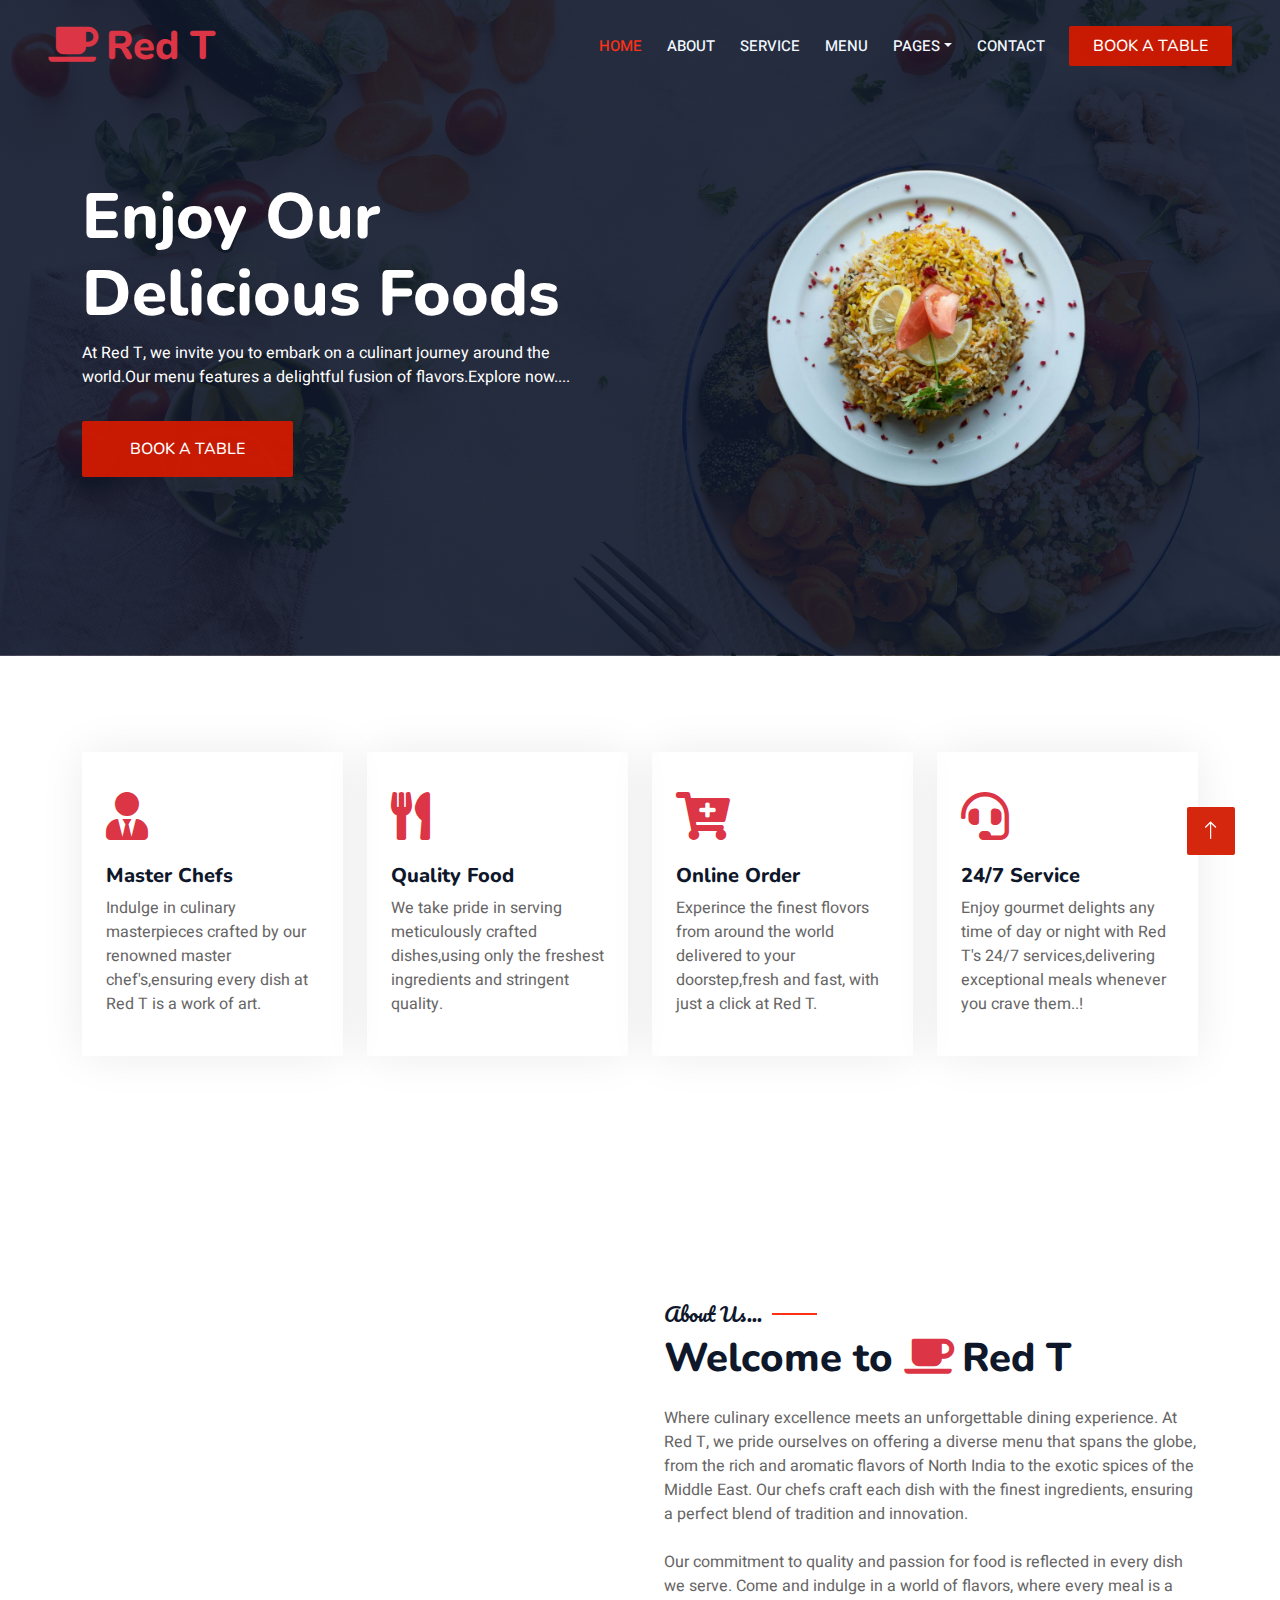
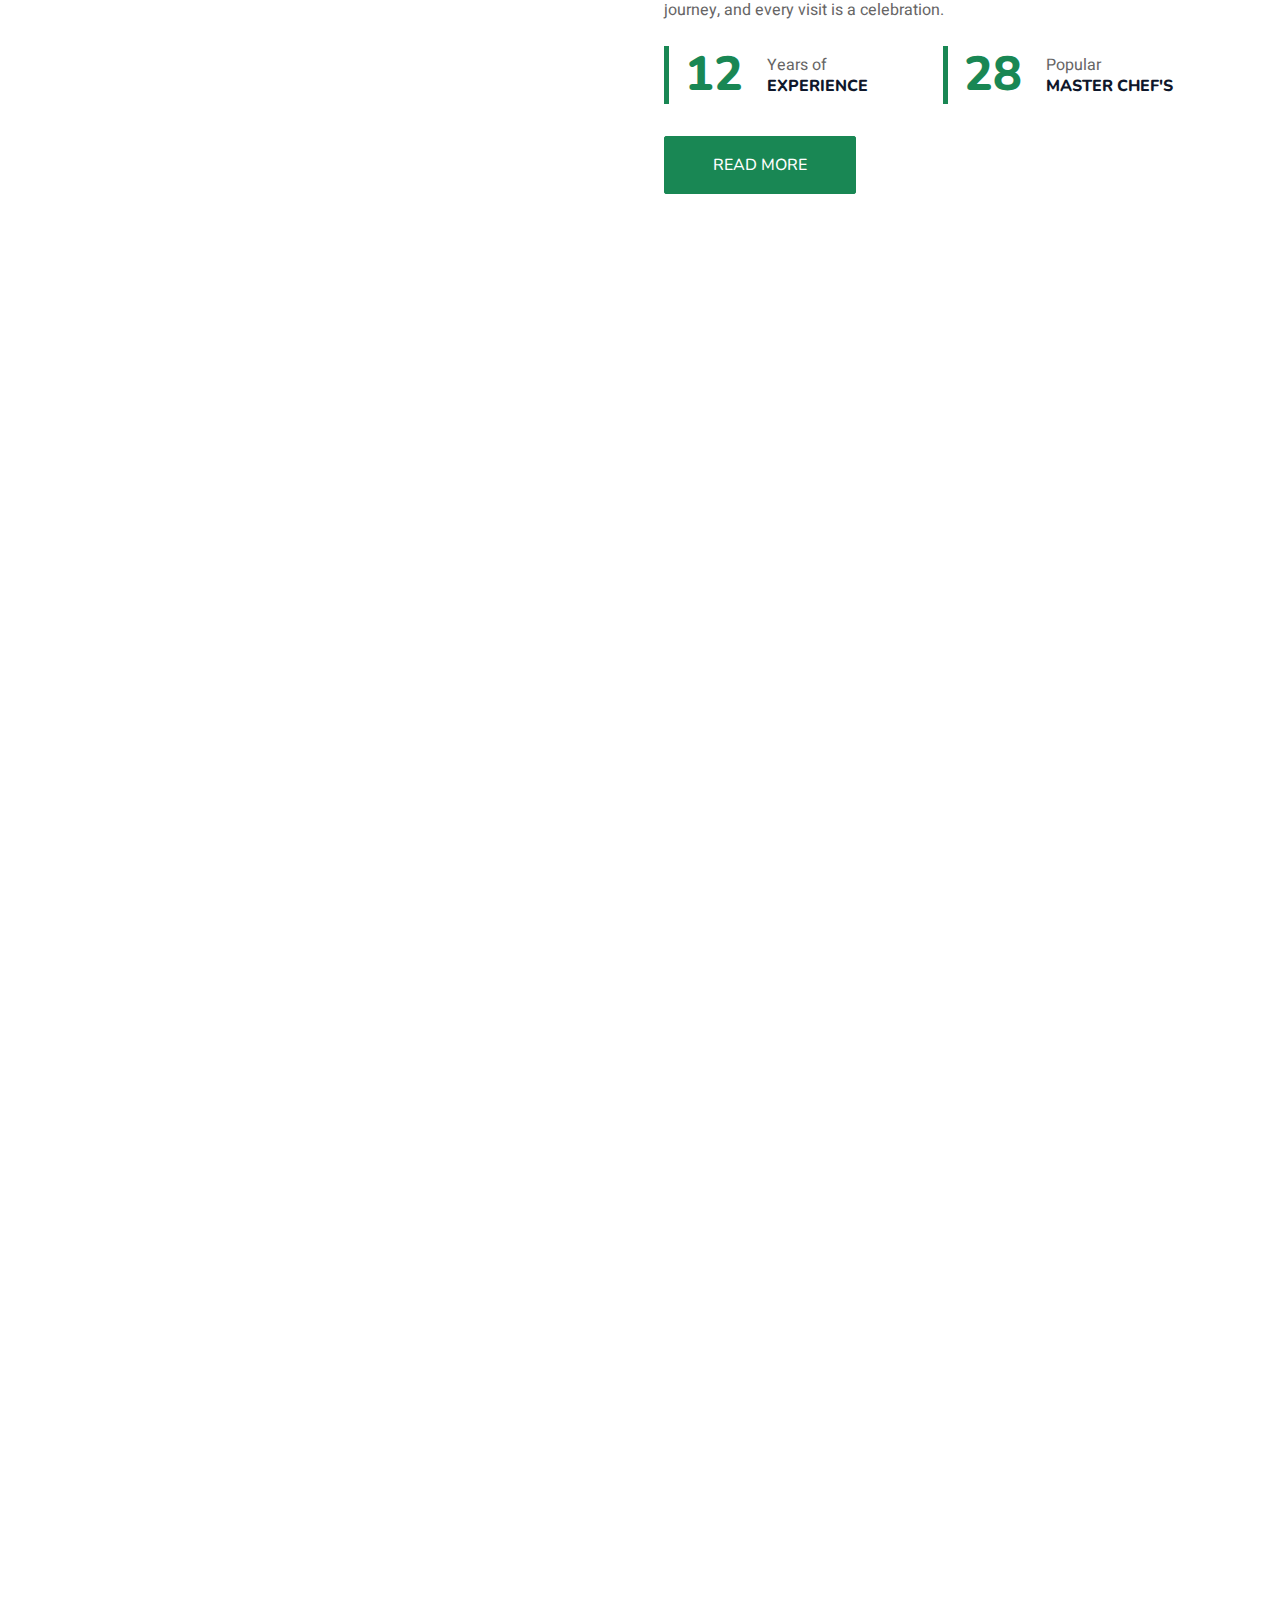
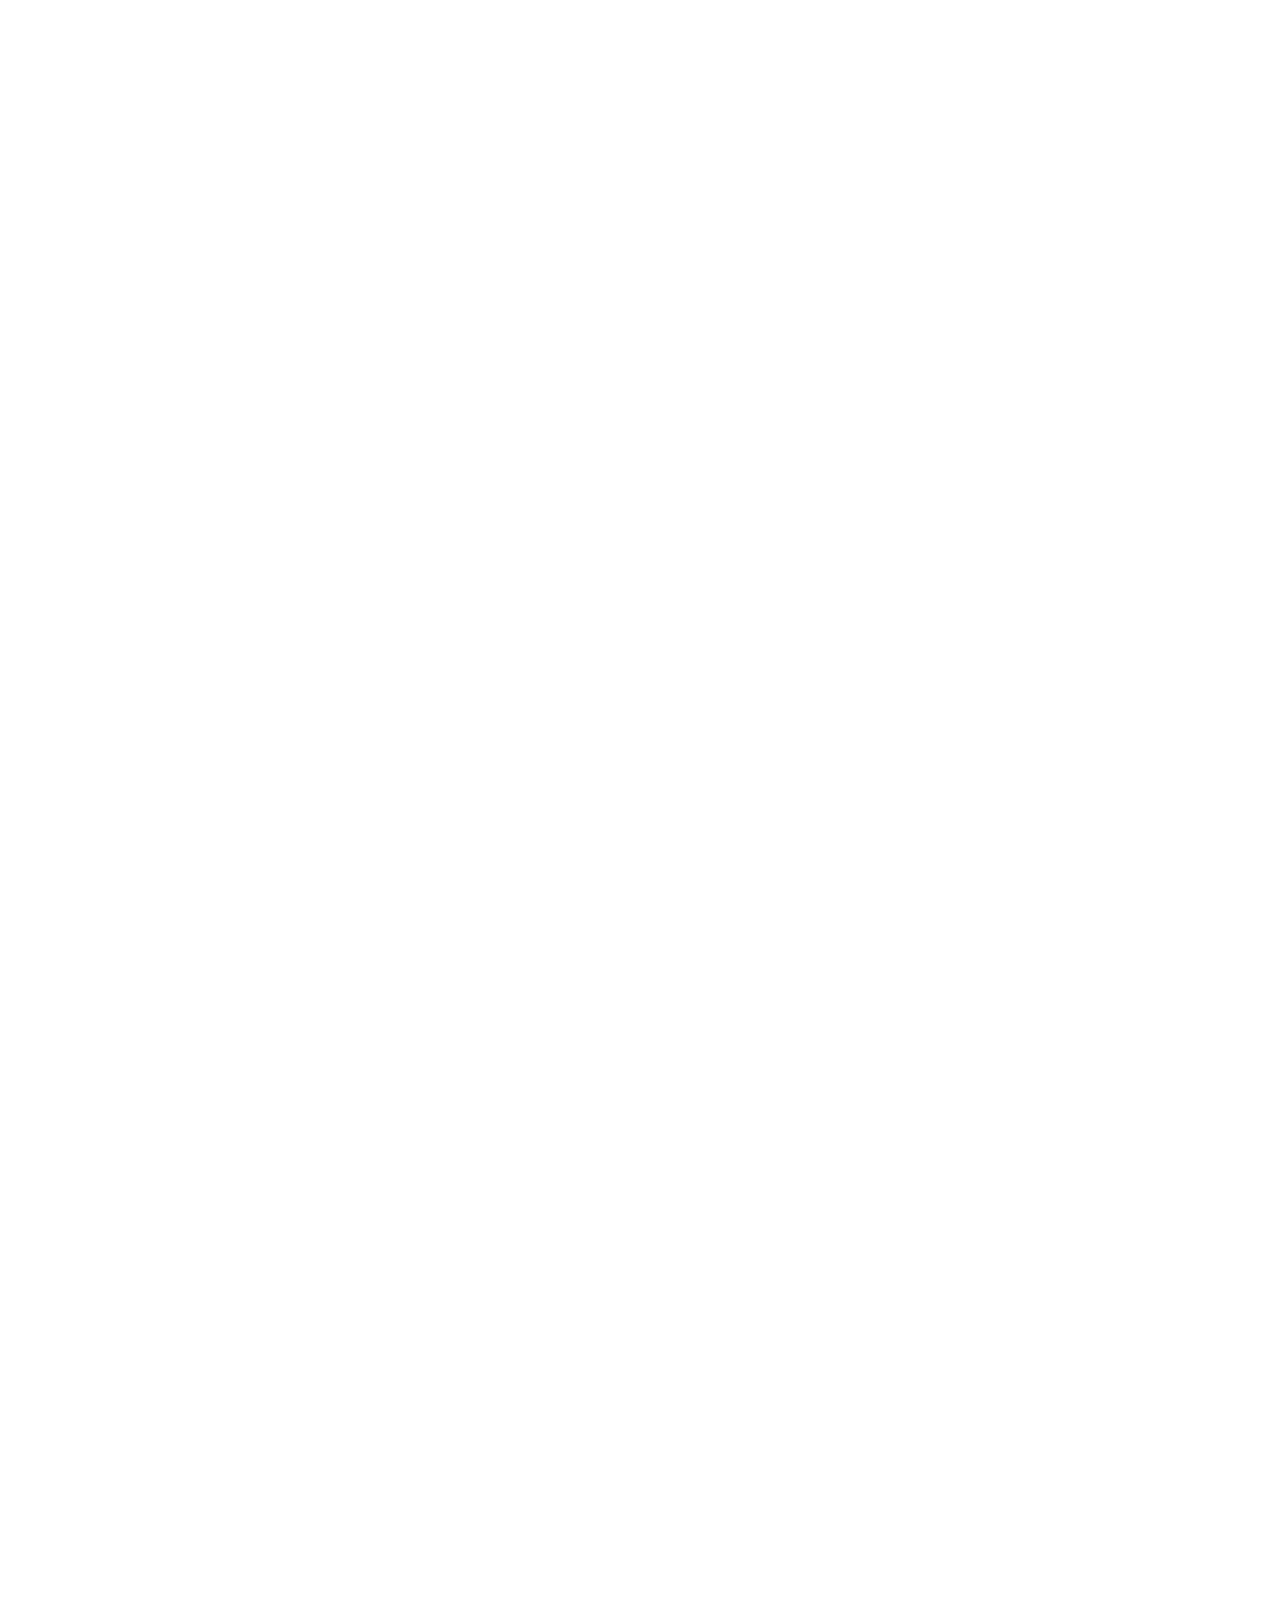
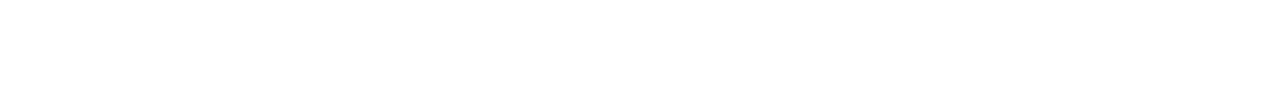
<file: index.html>
<!DOCTYPE html>
<html lang="en">

<head>
    <meta charset="utf-8">
    <title>Red T Online website</title>
    <meta content="width=device-width, initial-scale=1.0" name="viewport">
    <meta content="" name="keywords">
    <meta content="" name="description">

    <!-- Favicon -->
    <link href="img/favicon.ico" rel="icon">

    <!-- Google Web Fonts -->
    <link rel="preconnect" href="https://fonts.googleapis.com">
    <link rel="preconnect" href="https://fonts.gstatic.com" crossorigin>
    <link href="https://fonts.googleapis.com/css2?family=Heebo:wght@400;500;600&family=Nunito:wght@600;700;800&family=Pacifico&display=swap" rel="stylesheet">

    <!-- Icon Font Stylesheet -->
    <link href="https://cdnjs.cloudflare.com/ajax/libs/font-awesome/5.10.0/css/all.min.css" rel="stylesheet">
    <link rel="stylesheet" href="https://cdnjs.cloudflare.com/ajax/libs/font-awesome/5.15.4/css/all.min.css">
    <link href="https://cdn.jsdelivr.net/npm/bootstrap-icons@1.4.1/font/bootstrap-icons.css" rel="stylesheet">

    <!-- Libraries Stylesheet -->
    <link href="lib/animate/animate.min.css" rel="stylesheet">
    <link href="lib/owlcarousel/assets/owl.carousel.min.css" rel="stylesheet">
    <link href="lib/tempusdominus/css/tempusdominus-bootstrap-4.min.css" rel="stylesheet" />

    <!-- Customized Bootstrap Stylesheet -->
    <link href="css/bootstrap.min.css" rel="stylesheet">

    <!-- Template Stylesheet -->
    <link href="css/style.css" rel="stylesheet">
</head>

<body>
    <div class="container-xxl bg-white p-0">
        <!-- Spinner Start -->
        <div id="spinner" class="show bg-white position-fixed translate-middle w-100 vh-100 top-50 start-50 d-flex align-items-center justify-content-center">
            <div class="spinner-border text-danger" style="width: 3rem; height: 3rem;" role="status">
                <span class="sr-only">Loading...</span>
            </div>
        </div>
        <!-- Spinner End -->


        <!-- Navbar & Hero Start -->
        <div class="container-xxl position-relative p-0">
            <nav class="navbar navbar-expand-lg navbar-dark bg-dark px-4 px-lg-5 py-3 py-lg-0">
                <a href="" class="navbar-brand p-0">
                    <h1 class="text-danger m-0"><i class="fa fa-coffee text-danger me-2"></i>Red T</h1>
                    <!-- <img src="img/logo.png" alt="Logo"> -->
                </a>
                <button class="navbar-toggler" type="button" data-bs-toggle="collapse" data-bs-target="#navbarCollapse">
                    <span class="fa fa-bars"></span>
                </button>
                <div class="collapse navbar-collapse" id="navbarCollapse">
                    <div class="navbar-nav ms-auto py-0 pe-4">
                        <a href="index.html" class="nav-item nav-link active">Home</a>
                        <a href="about.html" class="nav-item nav-link">About</a>
                        <a href="service.html" class="nav-item nav-link">Service</a>
                        <a href="menu.html" class="nav-item nav-link">Menu</a>
                        <div class="nav-item dropdown">
                            <a href="#" class="nav-link dropdown-toggle" data-bs-toggle="dropdown">Pages</a>
                            <div class="dropdown-menu m-0">
                                <a href="booking.html" class="dropdown-item">Booking</a>
                                <a href="team.html" class="dropdown-item">Our Team</a>
                                <a href="testimonial.html" class="dropdown-item">Testimonial</a>
                            </div>
                        </div>
                        <a href="contact.html" class="nav-item nav-link">Contact</a>
                    </div>
                    <a href="booking.html" class="btn btn-primary py-2 px-4" id="btnnav">Book A Table</a>
                </div>
            </nav>

            <div class="container-xxl py-5 bg-dark hero-header mb-5">
                <div class="container my-5 py-5">
                    <div class="row align-items-center g-5">
                        <div class="col-lg-6 text-center text-lg-start">
                            <h1 class="display-3 text-white animated slideInLeft">Enjoy Our<br>Delicious Foods</h1>
                            <p class="text-white animated slideInLeft mb-4 pb-2">At Red T, we invite you to embark on a culinart journey around the world.Our menu features a delightful fusion of flavors.Explore now....</p>
                            <a href="" class="btn btn-primary py-sm-3 px-sm-5 me-3 animated slideInLeft" id="btnnav">Book A Table</a>
                        </div>
                        <div class="col-lg-6 text-center text-lg-end overflow-hidden">
                            <img class="img-fluid" src="img/roll.png" alt="">
                        </div>
                    </div>
                </div>
            </div>
        </div>
        <!-- Navbar & Hero End -->


        <!-- Service Start -->
        <div class="container-xxl py-5">
            <div class="container">
                <div class="row g-4">
                    <div class="col-lg-3 col-sm-6 wow fadeInUp" data-wow-delay="0.1s">
                        <div class="service-item rounded pt-3">
                            <div class="p-4">
                                <i class="fa fa-3x fa-user-tie text-danger mb-4"></i>
                                <h5>Master Chefs</h5>
                                <p>Indulge in culinary masterpieces crafted by our renowned master chef's,ensuring every dish at Red T is a work of art.</p>
                            </div>
                        </div>
                    </div>
                    <div class="col-lg-3 col-sm-6 wow fadeInUp" data-wow-delay="0.4s">
                        <div class="service-item rounded pt-3">
                            <div class="p-4">
                                <i class="fa fa-3x fa-utensils text-danger mb-4"></i>
                                <h5>Quality Food</h5>
                                <p>We take pride in serving meticulously crafted dishes,using only the freshest ingredients and stringent quality.</p>
                            </div>
                        </div>
                    </div>
                    <div class="col-lg-3 col-sm-6 wow fadeInUp" data-wow-delay="0.6s">
                        <div class="service-item rounded pt-3">
                            <div class="p-4">
                                <i class="fa fa-3x fa-cart-plus text-danger mb-4"></i>
                                <h5>Online Order</h5>
                                <p>Experince the finest flovors from around the world delivered to your doorstep,fresh and fast, with just a click at Red T.</p>
                            </div>
                        </div>
                    </div>
                    <div class="col-lg-3 col-sm-6 wow fadeInUp" data-wow-delay="0.9s">
                        <div class="service-item rounded pt-3">
                            <div class="p-4">
                                <i class="fa fa-3x fa-headset text-danger mb-4"></i>
                                <h5>24/7 Service</h5>
                                <p>Enjoy gourmet delights any time of day or night with Red T's 24/7 services,delivering exceptional meals whenever you crave them..!</p>
                            </div>
                        </div>
                    </div>
                </div>
            </div>
        </div>
        <!-- Service End -->


        <!-- About Start -->
        <div class="container-xxl py-5">
            <div class="container">
                <div class="row g-5 align-items-center">
                    <div class="col-lg-6">
                        <div class="row g-3">
                            <div class="col-6 text-start">
                                <img class="img-fluid rounded w-100 wow zoomIn" data-wow-delay="0.1s" src="img/About/about-1.jpg">
                            </div>
                            <div class="col-6 text-start">
                                <img class="img-fluid rounded w-75 wow zoomIn" data-wow-delay="0.2s" src="img/About/about-2.jpg" style="margin-top: 25%;">
                            </div>
                            <div class="col-6 text-end">
                                <img class="img-fluid rounded w-75 wow zoomIn" data-wow-delay="0.7s" src="img/About/about-3.jpg">
                            </div>
                            <div class="col-6 text-end">
                                <img class="img-fluid rounded w-100 wow zoomIn" data-wow-delay="0.8s" src="img/About/about-4.jpg">
                            </div>
                        </div>
                    </div>
                    <div class="col-lg-6">
                        <h5 class="section-title ff-secondary text-start text-information fw-normal">About Us...</h5>
                        <h1 class="mb-4">Welcome to <i class="fa fa-coffee text-danger me-2"></i>Red T</h1>
                        <p class="mb-4"> Where culinary excellence meets an unforgettable dining experience. At Red T, we pride ourselves on offering a diverse menu that spans the globe, from the rich and aromatic flavors of North India to the exotic spices of the Middle East. Our chefs craft each dish with the finest ingredients, ensuring a perfect blend of tradition and innovation.</p>
                        <p class="mb-4"> Our commitment to quality and passion for food is reflected in every dish we serve. Come and indulge in a world of flavors, where every meal is a journey, and every visit is a celebration.</p>
                        <div class="row g-4 mb-4">
                            <div class="col-sm-6">
                                <div class="d-flex align-items-center border-start border-5 border-success px-3">
                                    <h1 class="flex-shrink-0 display-5 text-success mb-0" data-toggle="counter-up">12</h1>
                                    <div class="ps-4">
                                        <p class="mb-0">Years of</p>
                                        <h6 class="text-uppercase mb-0">Experience</h6>
                                    </div>
                                </div>
                            </div>
                            <div class="col-sm-6">
                                <div class="d-flex align-items-center border-start border-5 border-success px-3">
                                    <h1 class="flex-shrink-0 display-5 text-success mb-0" data-toggle="counter-up">28</h1>
                                    <div class="ps-4">
                                        <p class="mb-0">Popular</p>
                                        <h6 class="text-uppercase mb-0">Master Chef's</h6>
                                    </div>
                                </div>
                            </div>
                        </div>
                        <a class="btn btn-success py-3 px-5 mt-2" href="about.html">Read More</a>
                    </div>
                </div>
            </div>
        </div>
        <!-- About End -->


        <!-- Menu Start -->
        <div class="container-xxl py-5">
            <div class="container">
                <div class="text-center wow fadeInUp" data-wow-delay="0.1s">
                    <h5 class="section-title ff-secondary text-center text-danger fw-normal">Food Menu</h5>
                    <h1 class="mb-5">Most Popular Items</h1>
                </div>
                <div class="tab-class text-center wow fadeInUp" data-wow-delay="0.1s">
                    <ul class="nav nav-pills d-inline-flex justify-content-center border-bottom mb-5">
                        <li class="nav-item">
                            <a class="d-flex align-items-center text-start mx-3 ms-0 pb-3 active" data-bs-toggle="pill" href="#tab-1">
                                <i class="fa fa-coffee fa-2x text-danger"></i>
                                <div class="ps-3">
                                    <small class="text-body">Main</small>
                                    <h6 class="mt-n1 mb-0">Course</h6>
                                </div>
                            </a>
                        </li>
                        <li class="nav-item">
                            <a class="d-flex align-items-center text-start mx-3 pb-3" data-bs-toggle="pill" href="#tab-2">
                                <i class="fa fa-hamburger fa-2x text-danger"></i>
                                <div class="ps-3">
                                    <small class="text-body">Brosted</small>
                                    <h6 class="mt-n1 mb-0">Chicken</h6>
                                </div>
                            </a>
                        </li>
                        <li class="nav-item">
                            <a class="d-flex align-items-center text-start mx-3 me-0 pb-3" data-bs-toggle="pill" href="#tab-3">
                                <i class="fa fa-utensils fa-2x text-danger"></i>
                                <div class="ps-3">
                                    <small class="text-body">Exotic</small>
                                    <h6 class="mt-n1 mb-0">Shakes</h6>
                                </div>
                            </a>
                        </li>
                    </ul>
                    <div class="tab-content">
                        <div id="tab-1" class="tab-pane fade show p-0 active">
                            <div class="row g-4">
                                <div class="col-lg-6">
                                    <div class="d-flex align-items-center">
                                        <img class="flex-shrink-0 img-fluid rounded" src="img/Menu1/cc.avif" alt="" style="width: 80px;">
                                        <div class="w-100 d-flex flex-column text-start ps-4">
                                            <h5 class="d-flex justify-content-between border-bottom pb-2">
                                                <span>Chilli Chicken</span>
                                                <span class="text-warning">Rs 305</span>
                                            </h5>
                                            <small class="fst-italic">A flavor-packed, robust chicken dish that brings together a tantalizing blend of aromatic spices and rich, savory flavors for an irresistible main course.</small>
                                        </div>
                                    </div>
                                </div>
                                <div class="col-lg-6">
                                    <div class="d-flex align-items-center">
                                        <img class="flex-shrink-0 img-fluid rounded" src="img/Menu1/bc.avif" alt="" style="width: 80px;">
                                        <div class="w-100 d-flex flex-column text-start ps-4">
                                            <h5 class="d-flex justify-content-between border-bottom pb-2">
                                                <span>Butter Chicken</span>
                                                <span class="text-warning">Rs 354</span>
                                            </h5>
                                            <small class="fst-italic">A rich and flavorful non-vegetarian main course that promises a tantalizing culinary experience.</small>
                                        </div>
                                    </div>
                                </div>
                                <div class="col-lg-6">
                                    <div class="d-flex align-items-center">
                                        <img class="flex-shrink-0 img-fluid rounded" src="img/Menu1/bf.avif" alt="" style="width: 80px;">
                                        <div class="w-100 d-flex flex-column text-start ps-4">
                                            <h5 class="d-flex justify-content-between border-bottom pb-2">
                                                <span>Beaf Fry</span>
                                                <span class="text-warning">Rs 268</span>
                                            </h5>
                                            <small class="fst-italic">A succulent and flavorful beef dish that satisfies your appetite with every tender bite.</small>
                                        </div>
                                    </div>
                                </div>
                                <div class="col-lg-6">
                                    <div class="d-flex align-items-center">
                                        <img class="flex-shrink-0 img-fluid rounded" src="img/Menu1/pbm.avif" alt="" style="width: 80px;">
                                        <div class="w-100 d-flex flex-column text-start ps-4">
                                            <h5 class="d-flex justify-content-between border-bottom pb-2">
                                                <span>Paneer Butter Masala</span>
                                                <span class="text-warning">Rs 305</span>
                                            </h5>
                                            <small class="fst-italic">Creamy and flavorful Indian dish with paneer in a buttery tomato-based gravy.</small>
                                        </div>
                                    </div>
                                </div>
                                <div class="col-lg-6">
                                    <div class="d-flex align-items-center">
                                        <img class="flex-shrink-0 img-fluid rounded" src="img/Menu1/acc.avif" alt="" style="width: 80px;">
                                        <div class="w-100 d-flex flex-column text-start ps-4">
                                            <h5 class="d-flex justify-content-between border-bottom pb-2">
                                                <span>Afgani Chicken Curry</span>
                                                <span class="text-warning">Rs 360</span>
                                            </h5>
                                            <small class="fst-italic"></small>
                                        </div>
                                    </div>
                                </div>
                                <div class="col-lg-6">
                                    <div class="d-flex align-items-center">
                                        <img class="flex-shrink-0 img-fluid rounded" src="img/Menu1/cb.avif" alt="" style="width: 80px;">
                                        <div class="w-100 d-flex flex-column text-start ps-4">
                                            <h5 class="d-flex justify-content-between border-bottom pb-2">
                                                <span>Chilli Beaf</span>
                                                <span class="text-warning">Rs 317</span>
                                            </h5>
                                            <small class="fst-italic">A flavorful and hearty non-Veg dish that will satisfy your cravings for a delicious and filling main course.</small>
                                        </div>
                                    </div>
                                </div>
                                <div class="col-lg-6">
                                    <div class="d-flex align-items-center">
                                        <img class="flex-shrink-0 img-fluid rounded" src="img/Menu1/cpd.avif" alt="" style="width: 80px;">
                                        <div class="w-100 d-flex flex-column text-start ps-4">
                                            <h5 class="d-flex justify-content-between border-bottom pb-2">
                                                <span>Chilli Paneer(Dry)</span>
                                                <span class="text-warning">Rs 293</span>
                                            </h5>
                                            <small class="fst-italic">A delightful fusion of flavors and textures, this delicious main course is guaranteed to satisfy your taste buds.</small>
                                        </div>
                                    </div>
                                </div>
                                <div class="col-lg-6">
                                    <div class="d-flex align-items-center">
                                        <img class="flex-shrink-0 img-fluid rounded" src="img/Menu1/pd.avif" alt="" style="width: 80px;">
                                        <div class="w-100 d-flex flex-column text-start ps-4">
                                            <h5 class="d-flex justify-content-between border-bottom pb-2">
                                                <span>Paneer Kadai</span>
                                                <span class="text-warning">Rs 300</span>
                                            </h5>
                                            <small class="fst-italic"></small>
                                        </div>
                                    </div>
                                </div>
                            </div>
                        </div>
                        <div id="tab-2" class="tab-pane fade show p-0">
                            <div class="row g-4">
                                <div class="col-lg-6">
                                    <div class="d-flex align-items-center">
                                        <img class="flex-shrink-0 img-fluid rounded" src="img/Menu2/4pc.avif" alt="" style="width: 80px;">
                                        <div class="w-100 d-flex flex-column text-start ps-4">
                                            <h5 class="d-flex justify-content-between border-bottom pb-2">
                                                <span>4ps Chicken</span>
                                                <span class="text-warning">Rs 449</span>
                                            </h5>
                                            <small class="fst-italic">4 Pcs Fried / grilled Chicken</small>
                                        </div>
                                    </div>
                                </div>
                                <div class="col-lg-6">
                                    <div class="d-flex align-items-center">
                                        <img class="flex-shrink-0 img-fluid rounded" src="img/Menu2/2ps.avif" alt="" style="width: 80px;">
                                        <div class="w-100 d-flex flex-column text-start ps-4">
                                            <h5 class="d-flex justify-content-between border-bottom pb-2">
                                                <span>2ps Chicken</span>
                                                <span class="text-warning">Rs 239</span>
                                            </h5>
                                            <small class="fst-italic">2 Pcs Fried / grilled Chicken 2 Pcs Chicken</small>
                                        </div>
                                    </div>
                                </div>
                                <div class="col-lg-6">
                                    <div class="d-flex align-items-center">
                                        <img class="flex-shrink-0 img-fluid rounded" src="img/Menu2/1ps.avif" alt="" style="width: 80px;">
                                        <div class="w-100 d-flex flex-column text-start ps-4">
                                            <h5 class="d-flex justify-content-between border-bottom pb-2">
                                                <span>1ps Chicken</span>
                                                <span class="text-warning">Rs 129</span>
                                            </h5>
                                            <small class="fst-italic">1 Pc Fried / grilled Chicken</small>
                                        </div>
                                    </div>
                                </div>
                                <div class="col-lg-6">
                                    <div class="d-flex align-items-center">
                                        <img class="flex-shrink-0 img-fluid rounded" src="img/Menu2/tb12.avif" alt="" style="width: 80px;">
                                        <div class="w-100 d-flex flex-column text-start ps-4">
                                            <h5 class="d-flex justify-content-between border-bottom pb-2">
                                                <span>Tandoori Bites 12Pcs</span>
                                                <span class="text-warning">Rs 219</span>
                                            </h5>
                                            <small class="fst-italic">Titbits of chicken with the special tandoori spices sprinkled on it</small>
                                        </div>
                                    </div>
                                </div>
                                <div class="col-lg-6">
                                    <div class="d-flex align-items-center">
                                        <img class="flex-shrink-0 img-fluid rounded" src="img/Menu2/cn5.avif" alt="" style="width: 80px;">
                                        <div class="w-100 d-flex flex-column text-start ps-4">
                                            <h5 class="d-flex justify-content-between border-bottom pb-2">
                                                <span>Chicken Nuggets 5 Pcs</span>
                                                <span class="text-warning">Rs 119</span>
                                            </h5>
                                            <small class="fst-italic">5 Pcs Chicken Nuggets</small>
                                        </div>
                                    </div>
                                </div>
                                <div class="col-lg-6">
                                    <div class="d-flex align-items-center">
                                        <img class="flex-shrink-0 img-fluid rounded" src="img/Menu2/ffm.avif" alt="" style="width: 80px;">
                                        <div class="w-100 d-flex flex-column text-start ps-4">
                                            <h5 class="d-flex justify-content-between border-bottom pb-2">
                                                <span>Fries Medium</span>
                                                <span class="text-warning">Rs 139</span>
                                            </h5>
                                            <small class="fst-italic">Fries (Medium)</small>
                                        </div>
                                    </div>
                                </div>
                                <div class="col-lg-6">
                                    <div class="d-flex align-items-center">
                                        <img class="flex-shrink-0 img-fluid rounded" src="img/Menu2/t10.avif" alt="" style="width: 80px;">
                                        <div class="w-100 d-flex flex-column text-start ps-4">
                                            <h5 class="d-flex justify-content-between border-bottom pb-2">
                                                <span>10 Pcs Tandoori Strips With Dips</span>
                                                <span class="text-warning">Rs 499</span>
                                            </h5>
                                            <small class="fst-italic">Serves 1 | 10 Pcs Tandoori Bonless Strips + 2 Dip</small>
                                        </div>
                                    </div>
                                </div>
                                <div class="col-lg-6">
                                    <div class="d-flex align-items-center">
                                        <img class="flex-shrink-0 img-fluid rounded" src="img/Menu2/bc.avif" alt="" style="width: 80px;">
                                        <div class="w-100 d-flex flex-column text-start ps-4">
                                            <h5 class="d-flex justify-content-between border-bottom pb-2">
                                                <span>Crunchy Pro</span>
                                                <span class="text-warning">RS 239</span>
                                            </h5>
                                            <small class="fst-italic">Serves 1 | Crunchy cheese burger + Tomato+Onion</small>
                                        </div>
                                    </div>
                                </div>
                            </div>
                        </div>
                        <div id="tab-3" class="tab-pane fade show p-0">
                            <div class="row g-4">
                                <div class="col-lg-6">
                                    <div class="d-flex align-items-center">
                                        <img class="flex-shrink-0 img-fluid rounded" src="img/Menu3/kks.avif" alt="" style="width: 80px;">
                                        <div class="w-100 d-flex flex-column text-start ps-4">
                                            <h5 class="d-flex justify-content-between border-bottom pb-2">
                                                <span>Kitkat punch</span>
                                                <span class="text-warning">Rs 110</span>
                                            </h5>
                                            <small class="fst-italic">A refreshing and indulgent treat that combines the beloved flavors of Kitkat with a delightful fruity punch.</small>
                                        </div>
                                    </div>
                                </div>
                                <div class="col-lg-6">
                                    <div class="d-flex align-items-center">
                                        <img class="flex-shrink-0 img-fluid rounded" src="img/Menu3/ofs.avif" alt="" style="width: 80px;">
                                        <div class="w-100 d-flex flex-column text-start ps-4">
                                            <h5 class="d-flex justify-content-between border-bottom pb-2">
                                                <span>Oreo fantasy</span>
                                                <span class="text-warning">Rs 110</span>
                                            </h5>
                                            <small class="fst-italic"></small>
                                        </div>
                                    </div>
                                </div>
                                <div class="col-lg-6">
                                    <div class="d-flex align-items-center">
                                        <img class="flex-shrink-0 img-fluid rounded" src="img/Menu3/cs.avif" alt="" style="width: 80px;">
                                        <div class="w-100 d-flex flex-column text-start ps-4">
                                            <h5 class="d-flex justify-content-between border-bottom pb-2">
                                                <span>Chocolate sharjah</span>
                                                <span class="text-warning">Rs 80</span>
                                            </h5>
                                            <small class="fst-italic"></small>
                                        </div>
                                    </div>
                                </div>
                                <div class="col-lg-6">
                                    <div class="d-flex align-items-center">
                                        <img class="flex-shrink-0 img-fluid rounded" src="img/Menu3/ams.avif" alt="" style="width: 80px;">
                                        <div class="w-100 d-flex flex-column text-start ps-4">
                                            <h5 class="d-flex justify-content-between border-bottom pb-2">
                                                <span>Kozhikodan avil milk</span>
                                                <span class="text-warning">Rs 90</span>
                                            </h5>
                                            <small class="fst-italic"></small>
                                        </div>
                                    </div>
                                </div>
                                <div class="col-lg-6">
                                    <div class="d-flex align-items-center">
                                        <img class="flex-shrink-0 img-fluid rounded" src="img/Menu3/ms.avif" alt="" style="width: 80px;">
                                        <div class="w-100 d-flex flex-column text-start ps-4">
                                            <h5 class="d-flex justify-content-between border-bottom pb-2">
                                                <span>Mango Shake</span>
                                                <span class="text-warning">Rs 90</span>
                                            </h5>
                                            <small class="fst-italic"></small>
                                        </div>
                                    </div>
                                </div>
                                <div class="col-lg-6">
                                    <div class="d-flex align-items-center">
                                        <img class="flex-shrink-0 img-fluid rounded" src="img/Menu3/rs.avif" alt="" style="width: 80px;">
                                        <div class="w-100 d-flex flex-column text-start ps-4">
                                            <h5 class="d-flex justify-content-between border-bottom pb-2">
                                                <span>Rolex Shake</span>
                                                <span class="text-warning">Rs 149</span>
                                            </h5>
                                            <small class="fst-italic">Indulge in a creamy and delightful shake from Hajis Royal Shakes, perfect for a refreshing treat.</small>
                                        </div>
                                    </div>
                                </div>
                                <div class="col-lg-6">
                                    <div class="d-flex align-items-center">
                                        <img class="flex-shrink-0 img-fluid rounded" src="img/Menu3/ns.avif" alt="" style="width: 80px;">
                                        <div class="w-100 d-flex flex-column text-start ps-4">
                                            <h5 class="d-flex justify-content-between border-bottom pb-2">
                                                <span>Nutella Shake</span>
                                                <span class="text-warning">Rs 185</span>
                                            </h5>
                                            <small class="fst-italic">Special Shakes</small>
                                        </div>
                                    </div>
                                </div>
                                <div class="col-lg-6">
                                    <div class="d-flex align-items-center">
                                        <img class="flex-shrink-0 img-fluid rounded" src="img/Menu3/es.avif" alt="" style="width: 80px;">
                                        <div class="w-100 d-flex flex-column text-start ps-4">
                                            <h5 class="d-flex justify-content-between border-bottom pb-2">
                                                <span>Elaneer shake</span>
                                                <span class="text-warning">Rs 149</span>
                                            </h5>
                                            <small class="fst-italic">Experience the refreshing and tropical flavors of our creamy, chilled elaneer shake.</small>
                                        </div>
                                    </div>
                                </div>
                            </div>
                        </div>
                    </div>
                </div>
            </div>
        </div>
        <!-- Menu End -->


        <!-- Reservation Start -->
        <div class="container-xxl py-5 px-0 wow fadeInUp" data-wow-delay="0.1s">
            <div class="row g-0">
                <div class="col-md-6">
                    <div class="video">
                        <button type="button" class="btn-play" data-bs-toggle="modal" data-src="https://www.youtube.com/embed/Kv1vQyrEOyA?si=gzH4FvFLKFkYBKdH" data-bs-target="#videoModal">
                            <span></span>
                        </button>
                    </div>
                </div>
                <div class="col-md-6 bg-dark d-flex align-items-center">
                    <div class="p-5 wow fadeInUp" data-wow-delay="0.2s">
                        <h5 class="section-title ff-secondary text-start text-danger fw-normal">Reservation</h5>
                        <h1 class="text-white mb-4">Book Your Table Online</h1>
                        <form>
                            <div class="row g-3">
                                <div class="col-md-6">
                                    <div class="form-floating">
                                        <input type="text" class="form-control" id="name" placeholder="Your Name">
                                        <label for="name">Your Name</label>
                                    </div>
                                </div>
                                <div class="col-md-6">
                                    <div class="form-floating">
                                        <input type="email" class="form-control" id="email" placeholder="Your Email">
                                        <label for="email">Your Email</label>
                                    </div>
                                </div>
                                <div class="col-md-6">
                                    <div class="form-floating date" id="date3" data-target-input="nearest">
                                        <input type="text" class="form-control datetimepicker-input" id="datetime" placeholder="Date & Time" data-target="#date3" data-toggle="datetimepicker" />
                                        <label for="datetime">Date & Time</label>
                                    </div>
                                </div>
                                <div class="col-md-6">
                                    <div class="form-floating">
                                        <select class="form-select" id="select1">
                                          <option value="1">People 1</option>
                                          <option value="2">People 2</option>
                                          <option value="3">People 3</option>
                                        </select>
                                        <label for="select1">No Of People</label>
                                      </div>
                                </div>
                                <div class="col-12">
                                    <div class="form-floating">
                                        <textarea class="form-control" placeholder="Special Request" id="message" style="height: 100px"></textarea>
                                        <label for="message">Special Request</label>
                                    </div>
                                </div>
                                <div class="col-12">
                                    <button class="btn btn-primary w-100 py-3" type="submit" id="btnnav">Book Now</button>
                                </div>
                            </div>
                        </form>
                    </div>
                </div>
            </div>
        </div>

        <div class="modal fade" id="videoModal" tabindex="-1" aria-labelledby="exampleModalLabel" aria-hidden="true">
            <div class="modal-dialog">
                <div class="modal-content rounded-0">
                    <div class="modal-header">
                        <h5 class="modal-title" id="exampleModalLabel">Youtube Video</h5>
                        <button type="button" class="btn-close" data-bs-dismiss="modal" aria-label="Close"></button>
                    </div>
                    <div class="modal-body">
                        <!-- 16:9 aspect ratio -->
                        <div class="ratio ratio-16x9">
                            <iframe class="embed-responsive-item" src="" id="video" allowfullscreen allowscriptaccess="always"
                                allow="autoplay"></iframe>
                        </div>
                    </div>
                </div>
            </div>
        </div>
        <!-- Reservation Start -->


        <!-- Team Start -->
        <div class="container-xxl pt-5 pb-3">
            <div class="container">
                <div class="text-center wow fadeInUp" data-wow-delay="0.1s">
                    <h5 class="section-title ff-secondary text-center text-danger fw-normal">Team Members</h5>
                    <h1 class="mb-5">Our Master Chefs</h1>
                </div>
                <div class="row g-4">
                    <div class="col-lg-3 col-md-6 wow fadeInUp" data-wow-delay="0.1s">
                        <div class="team-item text-center rounded overflow-hidden">
                            <div class="rounded-circle overflow-hidden m-4">
                                <img class="img-fluid" src="img/Chef/Aromal.jpg" alt="">
                            </div>
                            <h5 class="mb-0">Aromal P</h5>
                            <small>Arabic</small>
                            <div class="d-flex justify-content-center mt-3">
                                <a class="btn btn-square btn-danger mx-1" href="https://www.facebook.com/aromal.akhil.31?mibextid=ZbWKwL"><i class="fab fa-facebook-f"></i></a>
                                <a class="btn btn-square btn-danger mx-1" href="https://www.instagram.com/mr.aromal123?utm_source=ig_web_button_share_sheet&igsh=ZDNlZDc0MzIxNw=="><i class="fab fa-instagram"></i></a>
                            </div>
                        </div>
                    </div>
                    <div class="col-lg-3 col-md-6 wow fadeInUp" data-wow-delay="0.3s">
                        <div class="team-item text-center rounded overflow-hidden">
                            <div class="rounded-circle overflow-hidden m-4">
                                <img class="img-fluid" src="img/team-2.jpg" alt="">
                            </div>
                            <h5 class="mb-0">Roshan Robin</h5>
                            <small>Italian</small>
                            <div class="d-flex justify-content-center mt-3">
                                <a class="btn btn-square btn-danger mx-1" href=""><i class="fab fa-facebook-f"></i></a>
                                <a class="btn btn-square btn-danger mx-1" href=""><i class="fab fa-instagram"></i></a>
                            </div>
                        </div>
                    </div>
                    <div class="col-lg-3 col-md-6 wow fadeInUp" data-wow-delay="0.5s">
                        <div class="team-item text-center rounded overflow-hidden">
                            <div class="rounded-circle overflow-hidden m-4">
                                <img class="img-fluid" src="img/team-3.jpg" alt="">
                            </div>
                            <h5 class="mb-0">Jith Jayan</h5>
                            <small>North Indian</small>
                            <div class="d-flex justify-content-center mt-3">
                                <a class="btn btn-square btn-danger mx-1" href=""><i class="fab fa-facebook-f"></i></a>
                                <a class="btn btn-square btn-danger mx-1" href=""><i class="fab fa-instagram"></i></a>
                            </div>
                        </div>
                    </div>
                    <div class="col-lg-3 col-md-6 wow fadeInUp" data-wow-delay="0.7s">
                        <div class="team-item text-center rounded overflow-hidden">
                            <div class="rounded-circle overflow-hidden m-4">
                                <img class="img-fluid" src="img/team-4.jpg" alt="">
                            </div>
                            <h5 class="mb-0">Jibin Aji</h5>
                            <small>Kerala Style</small>
                            <div class="d-flex justify-content-center mt-3">
                                <a class="btn btn-square btn-danger mx-1" href=""><i class="fab fa-facebook-f"></i></a>
                                <a class="btn btn-square btn-danger mx-1" href=""><i class="fab fa-instagram"></i></a>
                            </div>
                        </div>
                    </div>
                </div>
            </div>
        </div>
        <!-- Team End -->


        <!-- Testimonial Start -->
        <div class="container-xxl py-5 wow fadeInUp" data-wow-delay="0.1s">
            <div class="container">
                <div class="text-center">
                    <h5 class="section-title ff-secondary text-center text-danger fw-normal">Testimonial</h5>
                    <h1 class="mb-5">Our Clients Say!!!</h1>
                </div>
                <div class="owl-carousel testimonial-carousel">
                    <div class="testimonial-item bg-transparent border rounded p-4">
                        <i class="fa fa-quote-left fa-2x text-danger mb-3"></i>
                        <p>"Red T is a gem for food lovers, offering delicious dishes from around the world. The inviting setting and attentive staff make every visit enjoyable."</p>
                        <div class="d-flex align-items-center">
                            <img class="img-fluid flex-shrink-0 rounded-circle" src="img/testimonial-1.jpg" style="width: 50px; height: 50px;">
                            <div class="ps-3">
                                <h5 class="mb-1">Sushmitha</h5>
                                <small>Web Developer</small>
                            </div>
                        </div>
                    </div>
                    <div class="testimonial-item bg-transparent border rounded p-4">
                        <i class="fa fa-quote-left fa-2x text-danger mb-3"></i>
                        <p> "At Red T, the diverse cuisine and delicious flavors never disappoint. The cozy setting and friendly service make it a top choice for any meal."</p>
                        <div class="d-flex align-items-center">
                            <img class="img-fluid flex-shrink-0 rounded-circle" src="img/testimonial-2.jpg" style="width: 50px; height: 50px;">
                            <div class="ps-3">
                                <h5 class="mb-1">Adithyan</h5>
                                <small>Gamer</small>
                            </div>
                        </div>
                    </div>
                    <div class="testimonial-item bg-transparent border rounded p-4">
                        <i class="fa fa-quote-left fa-2x text-danger mb-3"></i>
                        <p>"Red T is a must-visit for anyone craving a mix of international flavors. The food is consistently excellent, and the staff is always welcoming."</p>
                        <div class="d-flex align-items-center">
                            <img class="img-fluid flex-shrink-0 rounded-circle" src="img/testimonial-3.jpg" style="width: 50px; height: 50px;">
                            <div class="ps-3">
                                <h5 class="mb-1">Rishi Prathap</h5>
                                <small>Buisness</small>
                            </div>
                        </div>
                    </div>
                    <div class="testimonial-item bg-transparent border rounded p-4">
                        <i class="fa fa-quote-left fa-2x text-danger mb-3"></i>
                        <p>"Red T's menu has something for everyone, with standout dishes from multiple cuisines. The relaxed vibe and great service make it a favorite spot."</p>
                        <div class="d-flex align-items-center">
                            <img class="img-fluid flex-shrink-0 rounded-circle" src="img/testimonial-4.jpg" style="width: 50px; height: 50px;">
                            <div class="ps-3">
                                <h5 class="mb-1">Arunima</h5>
                                <small>CEO,abc.ltd</small>
                            </div>
                        </div>
                    </div>
                </div>
            </div>
        </div>
        <!-- Testimonial End -->
        

        <!-- Footer Start -->
        <div class="container-fluid bg-dark text-light footer pt-5 mt-5 wow fadeIn" data-wow-delay="0.1s">
            <div class="container py-5">
                <div class="row g-5">
                    <div class="col-lg-3 col-md-6">
                        <h4 class="section-title ff-secondary text-start text-danger fw-normal mb-4">Company</h4>
                        <a class="btn btn-link" href="about.html">About Us</a>
                        <a class="btn btn-link" href="contact.html">Contact Us</a>
                        <a class="btn btn-link" href="booking.html">Reservation</a>
                        <a class="btn btn-link" href="">Privacy Policy</a>
                        <a class="btn btn-link" href="">Terms & Condition</a>
                    </div>
                    <div class="col-lg-3 col-md-6">
                        <h4 class="section-title ff-secondary text-start text-danger fw-normal mb-4">Contact</h4>
                        <p class="mb-2"><i class="fa fa-map-marker-alt me-3"></i>Adoor Bypass Road 691525 </p>
                        <p class="mb-2"><i class="fa fa-phone-alt me-3"></i>9656565646</p>
                        <p class="mb-2"><i class="fa fa-envelope me-3"></i>redtea26offical@gmail.com</p>
                        <div class="d-flex pt-2">
                            <a class="btn btn-outline-light btn-social" href=""><i class="fab fa-twitter"></i></a>
                            <a class="btn btn-outline-light btn-social" href=""><i class="fab fa-facebook-f"></i></a>
                            <a class="btn btn-outline-light btn-social" href=""><i class="fab fa-youtube"></i></a>
                            <a class="btn btn-outline-light btn-social" href=""><i class="fab fa-linkedin-in"></i></a>
                        </div>
                    </div>
                    <div class="col-lg-3 col-md-6">
                        <h4 class="section-title ff-secondary text-start text-danger fw-normal mb-4">Opening</h4>
                        <h5 class="text-light fw-normal">Monday - Saturday</h5>
                        <p>09AM - 12AM</p>
                        <h5 class="text-light fw-normal">Sunday</h5>
                        <p>11AM - 4AM</p>
                    </div>
                    <div class="col-lg-3 col-md-6">
                        <h4 class="section-title ff-secondary text-start text-danger fw-normal mb-4">Newsletter</h4>
                        <p>Staffs Required Plz Contact 9656565644</p>
                        <div class="position-relative mx-auto" style="max-width: 400px;">
                            <input class="form-control border-primary w-100 py-3 ps-4 pe-5" type="text" placeholder="Your email">
                            <button type="button" class="btn btn-primary py-2 position-absolute top-0 end-0 mt-2 me-2" id="btnnav">SignUp</button>
                        </div>
                    </div>
                </div>
            </div>
            <div class="container">
                <div class="copyright">
                    <div class="row">
                        <div class="col-md-6 text-center text-md-start mb-3 mb-md-0">
                            &copy; <a class="border-bottom" href="#">RedT</a>, All Right Reserved. 
							
							<!--/*** This template is free as long as you keep the footer author’s credit link/attribution link/backlink. If you'd like to use the template without the footer author’s credit link/attribution link/backlink, you can purchase the Credit Removal License from "https://htmlcodex.com/credit-removal". Thank you for your support. ***/-->
							<!-- Designed By <a class="border-bottom" href="https://htmlcodex.com">HTML Codex</a><br><br>
                            Distributed By <a class="border-bottom" href="https://themewagon.com" target="_blank">ThemeWagon</a> -->
                        </div>
                        <div class="col-md-6 text-center text-md-end">
                            <div class="footer-menu">
                                <a href="index.html">Home</a>
                                <a href="">Cookies</a>
                                <a href="">Help</a>
                                <a href="">FQAs</a>
                            </div>
                        </div>
                    </div>
                </div>
            </div>
        </div>
        <!-- Footer End -->


        <!-- Back to Top -->
        <a href="#" class="btn btn-lg btn-primary btn-outline-light btn-lg-square back-to-top" id="btnnav"><i class="bi bi-arrow-up"></i></a>
    </div>

    <!-- JavaScript Libraries -->
    <script src="https://code.jquery.com/jquery-3.4.1.min.js"></script>
    <script src="https://cdn.jsdelivr.net/npm/bootstrap@5.0.0/dist/js/bootstrap.bundle.min.js"></script>
    <script src="lib/wow/wow.min.js"></script>
    <script src="lib/easing/easing.min.js"></script>
    <script src="lib/waypoints/waypoints.min.js"></script>
    <script src="lib/counterup/counterup.min.js"></script>
    <script src="lib/owlcarousel/owl.carousel.min.js"></script>
    <script src="lib/tempusdominus/js/moment.min.js"></script>
    <script src="lib/tempusdominus/js/moment-timezone.min.js"></script>
    <script src="lib/tempusdominus/js/tempusdominus-bootstrap-4.min.js"></script>

    <!-- Template Javascript -->
    <script src="js/main.js"></script>
</body>

</html>
</file>
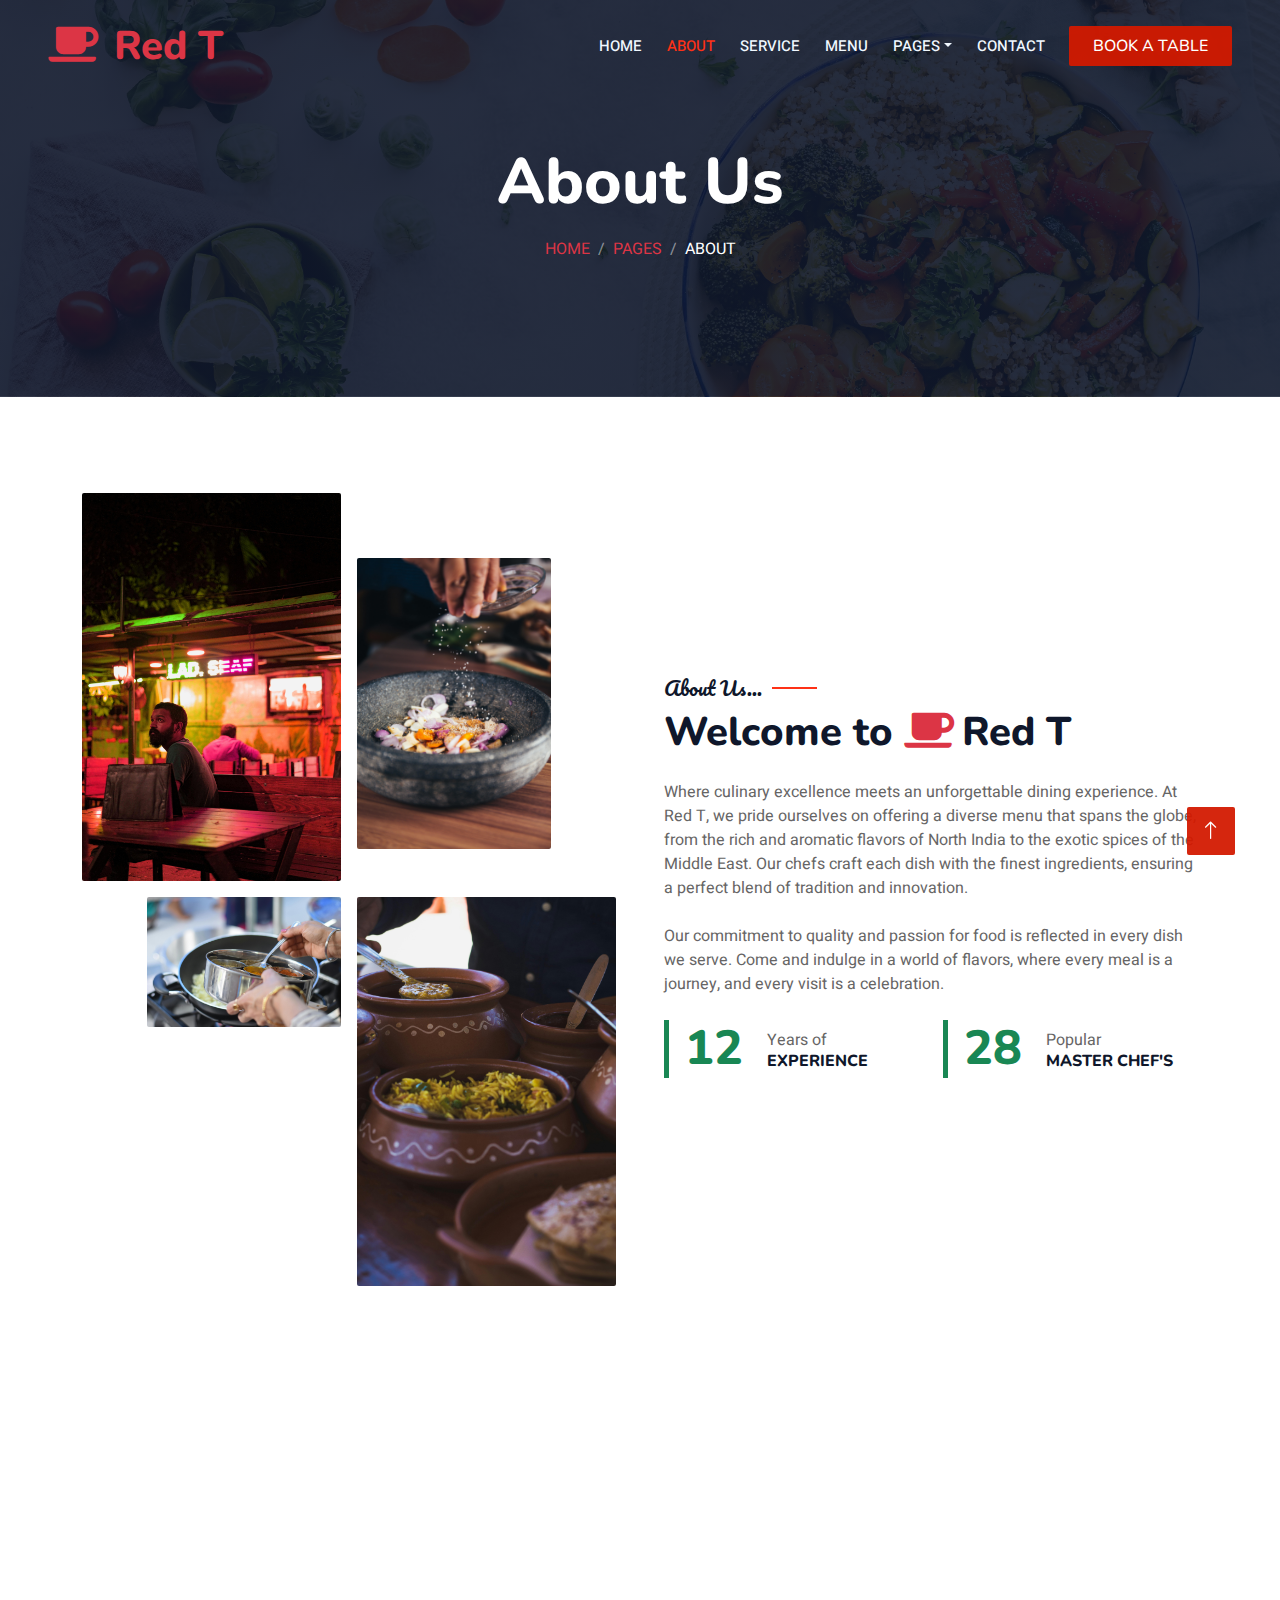
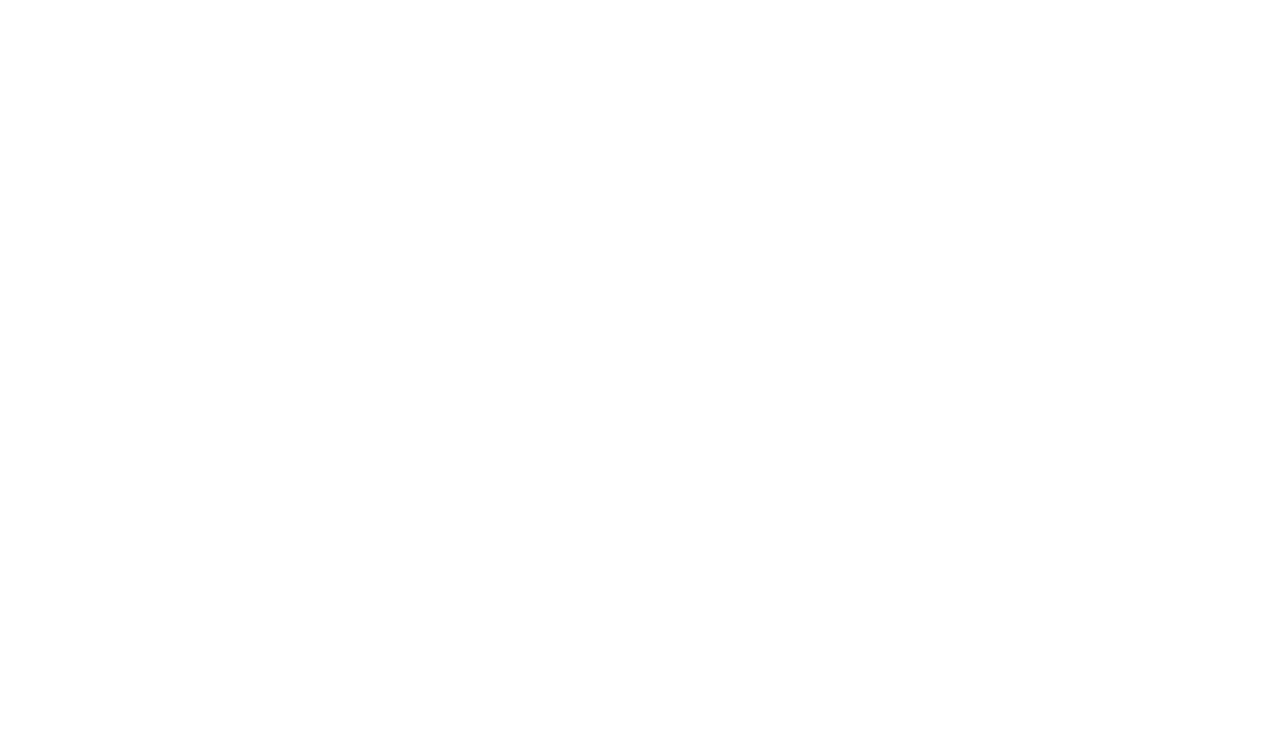
<file: about.html>
<!DOCTYPE html>
<html lang="en">

<head>
    <meta charset="utf-8">
    <title>Red T Online website</title>
    <meta content="width=device-width, initial-scale=1.0" name="viewport">
    <meta content="" name="keywords">
    <meta content="" name="description">

    <!-- Favicon -->
    <link href="img/favicon.ico" rel="icon">

    <!-- Google Web Fonts -->
    <link rel="preconnect" href="https://fonts.googleapis.com">
    <link rel="preconnect" href="https://fonts.gstatic.com" crossorigin>
    <link href="https://fonts.googleapis.com/css2?family=Heebo:wght@400;500;600&family=Nunito:wght@600;700;800&family=Pacifico&display=swap" rel="stylesheet">

    <!-- Icon Font Stylesheet -->
    <link href="https://cdnjs.cloudflare.com/ajax/libs/font-awesome/5.10.0/css/all.min.css" rel="stylesheet">
    <link href="https://cdn.jsdelivr.net/npm/bootstrap-icons@1.4.1/font/bootstrap-icons.css" rel="stylesheet">

    <!-- Libraries Stylesheet -->
    <link href="lib/animate/animate.min.css" rel="stylesheet">
    <link href="lib/owlcarousel/assets/owl.carousel.min.css" rel="stylesheet">
    <link href="lib/tempusdominus/css/tempusdominus-bootstrap-4.min.css" rel="stylesheet" />

    <!-- Customized Bootstrap Stylesheet -->
    <link href="css/bootstrap.min.css" rel="stylesheet">

    <!-- Template Stylesheet -->
    <link href="css/style.css" rel="stylesheet">
</head>

<body>
    <div class="container-xxl bg-white p-0">
        <!-- Spinner Start -->
        <div id="spinner" class="show bg-white position-fixed translate-middle w-100 vh-100 top-50 start-50 d-flex align-items-center justify-content-center">
            <div class="spinner-border text-primary" style="width: 3rem; height: 3rem;" role="status">
                <span class="sr-only">Loading...</span>
            </div>
        </div>
        <!-- Spinner End -->


        <!-- Navbar & Hero Start -->
        <div class="container-xxl position-relative p-0">
            <nav class="navbar navbar-expand-lg navbar-dark bg-dark px-4 px-lg-5 py-3 py-lg-0">
                <a href="" class="navbar-brand p-0">
                    <h1 class="text-danger m-0"><i class="fa fa-coffee me-3"></i>Red T</h1>
                    <!-- <img src="img/logo.png" alt="Logo"> -->
                </a>
                <button class="navbar-toggler" type="button" data-bs-toggle="collapse" data-bs-target="#navbarCollapse">
                    <span class="fa fa-bars"></span>
                </button>
                <div class="collapse navbar-collapse" id="navbarCollapse">
                    <div class="navbar-nav ms-auto py-0 pe-4">
                        <a href="index.html" class="nav-item nav-link">Home</a>
                        <a href="about.html" class="nav-item nav-link active">About</a>
                        <a href="service.html" class="nav-item nav-link">Service</a>
                        <a href="menu.html" class="nav-item nav-link">Menu</a>
                        <div class="nav-item dropdown">
                            <a href="#" class="nav-link dropdown-toggle" data-bs-toggle="dropdown">Pages</a>
                            <div class="dropdown-menu m-0">
                                <a href="booking.html" class="dropdown-item">Booking</a>
                                <a href="team.html" class="dropdown-item">Our Team</a>
                                <a href="testimonial.html" class="dropdown-item">Testimonial</a>
                            </div>
                        </div>
                        <a href="contact.html" class="nav-item nav-link">Contact</a>
                    </div>
                    <a href="booking.html" class="btn btn-primary py-2 px-4" id="btnnav">Book A Table</a>
                </div>
            </nav>

            <div class="container-xxl py-5 bg-dark hero-header mb-5">
                <div class="container text-center my-5 pt-5 pb-4">
                    <h1 class="display-3 text-white mb-3 animated slideInDown">About Us</h1>
                    <nav aria-label="breadcrumb">
                        <ol class="breadcrumb justify-content-center text-uppercase">
                            <li class="breadcrumb-item"><a href="index.html" class="text-danger">Home</a></li>
                            <li class="breadcrumb-item"><a href="#" class="text-danger">Pages</a></li>
                            <li class="breadcrumb-item text-white active" aria-current="page">About</li>
                        </ol>
                    </nav>
                </div>
            </div>
        </div>
        <!-- Navbar & Hero End -->


        <!-- About Start -->
        <div class="container-xxl py-5">
            <div class="container">
                <div class="row g-5 align-items-center">
                    <div class="col-lg-6">
                        <div class="row g-3">
                            <div class="col-6 text-start">
                                <img class="img-fluid rounded w-100 wow zoomIn" data-wow-delay="0.1s" src="img/About/about-1.jpg">
                            </div>
                            <div class="col-6 text-start">
                                <img class="img-fluid rounded w-75 wow zoomIn" data-wow-delay="0.3s" src="img/About/about-2.jpg" style="margin-top: 25%;">
                            </div>
                            <div class="col-6 text-end">
                                <img class="img-fluid rounded w-75 wow zoomIn" data-wow-delay="0.5s" src="img/About/about-3.jpg">
                            </div>
                            <div class="col-6 text-end">
                                <img class="img-fluid rounded w-100 wow zoomIn" data-wow-delay="0.7s" src="img/About/about-4.jpg">
                            </div>
                        </div>
                    </div>
                    <div class="col-lg-6">
                        <h5 class="section-title ff-secondary text-start text-information fw-normal">About Us...</h5>
                        <h1 class="mb-4">Welcome to <i class="fa fa-coffee text-danger me-2"></i>Red T</h1>
                        <p class="mb-4"> Where culinary excellence meets an unforgettable dining experience. At Red T, we pride ourselves on offering a diverse menu that spans the globe, from the rich and aromatic flavors of North India to the exotic spices of the Middle East. Our chefs craft each dish with the finest ingredients, ensuring a perfect blend of tradition and innovation.</p>
                        <p class="mb-4"> Our commitment to quality and passion for food is reflected in every dish we serve. Come and indulge in a world of flavors, where every meal is a journey, and every visit is a celebration.</p>
                        <div class="row g-4 mb-4">
                            <div class="col-sm-6">
                                <div class="d-flex align-items-center border-start border-5 border-success px-3">
                                    <h1 class="flex-shrink-0 display-5 text-success mb-0" data-toggle="counter-up">12</h1>
                                    <div class="ps-4">
                                        <p class="mb-0">Years of</p>
                                        <h6 class="text-uppercase mb-0">Experience</h6>
                                    </div>
                                </div>
                            </div>
                            <div class="col-sm-6">
                                <div class="d-flex align-items-center border-start border-5 border-success px-3">
                                    <h1 class="flex-shrink-0 display-5 text-success mb-0" data-toggle="counter-up">28</h1>
                                    <div class="ps-4">
                                        <p class="mb-0">Popular</p>
                                        <h6 class="text-uppercase mb-0">Master Chef's</h6>
                                    </div>
                                </div>
                            </div>
                        </div>
                        <!-- <a class="btn btn-success py-3 px-5 mt-2" href="">Read More</a> -->
                    </div>
                </div>
            </div>
        </div>
        <!-- About End -->


        <!-- Team Start -->
        <div class="container-xxl pt-5 pb-3">
            <div class="container">
                <div class="text-center wow fadeInUp" data-wow-delay="0.1s">
                    <h5 class="section-title ff-secondary text-center text-danger fw-normal">Team Members</h5>
                    <h1 class="mb-5">Our Master Chefs</h1>
                </div>
                <div class="row g-4">
                    <div class="col-lg-3 col-md-6 wow fadeInUp" data-wow-delay="0.1s">
                        <div class="team-item text-center rounded overflow-hidden">
                            <div class="rounded-circle overflow-hidden m-4">
                                <img class="img-fluid" src="img/Chef/Aromal.jpg" alt="">
                            </div>
                            <h5 class="mb-0">Aromal P</h5>
                            <small>Arabic</small>
                            <div class="d-flex justify-content-center mt-3">
                                <a class="btn btn-square btn-danger mx-1" href="https://www.facebook.com/aromal.akhil.31?mibextid=ZbWKwL"><i class="fab fa-facebook-f"></i></a>
                                <a class="btn btn-square btn-danger mx-1" href="https://www.instagram.com/mr.aromal123?utm_source=ig_web_button_share_sheet&igsh=ZDNlZDc0MzIxNw=="><i class="fab fa-instagram"></i></a>
                            </div>
                        </div>
                    </div>
                    <div class="col-lg-3 col-md-6 wow fadeInUp" data-wow-delay="0.3s">
                        <div class="team-item text-center rounded overflow-hidden">
                            <div class="rounded-circle overflow-hidden m-4">
                                <img class="img-fluid" src="img/team-2.jpg" alt="">
                            </div>
                            <h5 class="mb-0">Roshan Robin</h5>
                            <small>Italian</small>
                            <div class="d-flex justify-content-center mt-3">
                                <a class="btn btn-square btn-danger mx-1" href=""><i class="fab fa-facebook-f"></i></a>
                                <a class="btn btn-square btn-danger mx-1" href=""><i class="fab fa-instagram"></i></a>
                            </div>
                        </div>
                    </div>
                    <div class="col-lg-3 col-md-6 wow fadeInUp" data-wow-delay="0.5s">
                        <div class="team-item text-center rounded overflow-hidden">
                            <div class="rounded-circle overflow-hidden m-4">
                                <img class="img-fluid" src="img/team-3.jpg" alt="">
                            </div>
                            <h5 class="mb-0">Jith Jayan</h5>
                            <small>North Indian</small>
                            <div class="d-flex justify-content-center mt-3">
                                <a class="btn btn-square btn-danger mx-1" href=""><i class="fab fa-facebook-f"></i></a>
                                <a class="btn btn-square btn-danger mx-1" href=""><i class="fab fa-instagram"></i></a>
                            </div>
                        </div>
                    </div>
                    <div class="col-lg-3 col-md-6 wow fadeInUp" data-wow-delay="0.7s">
                        <div class="team-item text-center rounded overflow-hidden">
                            <div class="rounded-circle overflow-hidden m-4">
                                <img class="img-fluid" src="img/team-4.jpg" alt="">
                            </div>
                            <h5 class="mb-0">Jibin Aji</h5>
                            <small>Kerala Style</small>
                            <div class="d-flex justify-content-center mt-3">
                                <a class="btn btn-square btn-danger mx-1" href=""><i class="fab fa-facebook-f"></i></a>
                                <a class="btn btn-square btn-danger mx-1" href=""><i class="fab fa-instagram"></i></a>
                            </div>
                        </div>
                    </div>
                </div>
            </div>
        </div>
        <!-- Team End -->
        

        <!-- Footer Start -->
        <div class="container-fluid bg-dark text-light footer pt-5 mt-5 wow fadeIn" data-wow-delay="0.1s">
            <div class="container py-5">
                <div class="row g-5">
                    <div class="col-lg-3 col-md-6">
                        <h4 class="section-title ff-secondary text-start text-danger fw-normal mb-4">Company</h4>
                        <a class="btn btn-link" href="about.html">About Us</a>
                        <a class="btn btn-link" href="contact.html">Contact Us</a>
                        <a class="btn btn-link" href="booking.html">Reservation</a>
                        <a class="btn btn-link" href="">Privacy Policy</a>
                        <a class="btn btn-link" href="">Terms & Condition</a>
                    </div>
                    <div class="col-lg-3 col-md-6">
                        <h4 class="section-title ff-secondary text-start text-danger fw-normal mb-4">Contact</h4>
                        <p class="mb-2"><i class="fa fa-map-marker-alt me-3"></i>Adoor Bypass Road 691525 </p>
                        <p class="mb-2"><i class="fa fa-phone-alt me-3"></i>9656565646</p>
                        <p class="mb-2"><i class="fa fa-envelope me-3"></i>redtea26offical@gmail.com</p>
                        <div class="d-flex pt-2">
                            <a class="btn btn-outline-light btn-social" href=""><i class="fab fa-twitter"></i></a>
                            <a class="btn btn-outline-light btn-social" href=""><i class="fab fa-facebook-f"></i></a>
                            <a class="btn btn-outline-light btn-social" href=""><i class="fab fa-youtube"></i></a>
                            <a class="btn btn-outline-light btn-social" href=""><i class="fab fa-linkedin-in"></i></a>
                        </div>
                    </div>
                    <div class="col-lg-3 col-md-6">
                        <h4 class="section-title ff-secondary text-start text-danger fw-normal mb-4">Opening</h4>
                        <h5 class="text-light fw-normal">Monday - Saturday</h5>
                        <p>09AM - 12AM</p>
                        <h5 class="text-light fw-normal">Sunday</h5>
                        <p>11AM - 4AM</p>
                    </div>
                    <div class="col-lg-3 col-md-6">
                        <h4 class="section-title ff-secondary text-start text-danger fw-normal mb-4">Newsletter</h4>
                        <p>Staffs Required Plz Contact 9656565644</p>
                        <div class="position-relative mx-auto" style="max-width: 400px;">
                            <input class="form-control border-primary w-100 py-3 ps-4 pe-5" type="text" placeholder="Your email">
                            <button type="button" class="btn btn-primary py-2 position-absolute top-0 end-0 mt-2 me-2" id="btnnav">SignUp</button>
                        </div>
                    </div>
                </div>
            </div>
            <div class="container">
                <div class="copyright">
                    <div class="row">
                        <div class="col-md-6 text-center text-md-start mb-3 mb-md-0">
                            &copy; <a class="border-bottom" href="#">RedT</a>, All Right Reserved. 
							
							<!--/*** This template is free as long as you keep the footer author’s credit link/attribution link/backlink. If you'd like to use the template without the footer author’s credit link/attribution link/backlink, you can purchase the Credit Removal License from "https://htmlcodex.com/credit-removal". Thank you for your support. ***/-->
							<!-- Designed By <a class="border-bottom" href="https://htmlcodex.com">HTML Codex</a><br><br>
                            Distributed By <a class="border-bottom" href="https://themewagon.com" target="_blank">ThemeWagon</a> -->
                        </div>
                        <div class="col-md-6 text-center text-md-end">
                            <div class="footer-menu">
                                <a href="index.html">Home</a>
                                <a href="">Cookies</a>
                                <a href="">Help</a>
                                <a href="">FQAs</a>
                            </div>
                        </div>
                    </div>
                </div>
            </div>
        </div>
        <!-- Footer End -->


        <!-- Back to Top -->
        <a href="#" class="btn btn-lg btn-primary btn-outline-light btn-lg-square back-to-top" id="btnnav"><i class="bi bi-arrow-up"></i></a>
    </div>

    <!-- JavaScript Libraries -->
    <script src="https://code.jquery.com/jquery-3.4.1.min.js"></script>
    <script src="https://cdn.jsdelivr.net/npm/bootstrap@5.0.0/dist/js/bootstrap.bundle.min.js"></script>
    <script src="lib/wow/wow.min.js"></script>
    <script src="lib/easing/easing.min.js"></script>
    <script src="lib/waypoints/waypoints.min.js"></script>
    <script src="lib/counterup/counterup.min.js"></script>
    <script src="lib/owlcarousel/owl.carousel.min.js"></script>
    <script src="lib/tempusdominus/js/moment.min.js"></script>
    <script src="lib/tempusdominus/js/moment-timezone.min.js"></script>
    <script src="lib/tempusdominus/js/tempusdominus-bootstrap-4.min.js"></script>

    <!-- Template Javascript -->
    <script src="js/main.js"></script>
</body>

</html>
</file>
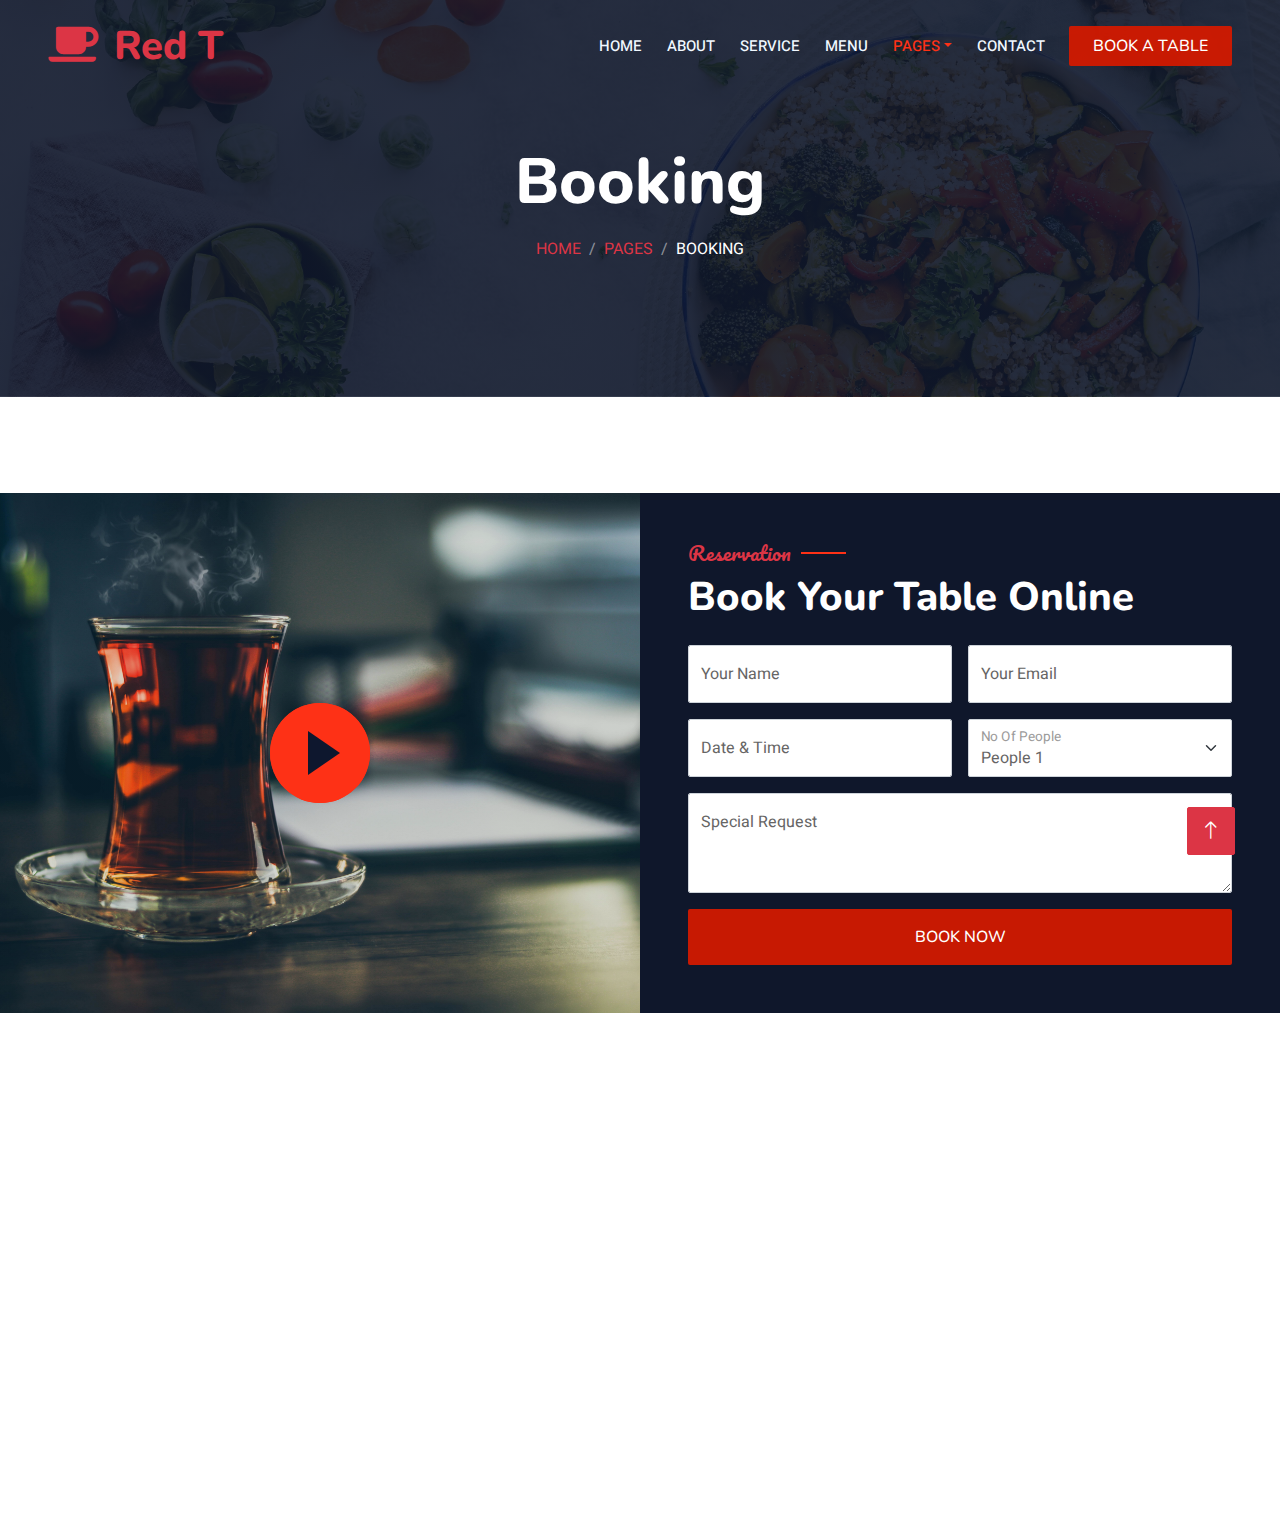
<file: booking.html>
<!DOCTYPE html>
<html lang="en">

<head>
    <meta charset="utf-8">
    <title>Red T Online website</title>
    <meta content="width=device-width, initial-scale=1.0" name="viewport">
    <meta content="" name="keywords">
    <meta content="" name="description">

    <!-- Favicon -->
    <link href="img/favicon.ico" rel="icon">

    <!-- Google Web Fonts -->
    <link rel="preconnect" href="https://fonts.googleapis.com">
    <link rel="preconnect" href="https://fonts.gstatic.com" crossorigin>
    <link href="https://fonts.googleapis.com/css2?family=Heebo:wght@400;500;600&family=Nunito:wght@600;700;800&family=Pacifico&display=swap" rel="stylesheet">

    <!-- Icon Font Stylesheet -->
    <link href="https://cdnjs.cloudflare.com/ajax/libs/font-awesome/5.10.0/css/all.min.css" rel="stylesheet">
    <link href="https://cdn.jsdelivr.net/npm/bootstrap-icons@1.4.1/font/bootstrap-icons.css" rel="stylesheet">

    <!-- Libraries Stylesheet -->
    <link href="lib/animate/animate.min.css" rel="stylesheet">
    <link href="lib/owlcarousel/assets/owl.carousel.min.css" rel="stylesheet">
    <link href="lib/tempusdominus/css/tempusdominus-bootstrap-4.min.css" rel="stylesheet" />

    <!-- Customized Bootstrap Stylesheet -->
    <link href="css/bootstrap.min.css" rel="stylesheet">

    <!-- Template Stylesheet -->
    <link href="css/style.css" rel="stylesheet">
</head>

<body>
    <div class="container-xxl bg-white p-0">
        <!-- Spinner Start -->
        <div id="spinner" class="show bg-white position-fixed translate-middle w-100 vh-100 top-50 start-50 d-flex align-items-center justify-content-center">
            <div class="spinner-border text-primary" style="width: 3rem; height: 3rem;" role="status">
                <span class="sr-only">Loading...</span>
            </div>
        </div>
        <!-- Spinner End -->


        <!-- Navbar & Hero Start -->
        <div class="container-xxl position-relative p-0">
            <nav class="navbar navbar-expand-lg navbar-dark bg-dark px-4 px-lg-5 py-3 py-lg-0">
                <a href="" class="navbar-brand p-0">
                    <h1 class="text-danger m-0"><i class="fa fa-coffee me-3"></i>Red T</h1>
                    <!-- <img src="img/logo.png" alt="Logo"> -->
                </a>
                <button class="navbar-toggler" type="button" data-bs-toggle="collapse" data-bs-target="#navbarCollapse">
                    <span class="fa fa-bars"></span>
                </button>
                <div class="collapse navbar-collapse" id="navbarCollapse">
                    <div class="navbar-nav ms-auto py-0 pe-4">
                        <a href="index.html" class="nav-item nav-link">Home</a>
                        <a href="about.html" class="nav-item nav-link">About</a>
                        <a href="service.html" class="nav-item nav-link">Service</a>
                        <a href="menu.html" class="nav-item nav-link">Menu</a>
                        <div class="nav-item dropdown">
                            <a href="#" class="nav-link dropdown-toggle active" data-bs-toggle="dropdown">Pages</a>
                            <div class="dropdown-menu m-0">
                                <a href="booking.html" class="dropdown-item active">Booking</a>
                                <a href="team.html" class="dropdown-item">Our Team</a>
                                <a href="testimonial.html" class="dropdown-item">Testimonial</a>
                            </div>
                        </div>
                        <a href="contact.html" class="nav-item nav-link">Contact</a>
                    </div>
                    <a href="booking.html" class="btn btn-primary py-2 px-4" id="btnnav">Book A Table</a>
                </div>
            </nav>

            <div class="container-xxl py-5 bg-dark hero-header mb-5">
                <div class="container text-center my-5 pt-5 pb-4">
                    <h1 class="display-3 text-white mb-3 animated slideInDown">Booking</h1>
                    <nav aria-label="breadcrumb">
                        <ol class="breadcrumb justify-content-center text-uppercase">
                            <li class="breadcrumb-item"><a href="index.html" class="text-danger">Home</a></li>
                            <li class="breadcrumb-item"><a href="#" class="text-danger">Pages</a></li>
                            <li class="breadcrumb-item text-white active" aria-current="page">Booking</li>
                        </ol>
                    </nav>
                </div>
            </div>
        </div>
        <!-- Navbar & Hero End -->


        <!-- Reservation Start -->
        <div class="container-xxl py-5 px-0 wow fadeInUp" data-wow-delay="0.1s">
            <div class="row g-0">
                <div class="col-md-6">
                    <div class="video">
                        <button type="button" class="btn-play" data-bs-toggle="modal" data-src="https://www.youtube.com/embed/Kv1vQyrEOyA?si=gzH4FvFLKFkYBKdH" data-bs-target="#videoModal">
                            <span></span>
                        </button>
                    </div>
                </div>
                <div class="col-md-6 bg-dark d-flex align-items-center">
                    <div class="p-5 wow fadeInUp" data-wow-delay="0.2s">
                        <h5 class="section-title ff-secondary text-start text-danger fw-normal">Reservation</h5>
                        <h1 class="text-white mb-4">Book Your Table Online</h1>
                        <form>
                            <div class="row g-3">
                                <div class="col-md-6">
                                    <div class="form-floating">
                                        <input type="text" class="form-control" id="name" placeholder="Your Name">
                                        <label for="name">Your Name</label>
                                    </div>
                                </div>
                                <div class="col-md-6">
                                    <div class="form-floating">
                                        <input type="email" class="form-control" id="email" placeholder="Your Email">
                                        <label for="email">Your Email</label>
                                    </div>
                                </div>
                                <div class="col-md-6">
                                    <div class="form-floating date" id="date3" data-target-input="nearest">
                                        <input type="text" class="form-control datetimepicker-input" id="datetime" placeholder="Date & Time" data-target="#date3" data-toggle="datetimepicker" />
                                        <label for="datetime">Date & Time</label>
                                    </div>
                                </div>
                                <div class="col-md-6">
                                    <div class="form-floating">
                                        <select class="form-select" id="select1">
                                          <option value="1">People 1</option>
                                          <option value="2">People 2</option>
                                          <option value="3">People 3</option>
                                        </select>
                                        <label for="select1">No Of People</label>
                                      </div>
                                </div>
                                <div class="col-12">
                                    <div class="form-floating">
                                        <textarea class="form-control" placeholder="Special Request" id="message" style="height: 100px"></textarea>
                                        <label for="message">Special Request</label>
                                    </div>
                                </div>
                                <div class="col-12">
                                    <button class="btn btn-primary w-100 py-3" type="submit" id="btnnav">Book Now</button>
                                </div>
                            </div>
                        </form>
                    </div>
                </div>
            </div>
        </div>

        <div class="modal fade" id="videoModal" tabindex="-1" aria-labelledby="exampleModalLabel" aria-hidden="true">
            <div class="modal-dialog">
                <div class="modal-content rounded-0">
                    <div class="modal-header">
                        <h5 class="modal-title" id="exampleModalLabel">Youtube Video</h5>
                        <button type="button" class="btn-close" data-bs-dismiss="modal" aria-label="Close"></button>
                    </div>
                    <div class="modal-body">
                        <!-- 16:9 aspect ratio -->
                        <div class="ratio ratio-16x9">
                            <iframe class="embed-responsive-item" src="" id="video" allowfullscreen allowscriptaccess="always"
                                allow="autoplay"></iframe>
                        </div>
                    </div>
                </div>
            </div>
        </div>
        <!-- Reservation Start -->
        

        <!-- Footer Start -->
        <div class="container-fluid bg-dark text-light footer pt-5 mt-5 wow fadeIn" data-wow-delay="0.1s">
            <div class="container py-5">
                <div class="row g-5">
                    <div class="col-lg-3 col-md-6">
                        <h4 class="section-title ff-secondary text-start text-danger fw-normal mb-4">Company</h4>
                        <a class="btn btn-link" href="about.html">About Us</a>
                        <a class="btn btn-link" href="contact.html">Contact Us</a>
                        <a class="btn btn-link" href="booking.html">Reservation</a>
                        <a class="btn btn-link" href="">Privacy Policy</a>
                        <a class="btn btn-link" href="">Terms & Condition</a>
                    </div>
                    <div class="col-lg-3 col-md-6">
                        <h4 class="section-title ff-secondary text-start text-danger fw-normal mb-4">Contact</h4>
                        <p class="mb-2"><i class="fa fa-map-marker-alt me-3"></i>Adoor Bypass Road 691525 </p>
                        <p class="mb-2"><i class="fa fa-phone-alt me-3"></i>9656565646</p>
                        <p class="mb-2"><i class="fa fa-envelope me-3"></i>redtea26offical@gmail.com</p>
                        <div class="d-flex pt-2">
                            <a class="btn btn-outline-light btn-social" href=""><i class="fab fa-twitter"></i></a>
                            <a class="btn btn-outline-light btn-social" href=""><i class="fab fa-facebook-f"></i></a>
                            <a class="btn btn-outline-light btn-social" href=""><i class="fab fa-youtube"></i></a>
                            <a class="btn btn-outline-light btn-social" href=""><i class="fab fa-linkedin-in"></i></a>
                        </div>
                    </div>
                    <div class="col-lg-3 col-md-6">
                        <h4 class="section-title ff-secondary text-start text-danger fw-normal mb-4">Opening</h4>
                        <h5 class="text-light fw-normal">Monday - Saturday</h5>
                        <p>09AM - 12AM</p>
                        <h5 class="text-light fw-normal">Sunday</h5>
                        <p>11AM - 4AM</p>
                    </div>
                    <div class="col-lg-3 col-md-6">
                        <h4 class="section-title ff-secondary text-start text-danger fw-normal mb-4">Newsletter</h4>
                        <p>Staffs Required Plz Contact 9656565644</p>
                        <div class="position-relative mx-auto" style="max-width: 400px;">
                            <input class="form-control border-primary w-100 py-3 ps-4 pe-5" type="text" placeholder="Your email">
                            <button type="button" class="btn btn-primary py-2 position-absolute top-0 end-0 mt-2 me-2" id="btnnav">SignUp</button>
                        </div>
                    </div>
                </div>
            </div>
            <div class="container">
                <div class="copyright">
                    <div class="row">
                        <div class="col-md-6 text-center text-md-start mb-3 mb-md-0">
                            &copy; <a class="border-bottom" href="index.html">RedT</a>, All Right Reserved. 
							
							<!--/*** This template is free as long as you keep the footer author’s credit link/attribution link/backlink. If you'd like to use the template without the footer author’s credit link/attribution link/backlink, you can purchase the Credit Removal License from "https://htmlcodex.com/credit-removal". Thank you for your support. ***/-->
							<!-- Designed By <a class="border-bottom" href="https://htmlcodex.com">HTML Codex</a><br><br>
                            Distributed By <a class="border-bottom" href="https://themewagon.com" target="_blank">ThemeWagon</a> -->
                        </div>
                        <div class="col-md-6 text-center text-md-end">
                            <div class="footer-menu">
                                <a href="index.html">Home</a>
                                <a href="">Cookies</a>
                                <a href="">Help</a>
                                <a href="">FQAs</a>
                            </div>
                        </div>
                    </div>
                </div>
            </div>
        </div>
        <!-- Footer End -->


        <!-- Back to Top -->
        <a href="#" class="btn btn-lg btn-danger btn-lg-square back-to-top"><i class="bi bi-arrow-up"></i></a>
    </div>

    <!-- JavaScript Libraries -->
    <script src="https://code.jquery.com/jquery-3.4.1.min.js"></script>
    <script src="https://cdn.jsdelivr.net/npm/bootstrap@5.0.0/dist/js/bootstrap.bundle.min.js"></script>
    <script src="lib/wow/wow.min.js"></script>
    <script src="lib/easing/easing.min.js"></script>
    <script src="lib/waypoints/waypoints.min.js"></script>
    <script src="lib/counterup/counterup.min.js"></script>
    <script src="lib/owlcarousel/owl.carousel.min.js"></script>
    <script src="lib/tempusdominus/js/moment.min.js"></script>
    <script src="lib/tempusdominus/js/moment-timezone.min.js"></script>
    <script src="lib/tempusdominus/js/tempusdominus-bootstrap-4.min.js"></script>

    <!-- Template Javascript -->
    <script src="js/main.js"></script>
</body>

</html>
</file>
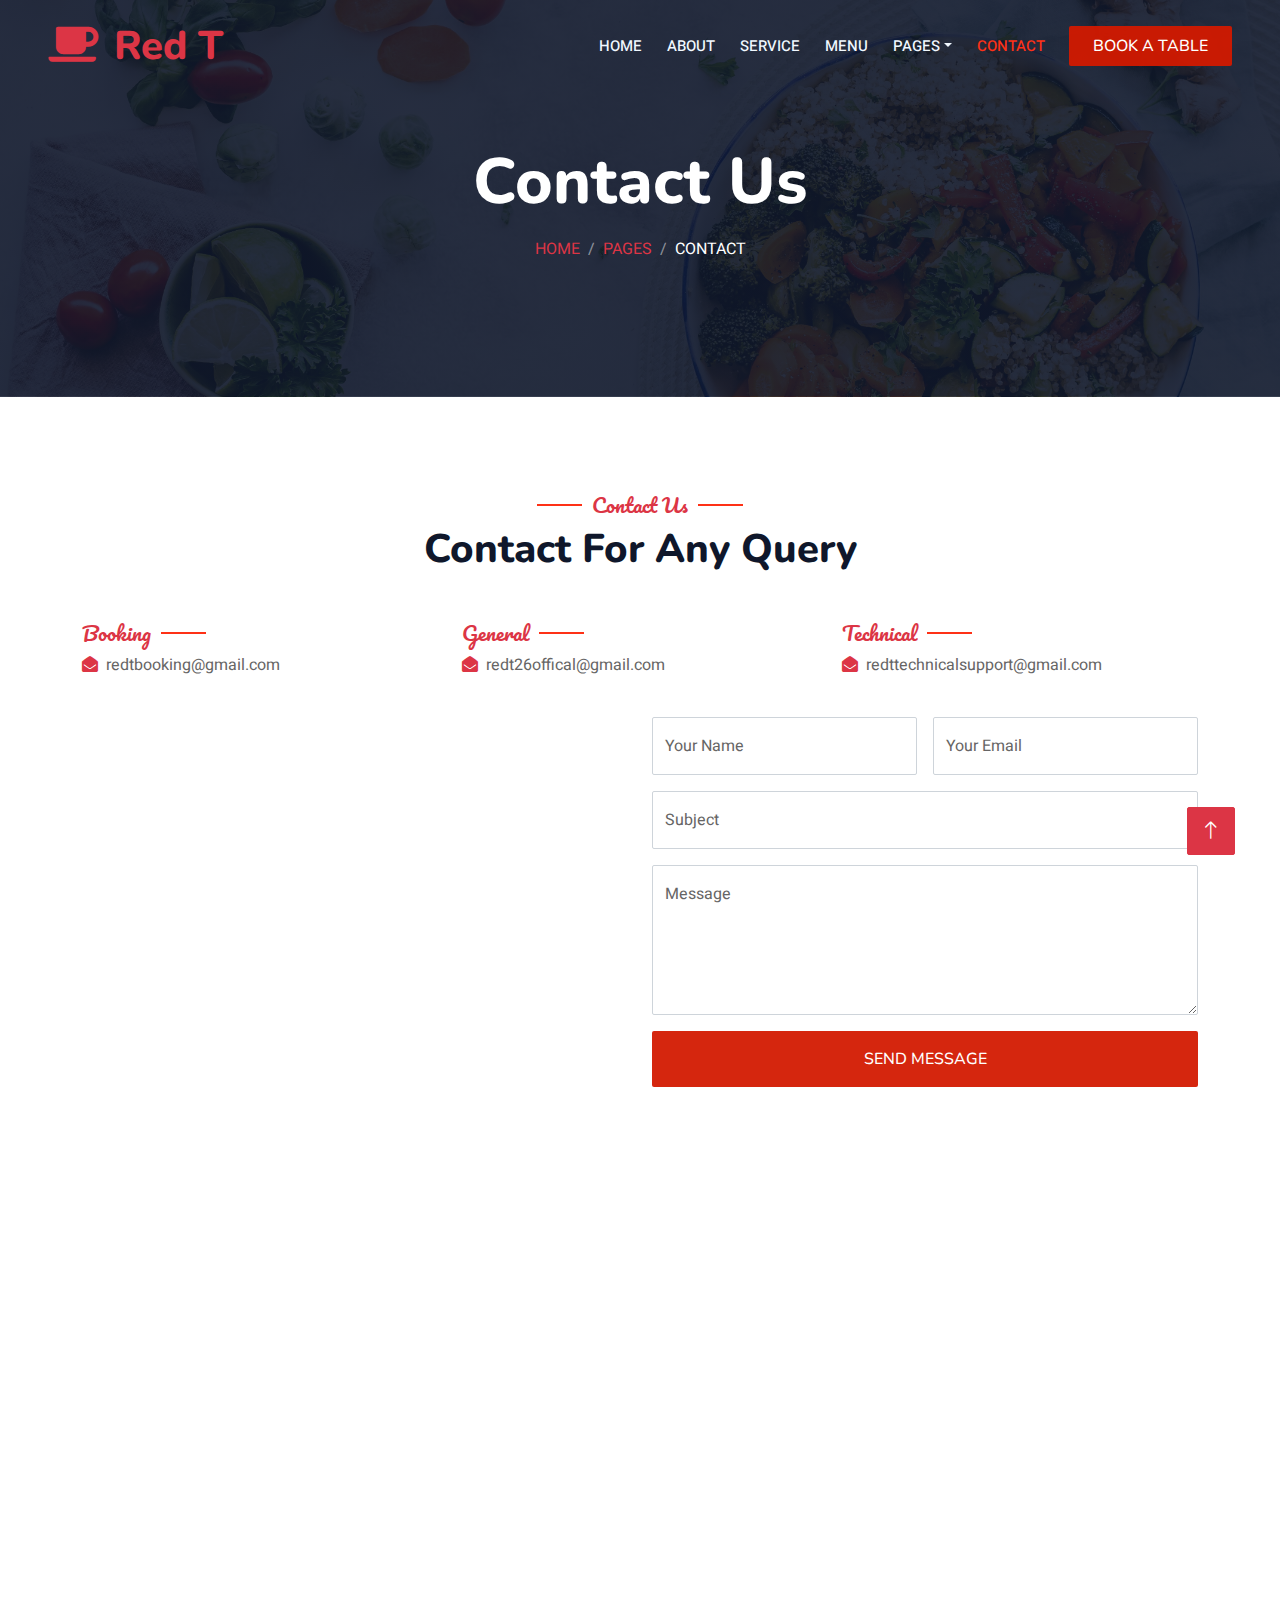
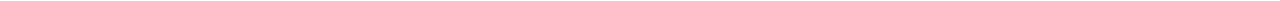
<file: contact.html>
<!DOCTYPE html>
<html lang="en">

<head>
    <meta charset="utf-8">
    <title>Red T Online website</title>
    <meta content="width=device-width, initial-scale=1.0" name="viewport">
    <meta content="" name="keywords">
    <meta content="" name="description">

    <!-- Favicon -->
    <link href="img/favicon.ico" rel="icon">

    <!-- Google Web Fonts -->
    <link rel="preconnect" href="https://fonts.googleapis.com">
    <link rel="preconnect" href="https://fonts.gstatic.com" crossorigin>
    <link href="https://fonts.googleapis.com/css2?family=Heebo:wght@400;500;600&family=Nunito:wght@600;700;800&family=Pacifico&display=swap" rel="stylesheet">

    <!-- Icon Font Stylesheet -->
    <link href="https://cdnjs.cloudflare.com/ajax/libs/font-awesome/5.10.0/css/all.min.css" rel="stylesheet">
    <link href="https://cdn.jsdelivr.net/npm/bootstrap-icons@1.4.1/font/bootstrap-icons.css" rel="stylesheet">

    <!-- Libraries Stylesheet -->
    <link href="lib/animate/animate.min.css" rel="stylesheet">
    <link href="lib/owlcarousel/assets/owl.carousel.min.css" rel="stylesheet">
    <link href="lib/tempusdominus/css/tempusdominus-bootstrap-4.min.css" rel="stylesheet" />

    <!-- Customized Bootstrap Stylesheet -->
    <link href="css/bootstrap.min.css" rel="stylesheet">

    <!-- Template Stylesheet -->
    <link href="css/style.css" rel="stylesheet">
</head>

<body>
    <div class="container-xxl bg-white p-0">
        <!-- Spinner Start -->
        <div id="spinner" class="show bg-white position-fixed translate-middle w-100 vh-100 top-50 start-50 d-flex align-items-center justify-content-center">
            <div class="spinner-border text-primary" style="width: 3rem; height: 3rem;" role="status">
                <span class="sr-only">Loading...</span>
            </div>
        </div>
        <!-- Spinner End -->


        <!-- Navbar & Hero Start -->
        <div class="container-xxl position-relative p-0">
            <nav class="navbar navbar-expand-lg navbar-dark bg-dark px-4 px-lg-5 py-3 py-lg-0">
                <a href="" class="navbar-brand p-0">
                    <h1 class="text-danger m-0"><i class="fa fa-coffee me-3"></i>Red T</h1>
                    <!-- <img src="img/logo.png" alt="Logo"> -->
                </a>
                <button class="navbar-toggler" type="button" data-bs-toggle="collapse" data-bs-target="#navbarCollapse">
                    <span class="fa fa-bars"></span>
                </button>
                <div class="collapse navbar-collapse" id="navbarCollapse">
                    <div class="navbar-nav ms-auto py-0 pe-4">
                        <a href="index.html" class="nav-item nav-link">Home</a>
                        <a href="about.html" class="nav-item nav-link">About</a>
                        <a href="service.html" class="nav-item nav-link">Service</a>
                        <a href="menu.html" class="nav-item nav-link">Menu</a>
                        <div class="nav-item dropdown">
                            <a href="#" class="nav-link dropdown-toggle" data-bs-toggle="dropdown">Pages</a>
                            <div class="dropdown-menu m-0">
                                <a href="booking.html" class="dropdown-item">Booking</a>
                                <a href="team.html" class="dropdown-item">Our Team</a>
                                <a href="testimonial.html" class="dropdown-item">Testimonial</a>
                            </div>
                        </div>
                        <a href="contact.html" class="nav-item nav-link active">Contact</a>
                    </div>
                    <a href="booking.html" class="btn btn-primary py-2 px-4" id="btnnav">Book A Table</a>
                </div>
            </nav>

            <div class="container-xxl py-5 bg-dark hero-header mb-5">
                <div class="container text-center my-5 pt-5 pb-4">
                    <h1 class="display-3 text-white mb-3 animated slideInDown">Contact Us</h1>
                    <nav aria-label="breadcrumb">
                        <ol class="breadcrumb justify-content-center text-uppercase">
                            <li class="breadcrumb-item"><a href="index.html" class="text-danger">Home</a></li>
                            <li class="breadcrumb-item"><a href="#" class="text-danger">Pages</a></li>
                            <li class="breadcrumb-item text-white active" aria-current="page">Contact</li>
                        </ol>
                    </nav>
                </div>
            </div>
        </div>
        <!-- Navbar & Hero End -->


        <!-- Contact Start -->
        <div class="container-xxl py-5">
            <div class="container">
                <div class="text-center wow fadeInUp" data-wow-delay="0.1s">
                    <h5 class="section-title ff-secondary text-center text-danger fw-normal">Contact Us</h5>
                    <h1 class="mb-5">Contact For Any Query</h1>
                </div>
                <div class="row g-4">
                    <div class="col-12">
                        <div class="row gy-4">
                            <div class="col-md-4">
                                <h5 class="section-title ff-secondary fw-normal text-start text-danger">Booking</h5>
                                <p><i class="fa fa-envelope-open text-danger me-2"></i>redtbooking@gmail.com</p>
                            </div>
                            <div class="col-md-4">
                                <h5 class="section-title ff-secondary fw-normal text-start text-danger">General</h5>
                                <p><i class="fa fa-envelope-open text-danger me-2"></i>redt26offical@gmail.com</p>
                            </div>
                            <div class="col-md-4">
                                <h5 class="section-title ff-secondary fw-normal text-start text-danger">Technical</h5>
                                <p><i class="fa fa-envelope-open text-danger me-2"></i>redttechnicalsupport@gmail.com</p>
                            </div>
                        </div>
                    </div>
                    <div class="col-md-6 wow fadeIn" data-wow-delay="0.1s">
                        <iframe class="position-relative rounded w-100 h-100"
                            src="https://www.google.com/maps/embed?pb=!1m18!1m12!1m3!1d3938.979892143517!2d76.72201027399757!3d9.156286186985648!2m3!1f0!2f0!3f0!3m2!1i1024!2i768!4f13.1!3m3!1m2!1s0x3b061132a71d97a9%3A0x35f2592832312b29!2sRED%20TEA.%20RESTAURANT%20ADOOR!5e0!3m2!1sen!2sin!4v1722335172529!5m2!1sen!2sin"
                            frameborder="0" style="min-height: 350px; border:0;" allowfullscreen="" aria-hidden="false"
                            tabindex="0"></iframe>
                    </div>
                    <div class="col-md-6">
                        <div class="wow fadeInUp" data-wow-delay="0.2s">
                            <form>
                                <div class="row g-3">
                                    <div class="col-md-6">
                                        <div class="form-floating">
                                            <input type="text" class="form-control" id="name" placeholder="Your Name">
                                            <label for="name">Your Name</label>
                                        </div>
                                    </div>
                                    <div class="col-md-6">
                                        <div class="form-floating">
                                            <input type="email" class="form-control" id="email" placeholder="Your Email">
                                            <label for="email">Your Email</label>
                                        </div>
                                    </div>
                                    <div class="col-12">
                                        <div class="form-floating">
                                            <input type="text" class="form-control" id="subject" placeholder="Subject">
                                            <label for="subject">Subject</label>
                                        </div>
                                    </div>
                                    <div class="col-12">
                                        <div class="form-floating">
                                            <textarea class="form-control" placeholder="Leave a message here" id="message" style="height: 150px"></textarea>
                                            <label for="message">Message</label>
                                        </div>
                                    </div>
                                    <div class="col-12">
                                        <button class="btn btn-primary w-100 py-3" type="submit" id="btnnav">Send Message</button>
                                    </div>
                                </div>
                            </form>
                        </div>
                    </div>
                </div>
            </div>
        </div>
        <!-- Contact End -->


        <!-- Footer Start -->
        <div class="container-fluid bg-dark text-light footer pt-5 mt-5 wow fadeIn" data-wow-delay="0.1s">
            <div class="container py-5">
                <div class="row g-5">
                    <div class="col-lg-3 col-md-6">
                        <h4 class="section-title ff-secondary text-start text-danger fw-normal mb-4">Company</h4>
                        <a class="btn btn-link" href="about.html">About Us</a>
                        <a class="btn btn-link" href="contact.html">Contact Us</a>
                        <a class="btn btn-link" href="booking.html">Reservation</a>
                        <a class="btn btn-link" href="">Privacy Policy</a>
                        <a class="btn btn-link" href="">Terms & Condition</a>
                    </div>
                    <div class="col-lg-3 col-md-6">
                        <h4 class="section-title ff-secondary text-start text-danger fw-normal mb-4">Contact</h4>
                        <p class="mb-2"><i class="fa fa-map-marker-alt me-3"></i>Adoor Bypass Road 691525 </p>
                        <p class="mb-2"><i class="fa fa-phone-alt me-3"></i>9656565646</p>
                        <p class="mb-2"><i class="fa fa-envelope me-3"></i>redtea26offical@gmail.com</p>
                        <div class="d-flex pt-2">
                            <a class="btn btn-outline-light btn-social" href=""><i class="fab fa-twitter"></i></a>
                            <a class="btn btn-outline-light btn-social" href=""><i class="fab fa-facebook-f"></i></a>
                            <a class="btn btn-outline-light btn-social" href=""><i class="fab fa-youtube"></i></a>
                            <a class="btn btn-outline-light btn-social" href=""><i class="fab fa-linkedin-in"></i></a>
                        </div>
                    </div>
                    <div class="col-lg-3 col-md-6">
                        <h4 class="section-title ff-secondary text-start text-danger fw-normal mb-4">Opening</h4>
                        <h5 class="text-light fw-normal">Monday - Saturday</h5>
                        <p>09AM - 12AM</p>
                        <h5 class="text-light fw-normal">Sunday</h5>
                        <p>11AM - 4AM</p>
                    </div>
                    <div class="col-lg-3 col-md-6">
                        <h4 class="section-title ff-secondary text-start text-danger fw-normal mb-4">Newsletter</h4>
                        <p>Staffs Required Plz Contact 9656565644</p>
                        <div class="position-relative mx-auto" style="max-width: 400px;">
                            <input class="form-control border-primary w-100 py-3 ps-4 pe-5" type="text" placeholder="Your email">
                            <button type="button" class="btn btn-primary py-2 position-absolute top-0 end-0 mt-2 me-2" id="btnnav">SignUp</button>
                        </div>
                    </div>
                </div>
            </div>
            <div class="container">
                <div class="copyright">
                    <div class="row">
                        <div class="col-md-6 text-center text-md-start mb-3 mb-md-0">
                            &copy; <a class="border-bottom" href="index.html">RedT</a>, All Right Reserved. 
							
							<!--/*** This template is free as long as you keep the footer author’s credit link/attribution link/backlink. If you'd like to use the template without the footer author’s credit link/attribution link/backlink, you can purchase the Credit Removal License from "https://htmlcodex.com/credit-removal". Thank you for your support. ***/-->
							<!-- Designed By <a class="border-bottom" href="https://htmlcodex.com">HTML Codex</a><br><br>
                            Distributed By <a class="border-bottom" href="https://themewagon.com" target="_blank">ThemeWagon</a> -->
                        </div>
                        <div class="col-md-6 text-center text-md-end">
                            <div class="footer-menu">
                                <a href="index.html">Home</a>
                                <a href="">Cookies</a>
                                <a href="">Help</a>
                                <a href="">FQAs</a>
                            </div>
                        </div>
                    </div>
                </div>
            </div>
        </div>
        <!-- Footer End -->


        <!-- Back to Top -->
        <a href="#" class="btn btn-lg btn-danger btn-lg-square back-to-top"><i class="bi bi-arrow-up"></i></a>
    </div>

    <!-- JavaScript Libraries -->
    <script src="https://code.jquery.com/jquery-3.4.1.min.js"></script>
    <script src="https://cdn.jsdelivr.net/npm/bootstrap@5.0.0/dist/js/bootstrap.bundle.min.js"></script>
    <script src="lib/wow/wow.min.js"></script>
    <script src="lib/easing/easing.min.js"></script>
    <script src="lib/waypoints/waypoints.min.js"></script>
    <script src="lib/counterup/counterup.min.js"></script>
    <script src="lib/owlcarousel/owl.carousel.min.js"></script>
    <script src="lib/tempusdominus/js/moment.min.js"></script>
    <script src="lib/tempusdominus/js/moment-timezone.min.js"></script>
    <script src="lib/tempusdominus/js/tempusdominus-bootstrap-4.min.js"></script>

    <!-- Template Javascript -->
    <script src="js/main.js"></script>
</body>

</html>
</file>
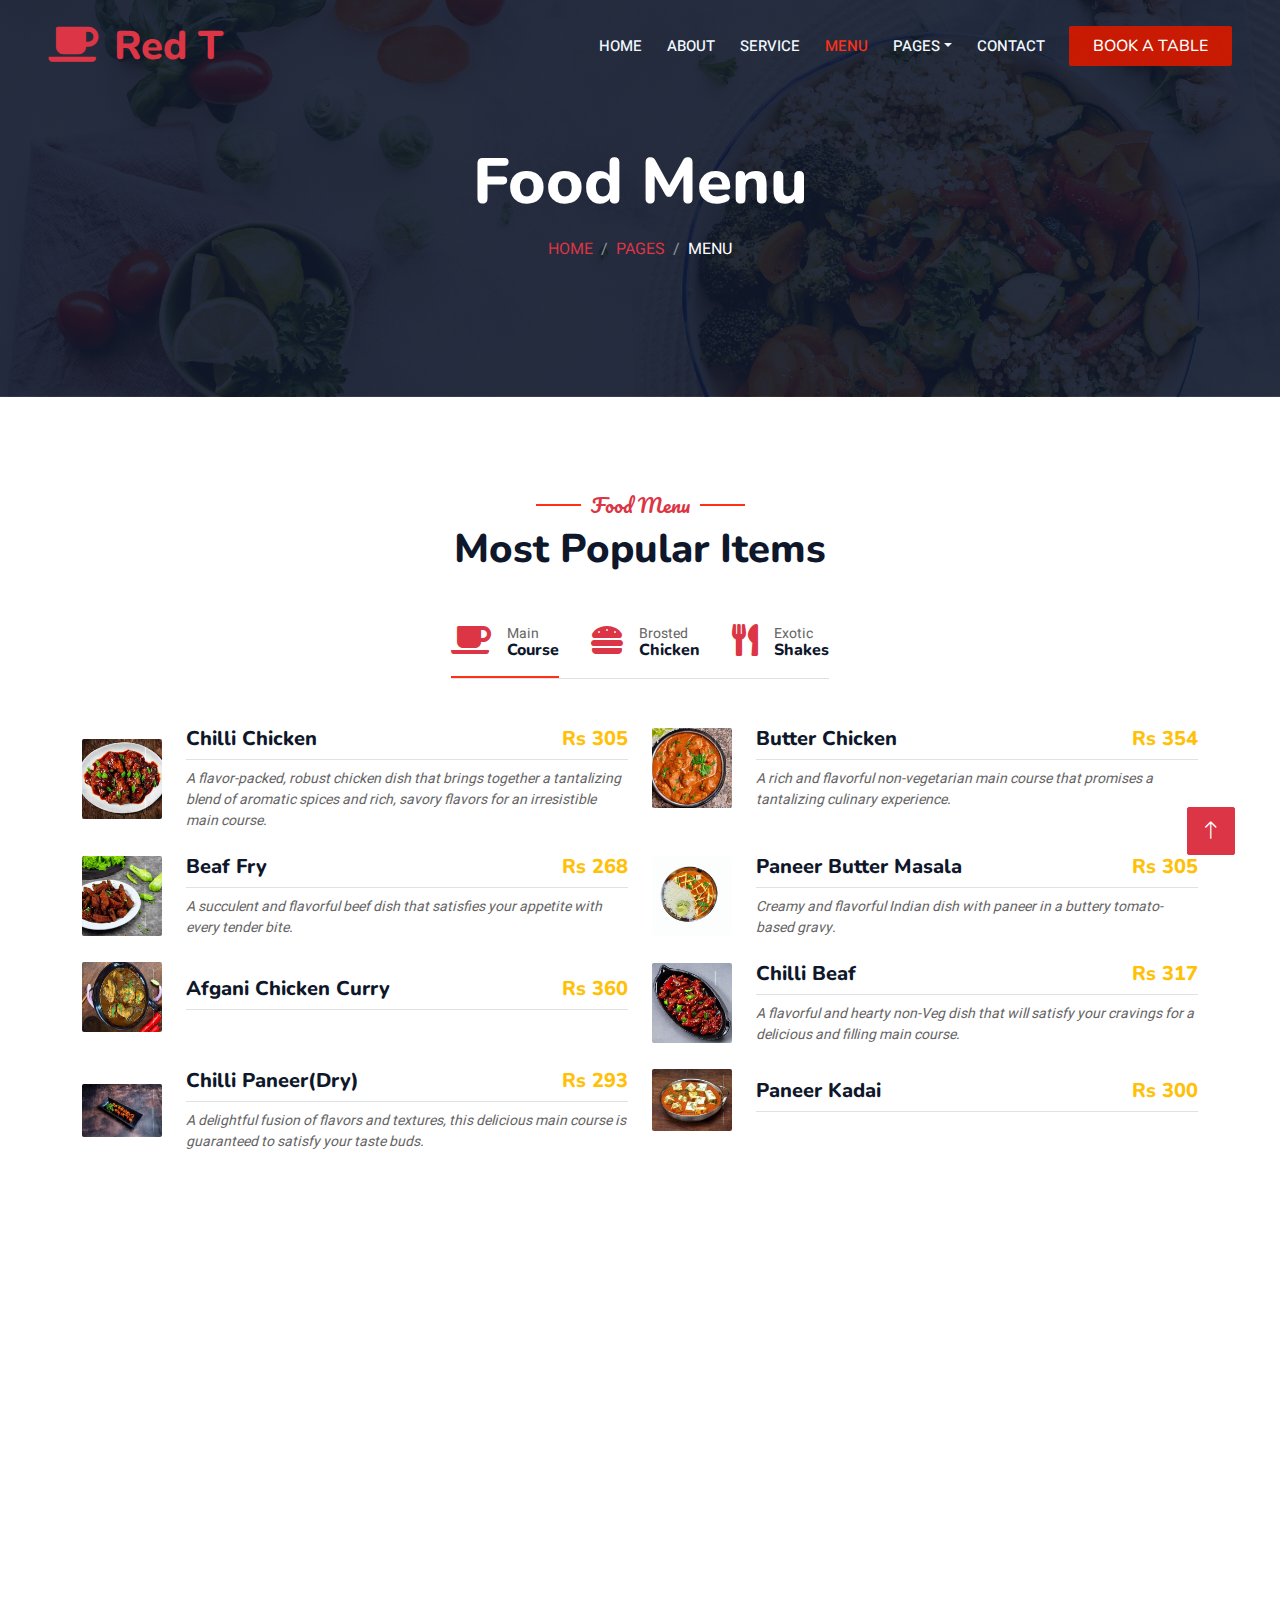
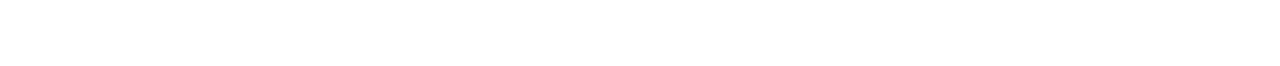
<file: menu.html>
<!DOCTYPE html>
<html lang="en">

<head>
    <meta charset="utf-8">
    <title>Red T Online website</title>
    <meta content="width=device-width, initial-scale=1.0" name="viewport">
    <meta content="" name="keywords">
    <meta content="" name="description">

    <!-- Favicon -->
    <link href="img/favicon.ico" rel="icon">

    <!-- Google Web Fonts -->
    <link rel="preconnect" href="https://fonts.googleapis.com">
    <link rel="preconnect" href="https://fonts.gstatic.com" crossorigin>
    <link href="https://fonts.googleapis.com/css2?family=Heebo:wght@400;500;600&family=Nunito:wght@600;700;800&family=Pacifico&display=swap" rel="stylesheet">

    <!-- Icon Font Stylesheet -->
    <link href="https://cdnjs.cloudflare.com/ajax/libs/font-awesome/5.10.0/css/all.min.css" rel="stylesheet">
    <link href="https://cdn.jsdelivr.net/npm/bootstrap-icons@1.4.1/font/bootstrap-icons.css" rel="stylesheet">

    <!-- Libraries Stylesheet -->
    <link href="lib/animate/animate.min.css" rel="stylesheet">
    <link href="lib/owlcarousel/assets/owl.carousel.min.css" rel="stylesheet">
    <link href="lib/tempusdominus/css/tempusdominus-bootstrap-4.min.css" rel="stylesheet" />

    <!-- Customized Bootstrap Stylesheet -->
    <link href="css/bootstrap.min.css" rel="stylesheet">

    <!-- Template Stylesheet -->
    <link href="css/style.css" rel="stylesheet">
</head>

<body>
    <div class="container-xxl bg-white p-0">
        <!-- Spinner Start -->
        <div id="spinner" class="show bg-white position-fixed translate-middle w-100 vh-100 top-50 start-50 d-flex align-items-center justify-content-center">
            <div class="spinner-border text-primary" style="width: 3rem; height: 3rem;" role="status">
                <span class="sr-only">Loading...</span>
            </div>
        </div>
        <!-- Spinner End -->


        <!-- Navbar & Hero Start -->
        <div class="container-xxl position-relative p-0">
            <nav class="navbar navbar-expand-lg navbar-dark bg-dark px-4 px-lg-5 py-3 py-lg-0">
                <a href="" class="navbar-brand p-0">
                    <h1 class="text-danger m-0"><i class="fa fa-coffee me-3"></i>Red T</h1>
                    <!-- <img src="img/logo.png" alt="Logo"> -->
                </a>
                <button class="navbar-toggler" type="button" data-bs-toggle="collapse" data-bs-target="#navbarCollapse">
                    <span class="fa fa-bars"></span>
                </button>
                <div class="collapse navbar-collapse" id="navbarCollapse">
                    <div class="navbar-nav ms-auto py-0 pe-4">
                        <a href="index.html" class="nav-item nav-link">Home</a>
                        <a href="about.html" class="nav-item nav-link">About</a>
                        <a href="service.html" class="nav-item nav-link">Service</a>
                        <a href="menu.html" class="nav-item nav-link active">Menu</a>
                        <div class="nav-item dropdown">
                            <a href="#" class="nav-link dropdown-toggle" data-bs-toggle="dropdown">Pages</a>
                            <div class="dropdown-menu m-0">
                                <a href="booking.html" class="dropdown-item">Booking</a>
                                <a href="team.html" class="dropdown-item">Our Team</a>
                                <a href="testimonial.html" class="dropdown-item">Testimonial</a>
                            </div>
                        </div>
                        <a href="contact.html" class="nav-item nav-link">Contact</a>
                    </div>
                    <a href="booking.html" class="btn btn-primary py-2 px-4" id="btnnav">Book A Table</a>
                </div>
            </nav>

            <div class="container-xxl py-5 bg-dark hero-header mb-5">
                <div class="container text-center my-5 pt-5 pb-4">
                    <h1 class="display-3 text-white mb-3 animated slideInDown">Food Menu</h1>
                    <nav aria-label="breadcrumb">
                        <ol class="breadcrumb justify-content-center text-uppercase">
                            <li class="breadcrumb-item"><a href="index.html" class="text-danger">Home</a></li>
                            <li class="breadcrumb-item"><a href="#"class="text-danger">Pages</a></li>
                            <li class="breadcrumb-item text-white active" aria-current="page">Menu</li>
                        </ol>
                    </nav>
                </div>
            </div>
        </div>
        <!-- Navbar & Hero End -->


        <!-- Menu Start -->
        <div class="container-xxl py-5">
            <div class="container">
                <div class="text-center wow fadeInUp" data-wow-delay="0.1s">
                    <h5 class="section-title ff-secondary text-center text-danger fw-normal">Food Menu</h5>
                    <h1 class="mb-5">Most Popular Items</h1>
                </div>
                <div class="tab-class text-center wow fadeInUp" data-wow-delay="0.1s">
                    <ul class="nav nav-pills d-inline-flex justify-content-center border-bottom mb-5">
                        <li class="nav-item">
                            <a class="d-flex align-items-center text-start mx-3 ms-0 pb-3 active" data-bs-toggle="pill" href="#tab-1">
                                <i class="fa fa-coffee fa-2x text-danger"></i>
                                <div class="ps-3">
                                    <small class="text-body">Main</small>
                                    <h6 class="mt-n1 mb-0">Course</h6>
                                </div>
                            </a>
                        </li>
                        <li class="nav-item">
                            <a class="d-flex align-items-center text-start mx-3 pb-3" data-bs-toggle="pill" href="#tab-2">
                                <i class="fa fa-hamburger fa-2x text-danger"></i>
                                <div class="ps-3">
                                    <small class="text-body">Brosted</small>
                                    <h6 class="mt-n1 mb-0">Chicken</h6>
                                </div>
                            </a>
                        </li>
                        <li class="nav-item">
                            <a class="d-flex align-items-center text-start mx-3 me-0 pb-3" data-bs-toggle="pill" href="#tab-3">
                                <i class="fa fa-utensils fa-2x text-danger"></i>
                                <div class="ps-3">
                                    <small class="text-body">Exotic</small>
                                    <h6 class="mt-n1 mb-0">Shakes</h6>
                                </div>
                            </a>
                        </li>
                    </ul>
                    <div class="tab-content">
                        <div id="tab-1" class="tab-pane fade show p-0 active">
                            <div class="row g-4">
                                <div class="col-lg-6">
                                    <div class="d-flex align-items-center">
                                        <img class="flex-shrink-0 img-fluid rounded" src="img/Menu1/cc.avif" alt="" style="width: 80px;">
                                        <div class="w-100 d-flex flex-column text-start ps-4">
                                            <h5 class="d-flex justify-content-between border-bottom pb-2">
                                                <span>Chilli Chicken</span>
                                                <span class="text-warning">Rs 305</span>
                                            </h5>
                                            <small class="fst-italic">A flavor-packed, robust chicken dish that brings together a tantalizing blend of aromatic spices and rich, savory flavors for an irresistible main course.</small>
                                        </div>
                                    </div>
                                </div>
                                <div class="col-lg-6">
                                    <div class="d-flex align-items-center">
                                        <img class="flex-shrink-0 img-fluid rounded" src="img/Menu1/bc.avif" alt="" style="width: 80px;">
                                        <div class="w-100 d-flex flex-column text-start ps-4">
                                            <h5 class="d-flex justify-content-between border-bottom pb-2">
                                                <span>Butter Chicken</span>
                                                <span class="text-warning">Rs 354</span>
                                            </h5>
                                            <small class="fst-italic">A rich and flavorful non-vegetarian main course that promises a tantalizing culinary experience.</small>
                                        </div>
                                    </div>
                                </div>
                                <div class="col-lg-6">
                                    <div class="d-flex align-items-center">
                                        <img class="flex-shrink-0 img-fluid rounded" src="img/Menu1/bf.avif" alt="" style="width: 80px;">
                                        <div class="w-100 d-flex flex-column text-start ps-4">
                                            <h5 class="d-flex justify-content-between border-bottom pb-2">
                                                <span>Beaf Fry</span>
                                                <span class="text-warning">Rs 268</span>
                                            </h5>
                                            <small class="fst-italic">A succulent and flavorful beef dish that satisfies your appetite with every tender bite.</small>
                                        </div>
                                    </div>
                                </div>
                                <div class="col-lg-6">
                                    <div class="d-flex align-items-center">
                                        <img class="flex-shrink-0 img-fluid rounded" src="img/Menu1/pbm.avif" alt="" style="width: 80px;">
                                        <div class="w-100 d-flex flex-column text-start ps-4">
                                            <h5 class="d-flex justify-content-between border-bottom pb-2">
                                                <span>Paneer Butter Masala</span>
                                                <span class="text-warning">Rs 305</span>
                                            </h5>
                                            <small class="fst-italic">Creamy and flavorful Indian dish with paneer in a buttery tomato-based gravy.</small>
                                        </div>
                                    </div>
                                </div>
                                <div class="col-lg-6">
                                    <div class="d-flex align-items-center">
                                        <img class="flex-shrink-0 img-fluid rounded" src="img/Menu1/acc.avif" alt="" style="width: 80px;">
                                        <div class="w-100 d-flex flex-column text-start ps-4">
                                            <h5 class="d-flex justify-content-between border-bottom pb-2">
                                                <span>Afgani Chicken Curry</span>
                                                <span class="text-warning">Rs 360</span>
                                            </h5>
                                            <small class="fst-italic"></small>
                                        </div>
                                    </div>
                                </div>
                                <div class="col-lg-6">
                                    <div class="d-flex align-items-center">
                                        <img class="flex-shrink-0 img-fluid rounded" src="img/Menu1/cb.avif" alt="" style="width: 80px;">
                                        <div class="w-100 d-flex flex-column text-start ps-4">
                                            <h5 class="d-flex justify-content-between border-bottom pb-2">
                                                <span>Chilli Beaf</span>
                                                <span class="text-warning">Rs 317</span>
                                            </h5>
                                            <small class="fst-italic">A flavorful and hearty non-Veg dish that will satisfy your cravings for a delicious and filling main course.</small>
                                        </div>
                                    </div>
                                </div>
                                <div class="col-lg-6">
                                    <div class="d-flex align-items-center">
                                        <img class="flex-shrink-0 img-fluid rounded" src="img/Menu1/cpd.avif" alt="" style="width: 80px;">
                                        <div class="w-100 d-flex flex-column text-start ps-4">
                                            <h5 class="d-flex justify-content-between border-bottom pb-2">
                                                <span>Chilli Paneer(Dry)</span>
                                                <span class="text-warning">Rs 293</span>
                                            </h5>
                                            <small class="fst-italic">A delightful fusion of flavors and textures, this delicious main course is guaranteed to satisfy your taste buds.</small>
                                        </div>
                                    </div>
                                </div>
                                <div class="col-lg-6">
                                    <div class="d-flex align-items-center">
                                        <img class="flex-shrink-0 img-fluid rounded" src="img/Menu1/pd.avif" alt="" style="width: 80px;">
                                        <div class="w-100 d-flex flex-column text-start ps-4">
                                            <h5 class="d-flex justify-content-between border-bottom pb-2">
                                                <span>Paneer Kadai</span>
                                                <span class="text-warning">Rs 300</span>
                                            </h5>
                                            <small class="fst-italic"></small>
                                        </div>
                                    </div>
                                </div>
                            </div>
                        </div>
                        <div id="tab-2" class="tab-pane fade show p-0">
                            <div class="row g-4">
                                <div class="col-lg-6">
                                    <div class="d-flex align-items-center">
                                        <img class="flex-shrink-0 img-fluid rounded" src="img/Menu2/4pc.avif" alt="" style="width: 80px;">
                                        <div class="w-100 d-flex flex-column text-start ps-4">
                                            <h5 class="d-flex justify-content-between border-bottom pb-2">
                                                <span>4ps Chicken</span>
                                                <span class="text-warning">Rs 449</span>
                                            </h5>
                                            <small class="fst-italic">4 Pcs Fried / grilled Chicken</small>
                                        </div>
                                    </div>
                                </div>
                                <div class="col-lg-6">
                                    <div class="d-flex align-items-center">
                                        <img class="flex-shrink-0 img-fluid rounded" src="img/Menu2/2ps.avif" alt="" style="width: 80px;">
                                        <div class="w-100 d-flex flex-column text-start ps-4">
                                            <h5 class="d-flex justify-content-between border-bottom pb-2">
                                                <span>2ps Chicken</span>
                                                <span class="text-warning">Rs 239</span>
                                            </h5>
                                            <small class="fst-italic">2 Pcs Fried / grilled Chicken 2 Pcs Chicken</small>
                                        </div>
                                    </div>
                                </div>
                                <div class="col-lg-6">
                                    <div class="d-flex align-items-center">
                                        <img class="flex-shrink-0 img-fluid rounded" src="img/Menu2/1ps.avif" alt="" style="width: 80px;">
                                        <div class="w-100 d-flex flex-column text-start ps-4">
                                            <h5 class="d-flex justify-content-between border-bottom pb-2">
                                                <span>1ps Chicken</span>
                                                <span class="text-warning">Rs 129</span>
                                            </h5>
                                            <small class="fst-italic">1 Pc Fried / grilled Chicken</small>
                                        </div>
                                    </div>
                                </div>
                                <div class="col-lg-6">
                                    <div class="d-flex align-items-center">
                                        <img class="flex-shrink-0 img-fluid rounded" src="img/Menu2/tb12.avif" alt="" style="width: 80px;">
                                        <div class="w-100 d-flex flex-column text-start ps-4">
                                            <h5 class="d-flex justify-content-between border-bottom pb-2">
                                                <span>Tandoori Bites 12Pcs</span>
                                                <span class="text-warning">Rs 219</span>
                                            </h5>
                                            <small class="fst-italic">Titbits of chicken with the special tandoori spices sprinkled on it</small>
                                        </div>
                                    </div>
                                </div>
                                <div class="col-lg-6">
                                    <div class="d-flex align-items-center">
                                        <img class="flex-shrink-0 img-fluid rounded" src="img/Menu2/cn5.avif" alt="" style="width: 80px;">
                                        <div class="w-100 d-flex flex-column text-start ps-4">
                                            <h5 class="d-flex justify-content-between border-bottom pb-2">
                                                <span>Chicken Nuggets 5 Pcs</span>
                                                <span class="text-warning">Rs 119</span>
                                            </h5>
                                            <small class="fst-italic">5 Pcs Chicken Nuggets</small>
                                        </div>
                                    </div>
                                </div>
                                <div class="col-lg-6">
                                    <div class="d-flex align-items-center">
                                        <img class="flex-shrink-0 img-fluid rounded" src="img/Menu2/ffm.avif" alt="" style="width: 80px;">
                                        <div class="w-100 d-flex flex-column text-start ps-4">
                                            <h5 class="d-flex justify-content-between border-bottom pb-2">
                                                <span>Fries Medium</span>
                                                <span class="text-warning">Rs 139</span>
                                            </h5>
                                            <small class="fst-italic">Fries (Medium)</small>
                                        </div>
                                    </div>
                                </div>
                                <div class="col-lg-6">
                                    <div class="d-flex align-items-center">
                                        <img class="flex-shrink-0 img-fluid rounded" src="img/Menu2/t10.avif" alt="" style="width: 80px;">
                                        <div class="w-100 d-flex flex-column text-start ps-4">
                                            <h5 class="d-flex justify-content-between border-bottom pb-2">
                                                <span>10 Pcs Tandoori Strips With Dips</span>
                                                <span class="text-warning">Rs 499</span>
                                            </h5>
                                            <small class="fst-italic">Serves 1 | 10 Pcs Tandoori Bonless Strips + 2 Dip</small>
                                        </div>
                                    </div>
                                </div>
                                <div class="col-lg-6">
                                    <div class="d-flex align-items-center">
                                        <img class="flex-shrink-0 img-fluid rounded" src="img/Menu2/bc.avif" alt="" style="width: 80px;">
                                        <div class="w-100 d-flex flex-column text-start ps-4">
                                            <h5 class="d-flex justify-content-between border-bottom pb-2">
                                                <span>Crunchy Pro</span>
                                                <span class="text-warning">RS 239</span>
                                            </h5>
                                            <small class="fst-italic">Serves 1 | Crunchy cheese burger + Tomato+Onion</small>
                                        </div>
                                    </div>
                                </div>
                            </div>
                        </div>
                        <div id="tab-3" class="tab-pane fade show p-0">
                            <div class="row g-4">
                                <div class="col-lg-6">
                                    <div class="d-flex align-items-center">
                                        <img class="flex-shrink-0 img-fluid rounded" src="img/Menu3/kks.avif" alt="" style="width: 80px;">
                                        <div class="w-100 d-flex flex-column text-start ps-4">
                                            <h5 class="d-flex justify-content-between border-bottom pb-2">
                                                <span>Kitkat punch</span>
                                                <span class="text-warning">Rs 110</span>
                                            </h5>
                                            <small class="fst-italic">A refreshing and indulgent treat that combines the beloved flavors of Kitkat with a delightful fruity punch.</small>
                                        </div>
                                    </div>
                                </div>
                                <div class="col-lg-6">
                                    <div class="d-flex align-items-center">
                                        <img class="flex-shrink-0 img-fluid rounded" src="img/Menu3/ofs.avif" alt="" style="width: 80px;">
                                        <div class="w-100 d-flex flex-column text-start ps-4">
                                            <h5 class="d-flex justify-content-between border-bottom pb-2">
                                                <span>Oreo fantasy</span>
                                                <span class="text-warning">Rs 110</span>
                                            </h5>
                                            <small class="fst-italic"></small>
                                        </div>
                                    </div>
                                </div>
                                <div class="col-lg-6">
                                    <div class="d-flex align-items-center">
                                        <img class="flex-shrink-0 img-fluid rounded" src="img/Menu3/cs.avif" alt="" style="width: 80px;">
                                        <div class="w-100 d-flex flex-column text-start ps-4">
                                            <h5 class="d-flex justify-content-between border-bottom pb-2">
                                                <span>Chocolate sharjah</span>
                                                <span class="text-warning">Rs 80</span>
                                            </h5>
                                            <small class="fst-italic"></small>
                                        </div>
                                    </div>
                                </div>
                                <div class="col-lg-6">
                                    <div class="d-flex align-items-center">
                                        <img class="flex-shrink-0 img-fluid rounded" src="img/Menu3/ams.avif" alt="" style="width: 80px;">
                                        <div class="w-100 d-flex flex-column text-start ps-4">
                                            <h5 class="d-flex justify-content-between border-bottom pb-2">
                                                <span>Kozhikodan avil milk</span>
                                                <span class="text-warning">Rs 90</span>
                                            </h5>
                                            <small class="fst-italic"></small>
                                        </div>
                                    </div>
                                </div>
                                <div class="col-lg-6">
                                    <div class="d-flex align-items-center">
                                        <img class="flex-shrink-0 img-fluid rounded" src="img/Menu3/ms.avif" alt="" style="width: 80px;">
                                        <div class="w-100 d-flex flex-column text-start ps-4">
                                            <h5 class="d-flex justify-content-between border-bottom pb-2">
                                                <span>Mango Shake</span>
                                                <span class="text-warning">Rs 90</span>
                                            </h5>
                                            <small class="fst-italic"></small>
                                        </div>
                                    </div>
                                </div>
                                <div class="col-lg-6">
                                    <div class="d-flex align-items-center">
                                        <img class="flex-shrink-0 img-fluid rounded" src="img/Menu3/rs.avif" alt="" style="width: 80px;">
                                        <div class="w-100 d-flex flex-column text-start ps-4">
                                            <h5 class="d-flex justify-content-between border-bottom pb-2">
                                                <span>Rolex Shake</span>
                                                <span class="text-warning">Rs 149</span>
                                            </h5>
                                            <small class="fst-italic">Indulge in a creamy and delightful shake from Hajis Royal Shakes, perfect for a refreshing treat.</small>
                                        </div>
                                    </div>
                                </div>
                                <div class="col-lg-6">
                                    <div class="d-flex align-items-center">
                                        <img class="flex-shrink-0 img-fluid rounded" src="img/Menu3/ns.avif" alt="" style="width: 80px;">
                                        <div class="w-100 d-flex flex-column text-start ps-4">
                                            <h5 class="d-flex justify-content-between border-bottom pb-2">
                                                <span>Nutella Shake</span>
                                                <span class="text-warning">Rs 185</span>
                                            </h5>
                                            <small class="fst-italic">Special Shakes</small>
                                        </div>
                                    </div>
                                </div>
                                <div class="col-lg-6">
                                    <div class="d-flex align-items-center">
                                        <img class="flex-shrink-0 img-fluid rounded" src="img/Menu3/es.avif" alt="" style="width: 80px;">
                                        <div class="w-100 d-flex flex-column text-start ps-4">
                                            <h5 class="d-flex justify-content-between border-bottom pb-2">
                                                <span>Elaneer shake</span>
                                                <span class="text-warning">Rs 149</span>
                                            </h5>
                                            <small class="fst-italic">Experience the refreshing and tropical flavors of our creamy, chilled elaneer shake.</small>
                                        </div>
                                    </div>
                                </div>
                            </div>
                        </div>
                    </div>
                </div>
            </div>
        </div>
        <!-- Menu End -->
        

        <!-- Footer Start -->
        <div class="container-fluid bg-dark text-light footer pt-5 mt-5 wow fadeIn" data-wow-delay="0.1s">
            <div class="container py-5">
                <div class="row g-5">
                    <div class="col-lg-3 col-md-6">
                        <h4 class="section-title ff-secondary text-start text-danger fw-normal mb-4">Company</h4>
                        <a class="btn btn-link" href="about.html">About Us</a>
                        <a class="btn btn-link" href="contact.html">Contact Us</a>
                        <a class="btn btn-link" href="booking.html">Reservation</a>
                        <a class="btn btn-link" href="">Privacy Policy</a>
                        <a class="btn btn-link" href="">Terms & Condition</a>
                    </div>
                    <div class="col-lg-3 col-md-6">
                        <h4 class="section-title ff-secondary text-start text-danger fw-normal mb-4">Contact</h4>
                        <p class="mb-2"><i class="fa fa-map-marker-alt me-3"></i>Adoor Bypass Road 691525 </p>
                        <p class="mb-2"><i class="fa fa-phone-alt me-3"></i>9656565646</p>
                        <p class="mb-2"><i class="fa fa-envelope me-3"></i>redtea26offical@gmail.com</p>
                        <div class="d-flex pt-2">
                            <a class="btn btn-outline-light btn-social" href=""><i class="fab fa-twitter"></i></a>
                            <a class="btn btn-outline-light btn-social" href=""><i class="fab fa-facebook-f"></i></a>
                            <a class="btn btn-outline-light btn-social" href=""><i class="fab fa-youtube"></i></a>
                            <a class="btn btn-outline-light btn-social" href=""><i class="fab fa-linkedin-in"></i></a>
                        </div>
                    </div>
                    <div class="col-lg-3 col-md-6">
                        <h4 class="section-title ff-secondary text-start text-danger fw-normal mb-4">Opening</h4>
                        <h5 class="text-light fw-normal">Monday - Saturday</h5>
                        <p>09AM - 12AM</p>
                        <h5 class="text-light fw-normal">Sunday</h5>
                        <p>11AM - 4AM</p>
                    </div>
                    <div class="col-lg-3 col-md-6">
                        <h4 class="section-title ff-secondary text-start text-danger fw-normal mb-4">Newsletter</h4>
                        <p>Staffs Required Plz Contact 9656565644</p>
                        <div class="position-relative mx-auto" style="max-width: 400px;">
                            <input class="form-control border-primary w-100 py-3 ps-4 pe-5" type="text" placeholder="Your email">
                            <button type="button" class="btn btn-primary py-2 position-absolute top-0 end-0 mt-2 me-2" id="btnnav">SignUp</button>
                        </div>
                    </div>
                </div>
            </div>
            <div class="container">
                <div class="copyright">
                    <div class="row">
                        <div class="col-md-6 text-center text-md-start mb-3 mb-md-0">
                            &copy; <a class="border-bottom" href="index.html">RedT</a>, All Right Reserved. 
							
							<!--/*** This template is free as long as you keep the footer author’s credit link/attribution link/backlink. If you'd like to use the template without the footer author’s credit link/attribution link/backlink, you can purchase the Credit Removal License from "https://htmlcodex.com/credit-removal". Thank you for your support. ***/-->
							<!-- Designed By <a class="border-bottom" href="https://htmlcodex.com">HTML Codex</a><br><br>
                            Distributed By <a class="border-bottom" href="https://themewagon.com" target="_blank">ThemeWagon</a> -->
                        </div>
                        <div class="col-md-6 text-center text-md-end">
                            <div class="footer-menu">
                                <a href="index.html">Home</a>
                                <a href="">Cookies</a>
                                <a href="">Help</a>
                                <a href="">FQAs</a>
                            </div>
                        </div>
                    </div>
                </div>
            </div>
        </div>
        <!-- Footer End -->


        <!-- Back to Top -->
        <a href="#" class="btn btn-lg btn-danger btn-lg-square back-to-top"><i class="bi bi-arrow-up"></i></a>
    </div>

    <!-- JavaScript Libraries -->
    <script src="https://code.jquery.com/jquery-3.4.1.min.js"></script>
    <script src="https://cdn.jsdelivr.net/npm/bootstrap@5.0.0/dist/js/bootstrap.bundle.min.js"></script>
    <script src="lib/wow/wow.min.js"></script>
    <script src="lib/easing/easing.min.js"></script>
    <script src="lib/waypoints/waypoints.min.js"></script>
    <script src="lib/counterup/counterup.min.js"></script>
    <script src="lib/owlcarousel/owl.carousel.min.js"></script>
    <script src="lib/tempusdominus/js/moment.min.js"></script>
    <script src="lib/tempusdominus/js/moment-timezone.min.js"></script>
    <script src="lib/tempusdominus/js/tempusdominus-bootstrap-4.min.js"></script>

    <!-- Template Javascript -->
    <script src="js/main.js"></script>
</body>

</html>
</file>
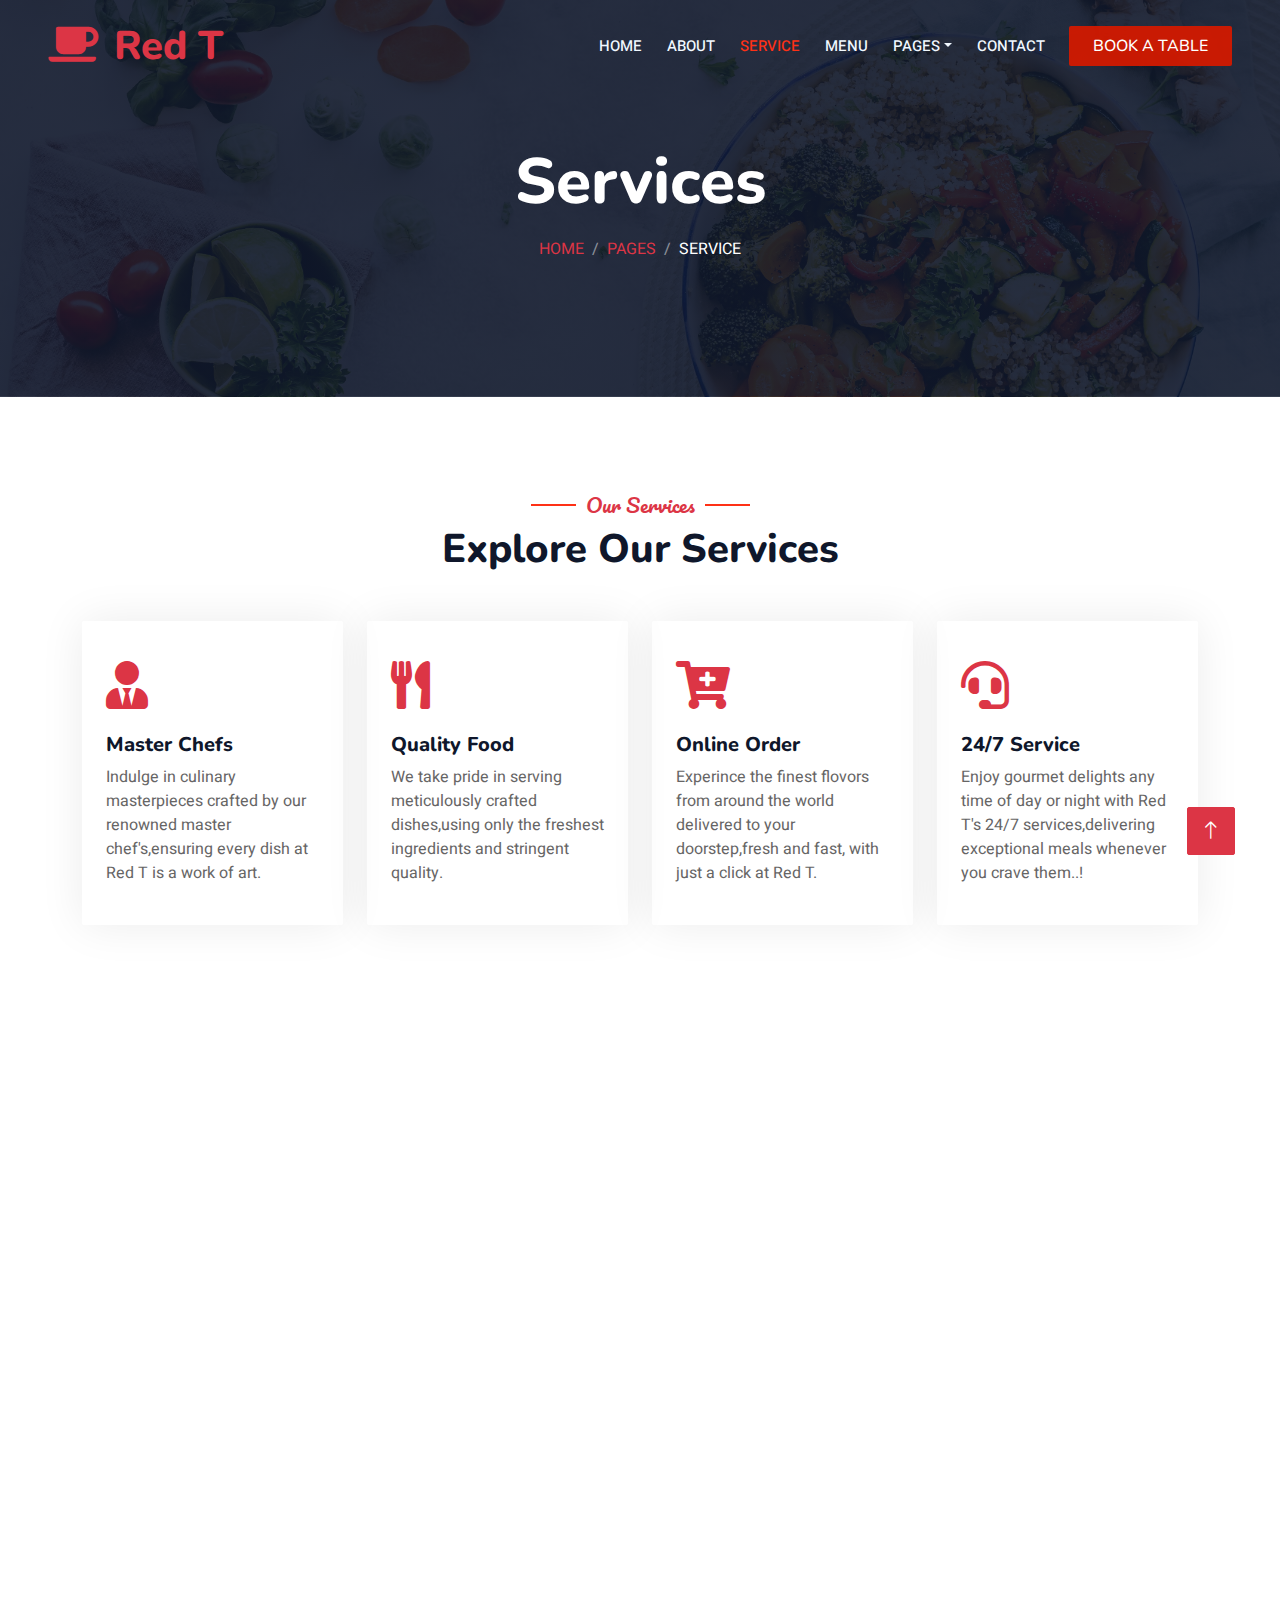
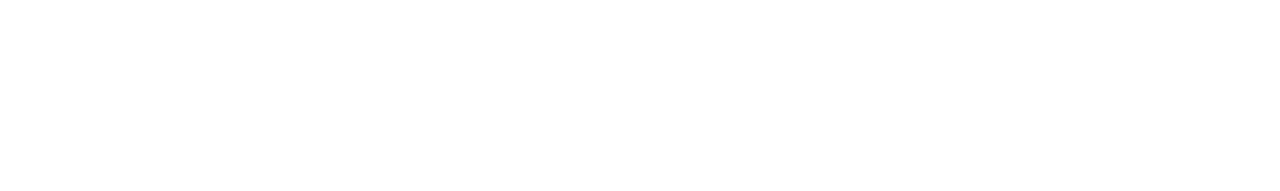
<file: service.html>
<!DOCTYPE html>
<html lang="en">

<head>
    <meta charset="utf-8">
    <title>Red T Online website</title>
    <meta content="width=device-width, initial-scale=1.0" name="viewport">
    <meta content="" name="keywords">
    <meta content="" name="description">

    <!-- Favicon -->
    <link href="img/favicon.ico" rel="icon">

    <!-- Google Web Fonts -->
    <link rel="preconnect" href="https://fonts.googleapis.com">
    <link rel="preconnect" href="https://fonts.gstatic.com" crossorigin>
    <link href="https://fonts.googleapis.com/css2?family=Heebo:wght@400;500;600&family=Nunito:wght@600;700;800&family=Pacifico&display=swap" rel="stylesheet">

    <!-- Icon Font Stylesheet -->
    <link href="https://cdnjs.cloudflare.com/ajax/libs/font-awesome/5.10.0/css/all.min.css" rel="stylesheet">
    <link href="https://cdn.jsdelivr.net/npm/bootstrap-icons@1.4.1/font/bootstrap-icons.css" rel="stylesheet">

    <!-- Libraries Stylesheet -->
    <link href="lib/animate/animate.min.css" rel="stylesheet">
    <link href="lib/owlcarousel/assets/owl.carousel.min.css" rel="stylesheet">
    <link href="lib/tempusdominus/css/tempusdominus-bootstrap-4.min.css" rel="stylesheet" />

    <!-- Customized Bootstrap Stylesheet -->
    <link href="css/bootstrap.min.css" rel="stylesheet">

    <!-- Template Stylesheet -->
    <link href="css/style.css" rel="stylesheet">
</head>

<body>
    <div class="container-xxl bg-white p-0">
        <!-- Spinner Start -->
        <div id="spinner" class="show bg-white position-fixed translate-middle w-100 vh-100 top-50 start-50 d-flex align-items-center justify-content-center">
            <div class="spinner-border text-primary" style="width: 3rem; height: 3rem;" role="status">
                <span class="sr-only">Loading...</span>
            </div>
        </div>
        <!-- Spinner End -->


        <!-- Navbar & Hero Start -->
        <div class="container-xxl position-relative p-0">
            <nav class="navbar navbar-expand-lg navbar-dark bg-dark px-4 px-lg-5 py-3 py-lg-0">
                <a href="" class="navbar-brand p-0">
                    <h1 class="text-danger m-0"><i class="fa fa-coffee me-3"></i>Red T</h1>
                    <!-- <img src="img/logo.png" alt="Logo"> -->
                </a>
                <button class="navbar-toggler" type="button" data-bs-toggle="collapse" data-bs-target="#navbarCollapse">
                    <span class="fa fa-bars"></span>
                </button>
                <div class="collapse navbar-collapse" id="navbarCollapse">
                    <div class="navbar-nav ms-auto py-0 pe-4">
                        <a href="index.html" class="nav-item nav-link">Home</a>
                        <a href="about.html" class="nav-item nav-link">About</a>
                        <a href="service.html" class="nav-item nav-link active">Service</a>
                        <a href="menu.html" class="nav-item nav-link">Menu</a>
                        <div class="nav-item dropdown">
                            <a href="#" class="nav-link dropdown-toggle" data-bs-toggle="dropdown">Pages</a>
                            <div class="dropdown-menu m-0">
                                <a href="booking.html" class="dropdown-item">Booking</a>
                                <a href="team.html" class="dropdown-item">Our Team</a>
                                <a href="testimonial.html" class="dropdown-item">Testimonial</a>
                            </div>
                        </div>
                        <a href="contact.html" class="nav-item nav-link">Contact</a>
                    </div>
                    <a href="booking.html" class="btn btn-primary py-2 px-4" id="btnnav">Book A Table</a>
                </div>
            </nav>

            <div class="container-xxl py-5 bg-dark hero-header mb-5">
                <div class="container text-center my-5 pt-5 pb-4">
                    <h1 class="display-3 text-white mb-3 animated slideInDown">Services</h1>
                    <nav aria-label="breadcrumb">
                        <ol class="breadcrumb justify-content-center text-uppercase">
                            <li class="breadcrumb-item"><a href="index.html" class="text-danger">Home</a></li>
                            <li class="breadcrumb-item"><a href="#" class="text-danger">Pages</a></li>
                            <li class="breadcrumb-item text-white active" aria-current="page">Service</li>
                        </ol>
                    </nav>
                </div>
            </div>
        </div>
        <!-- Navbar & Hero End -->


        <!-- Service Start -->
        <div class="container-xxl py-5">
            <div class="container">
                <div class="text-center wow fadeInUp" data-wow-delay="0.1s">
                    <h5 class="section-title ff-secondary text-center text-danger fw-normal">Our Services</h5>
                    <h1 class="mb-5">Explore Our Services</h1>
                </div>
                <div class="row g-4">
                    <div class="col-lg-3 col-sm-6 wow fadeInUp" data-wow-delay="0.1s">
                        <div class="service-item rounded pt-3">
                            <div class="p-4">
                                <i class="fa fa-3x fa-user-tie text-danger mb-4"></i>
                                <h5>Master Chefs</h5>
                                <p>Indulge in culinary masterpieces crafted by our renowned master chef's,ensuring every dish at Red T is a work of art.</p>
                            </div>
                        </div>
                    </div>
                    <div class="col-lg-3 col-sm-6 wow fadeInUp" data-wow-delay="0.3s">
                        <div class="service-item rounded pt-3">
                            <div class="p-4">
                                <i class="fa fa-3x fa-utensils text-danger mb-4"></i>
                                <h5>Quality Food</h5>
                                <p>We take pride in serving meticulously crafted dishes,using only the freshest ingredients and stringent quality.</p>
                            </div>
                        </div>
                    </div>
                    <div class="col-lg-3 col-sm-6 wow fadeInUp" data-wow-delay="0.5s">
                        <div class="service-item rounded pt-3">
                            <div class="p-4">
                                <i class="fa fa-3x fa-cart-plus text-danger mb-4"></i>
                                <h5>Online Order</h5>
                                <p>Experince the finest flovors from around the world delivered to your doorstep,fresh and fast, with just a click at Red T.</p>
                            </div>
                        </div>
                    </div>
                    <div class="col-lg-3 col-sm-6 wow fadeInUp" data-wow-delay="0.7s">
                        <div class="service-item rounded pt-3">
                            <div class="p-4">
                                <i class="fa fa-3x fa-headset text-danger mb-4"></i>
                                <h5>24/7 Service</h5>
                                <p>Enjoy gourmet delights any time of day or night with Red T's 24/7 services,delivering exceptional meals whenever you crave them..!</p>
                            </div>
                        </div>
                    </div>
                    <div class="col-lg-3 col-sm-6 wow fadeInUp" data-wow-delay="0.1s">
                        <div class="service-item rounded pt-3">
                            <div class="p-4">
                                <i class="fa fa-3x fa-shopping-basket text-danger mb-4"></i>
                                <h5>Takeaway and Delivery</h5>
                                <p>
                                    We offers takeaway and delivery services with online ordering with popular delivery apps. We provide eco-friendly packaging</p>
                            </div>
                        </div>
                    </div>
                    <div class="col-lg-3 col-sm-6 wow fadeInUp" data-wow-delay="0.3s">
                        <div class="service-item rounded pt-3">
                            <div class="p-4">
                                <i class="fa fa-3x fa-rss text-danger mb-4"></i>
                                <h5>Wifi Connected</h5>
                                <p>We offers complimentary Wi-Fi to enhance your dining experience, allowing guests to stay connected while enjoying their meals with our high-speed internet</p>
                            </div>
                        </div>
                    </div>
                    <div class="col-lg-3 col-sm-6 wow fadeInUp" data-wow-delay="0.5s">
                        <div class="service-item rounded pt-3">
                            <div class="p-4">
                                <i class="fa fa-3x fa-car text-danger mb-4"></i>
                                <h5>Car Parking</h5>
                                <p>We provide sample car parking facilities to ensure a hassle-free experience for our guests. The well-marked and secure parking area near the restaurant entrance</p>
                            </div>
                        </div>
                    </div>
                    <div class="col-lg-3 col-sm-6 wow fadeInUp" data-wow-delay="0.7s">
                        <div class="service-item rounded pt-3">
                            <div class="p-4">
                                <i class="fa fa-3x fa-users text-danger mb-4"></i>
                                <h5>Family-Friendly Services</h5>
                                <p>Family-friendly services include a dedicated kids' menu,and family seating arrangements, all designed to make dining comfortable</p>
                            </div>
                        </div>
                    </div>
                </div>
            </div>
        </div>
        <!-- Service End -->
        

        <!-- Footer Start -->
        <div class="container-fluid bg-dark text-light footer pt-5 mt-5 wow fadeIn" data-wow-delay="0.1s">
            <div class="container py-5">
                <div class="row g-5">
                    <div class="col-lg-3 col-md-6">
                        <h4 class="section-title ff-secondary text-start text-danger fw-normal mb-4">Company</h4>
                        <a class="btn btn-link" href="about.html">About Us</a>
                        <a class="btn btn-link" href="contact.html">Contact Us</a>
                        <a class="btn btn-link" href="booking.html">Reservation</a>
                        <a class="btn btn-link" href="">Privacy Policy</a>
                        <a class="btn btn-link" href="">Terms & Condition</a>
                    </div>
                    <div class="col-lg-3 col-md-6">
                        <h4 class="section-title ff-secondary text-start text-danger fw-normal mb-4">Contact</h4>
                        <p class="mb-2"><i class="fa fa-map-marker-alt me-3"></i>Adoor Bypass Road 691525 </p>
                        <p class="mb-2"><i class="fa fa-phone-alt me-3"></i>9656565646</p>
                        <p class="mb-2"><i class="fa fa-envelope me-3"></i>redtea26offical@gmail.com</p>
                        <div class="d-flex pt-2">
                            <a class="btn btn-outline-light btn-social" href=""><i class="fab fa-twitter"></i></a>
                            <a class="btn btn-outline-light btn-social" href=""><i class="fab fa-facebook-f"></i></a>
                            <a class="btn btn-outline-light btn-social" href=""><i class="fab fa-youtube"></i></a>
                            <a class="btn btn-outline-light btn-social" href=""><i class="fab fa-linkedin-in"></i></a>
                        </div>
                    </div>
                    <div class="col-lg-3 col-md-6">
                        <h4 class="section-title ff-secondary text-start text-danger fw-normal mb-4">Opening</h4>
                        <h5 class="text-light fw-normal">Monday - Saturday</h5>
                        <p>09AM - 12AM</p>
                        <h5 class="text-light fw-normal">Sunday</h5>
                        <p>11AM - 4AM</p>
                    </div>
                    <div class="col-lg-3 col-md-6">
                        <h4 class="section-title ff-secondary text-start text-danger fw-normal mb-4">Newsletter</h4>
                        <p>Staffs Required Plz Contact 9656565644</p>
                        <div class="position-relative mx-auto" style="max-width: 400px;">
                            <input class="form-control border-primary w-100 py-3 ps-4 pe-5" type="text" placeholder="Your email">
                            <button type="button" class="btn btn-primary py-2 position-absolute top-0 end-0 mt-2 me-2" id="btnnav">SignUp</button>
                        </div>
                    </div>
                </div>
            </div>
            <div class="container">
                <div class="copyright">
                    <div class="row">
                        <div class="col-md-6 text-center text-md-start mb-3 mb-md-0">
                            &copy; <a class="border-bottom" href="index.html">RedT</a>, All Right Reserved. 
							
							<!--/*** This template is free as long as you keep the footer author’s credit link/attribution link/backlink. If you'd like to use the template without the footer author’s credit link/attribution link/backlink, you can purchase the Credit Removal License from "https://htmlcodex.com/credit-removal". Thank you for your support. ***/-->
							<!-- Designed By <a class="border-bottom" href="https://htmlcodex.com">HTML Codex</a><br><br>
                            Distributed By <a class="border-bottom" href="https://themewagon.com" target="_blank">ThemeWagon</a> -->
                        </div>
                        <div class="col-md-6 text-center text-md-end">
                            <div class="footer-menu">
                                <a href="index.html">Home</a>
                                <a href="">Cookies</a>
                                <a href="">Help</a>
                                <a href="">FQAs</a>
                            </div>
                        </div>
                    </div>
                </div>
            </div>
        </div>
        <!-- Footer End -->


        <!-- Back to Top -->
        <a href="#" class="btn btn-lg btn-danger btn-lg-square back-to-top"><i class="bi bi-arrow-up"></i></a>
    </div>

    <!-- JavaScript Libraries -->
    <script src="https://code.jquery.com/jquery-3.4.1.min.js"></script>
    <script src="https://cdn.jsdelivr.net/npm/bootstrap@5.0.0/dist/js/bootstrap.bundle.min.js"></script>
    <script src="lib/wow/wow.min.js"></script>
    <script src="lib/easing/easing.min.js"></script>
    <script src="lib/waypoints/waypoints.min.js"></script>
    <script src="lib/counterup/counterup.min.js"></script>
    <script src="lib/owlcarousel/owl.carousel.min.js"></script>
    <script src="lib/tempusdominus/js/moment.min.js"></script>
    <script src="lib/tempusdominus/js/moment-timezone.min.js"></script>
    <script src="lib/tempusdominus/js/tempusdominus-bootstrap-4.min.js"></script>

    <!-- Template Javascript -->
    <script src="js/main.js"></script>
</body>

</html>
</file>
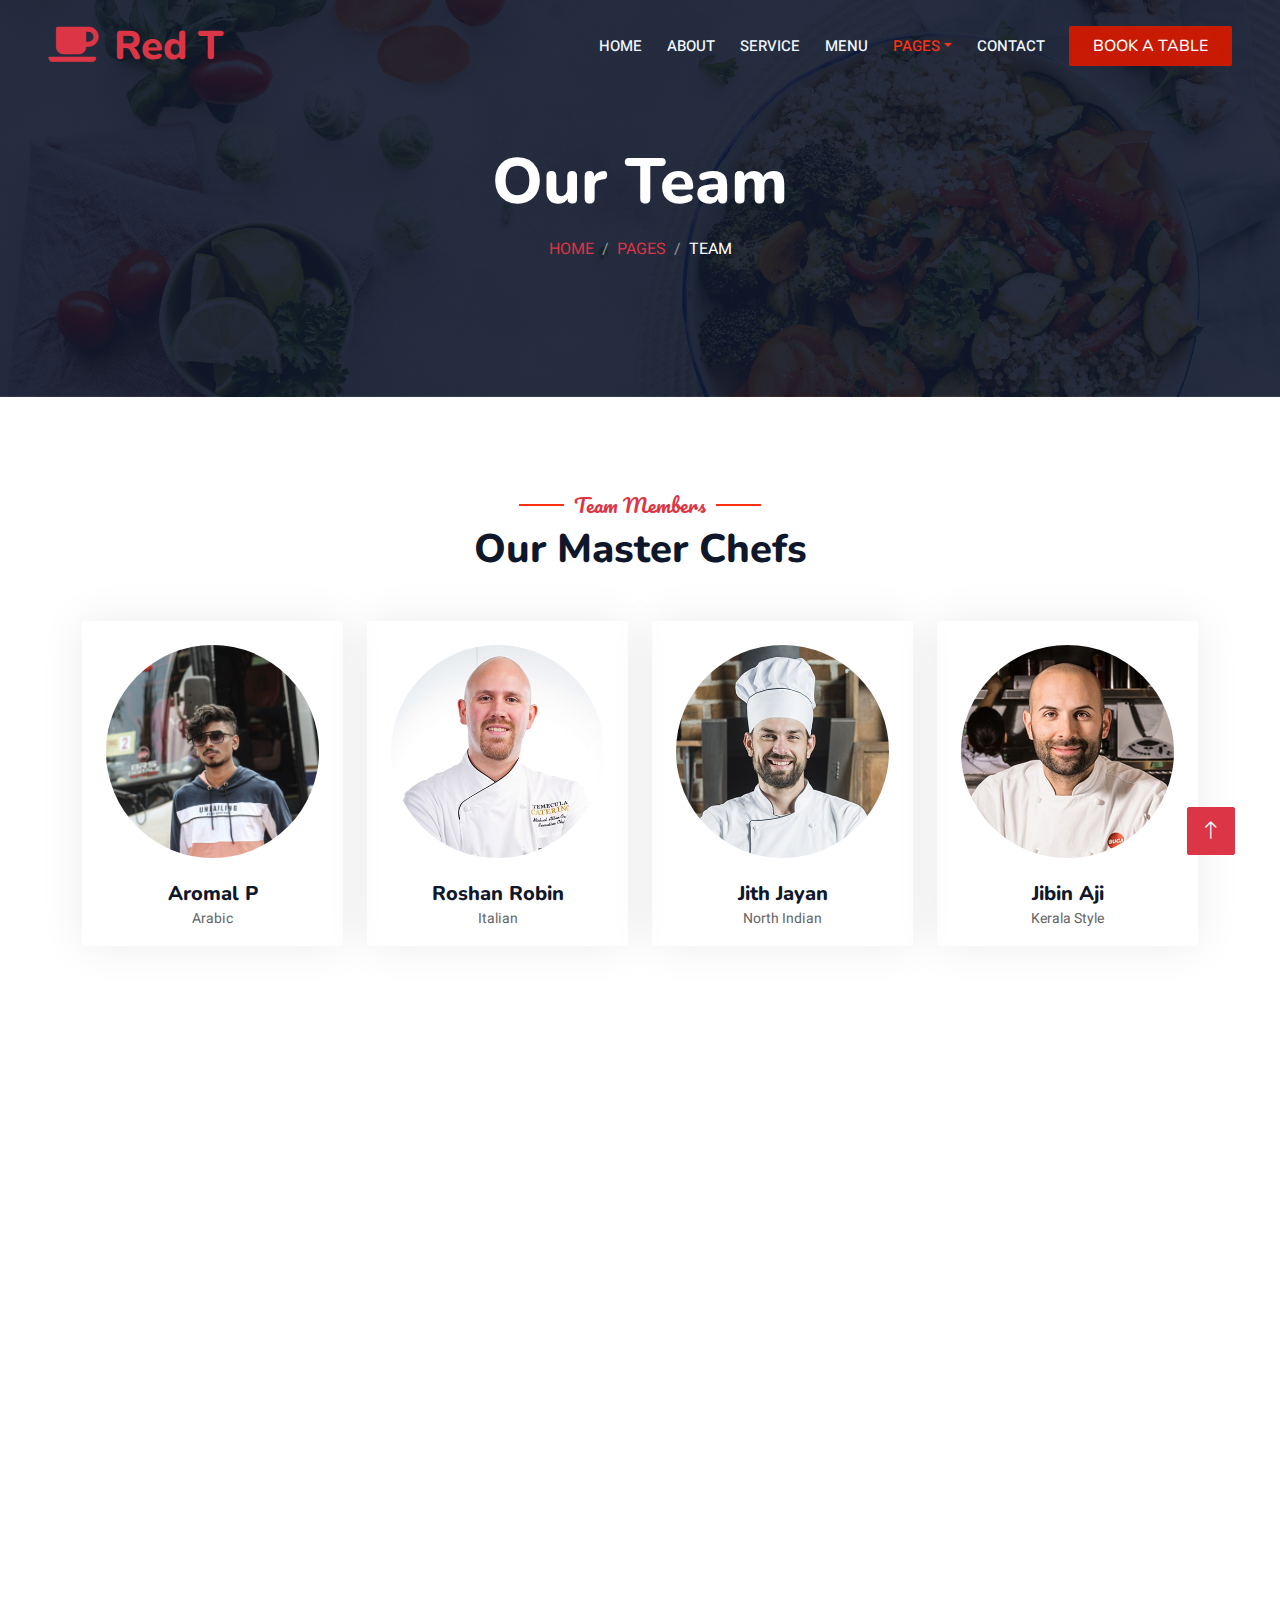
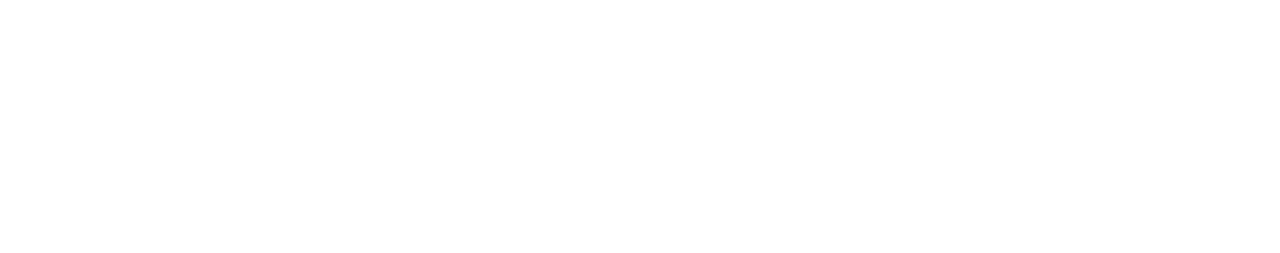
<file: team.html>
<!DOCTYPE html>
<html lang="en">

<head>
    <meta charset="utf-8">
    <title>Red T Online website</title>
    <meta content="width=device-width, initial-scale=1.0" name="viewport">
    <meta content="" name="keywords">
    <meta content="" name="description">

    <!-- Favicon -->
    <link href="img/favicon.ico" rel="icon">

    <!-- Google Web Fonts -->
    <link rel="preconnect" href="https://fonts.googleapis.com">
    <link rel="preconnect" href="https://fonts.gstatic.com" crossorigin>
    <link href="https://fonts.googleapis.com/css2?family=Heebo:wght@400;500;600&family=Nunito:wght@600;700;800&family=Pacifico&display=swap" rel="stylesheet">

    <!-- Icon Font Stylesheet -->
    <link href="https://cdnjs.cloudflare.com/ajax/libs/font-awesome/5.10.0/css/all.min.css" rel="stylesheet">
    <link href="https://cdn.jsdelivr.net/npm/bootstrap-icons@1.4.1/font/bootstrap-icons.css" rel="stylesheet">

    <!-- Libraries Stylesheet -->
    <link href="lib/animate/animate.min.css" rel="stylesheet">
    <link href="lib/owlcarousel/assets/owl.carousel.min.css" rel="stylesheet">
    <link href="lib/tempusdominus/css/tempusdominus-bootstrap-4.min.css" rel="stylesheet" />

    <!-- Customized Bootstrap Stylesheet -->
    <link href="css/bootstrap.min.css" rel="stylesheet">

    <!-- Template Stylesheet -->
    <link href="css/style.css" rel="stylesheet">
</head>

<body>
    <div class="container-xxl bg-white p-0">
        <!-- Spinner Start -->
        <div id="spinner" class="show bg-white position-fixed translate-middle w-100 vh-100 top-50 start-50 d-flex align-items-center justify-content-center">
            <div class="spinner-border text-primary" style="width: 3rem; height: 3rem;" role="status">
                <span class="sr-only">Loading...</span>
            </div>
        </div>
        <!-- Spinner End -->


        <!-- Navbar & Hero Start -->
        <div class="container-xxl position-relative p-0">
            <nav class="navbar navbar-expand-lg navbar-dark bg-dark px-4 px-lg-5 py-3 py-lg-0">
                <a href="" class="navbar-brand p-0">
                    <h1 class="text-danger m-0"><i class="fa fa-coffee me-3"></i>Red T</h1>
                    <!-- <img src="img/logo.png" alt="Logo"> -->
                </a>
                <button class="navbar-toggler" type="button" data-bs-toggle="collapse" data-bs-target="#navbarCollapse">
                    <span class="fa fa-bars"></span>
                </button>
                <div class="collapse navbar-collapse" id="navbarCollapse">
                    <div class="navbar-nav ms-auto py-0 pe-4">
                        <a href="index.html" class="nav-item nav-link">Home</a>
                        <a href="about.html" class="nav-item nav-link">About</a>
                        <a href="service.html" class="nav-item nav-link">Service</a>
                        <a href="menu.html" class="nav-item nav-link">Menu</a>
                        <div class="nav-item dropdown">
                            <a href="#" class="nav-link dropdown-toggle active" data-bs-toggle="dropdown">Pages</a>
                            <div class="dropdown-menu m-0">
                                <a href="booking.html" class="dropdown-item">Booking</a>
                                <a href="team.html" class="dropdown-item active">Our Team</a>
                                <a href="testimonial.html" class="dropdown-item">Testimonial</a>
                            </div>
                        </div>
                        <a href="contact.html" class="nav-item nav-link">Contact</a>
                    </div>
                    <a href="booking.html" class="btn btn-primary py-2 px-4" id="btnnav">Book A Table</a>
                </div>
            </nav>

            <div class="container-xxl py-5 bg-dark hero-header mb-5">
                <div class="container text-center my-5 pt-5 pb-4">
                    <h1 class="display-3 text-white mb-3 animated slideInDown">Our Team</h1>
                    <nav aria-label="breadcrumb">
                        <ol class="breadcrumb justify-content-center text-uppercase">
                            <li class="breadcrumb-item"><a href="#" class="text-danger">Home</a></li>
                            <li class="breadcrumb-item"><a href="#" class="text-danger">Pages</a></li>
                            <li class="breadcrumb-item text-white active" aria-current="page">Team</li>
                        </ol>
                    </nav>
                </div>
            </div>
        </div>
        <!-- Navbar & Hero End -->


        <!-- Team Start -->
        <div class="container-xxl pt-5 pb-3">
            <div class="container">
                <div class="text-center wow fadeInUp" data-wow-delay="0.1s">
                    <h5 class="section-title ff-secondary text-center text-danger fw-normal">Team Members</h5>
                    <h1 class="mb-5">Our Master Chefs</h1>
                </div>
                <div class="row g-4">
                    <div class="col-lg-3 col-md-6 wow fadeInUp" data-wow-delay="0.1s">
                        <div class="team-item text-center rounded overflow-hidden">
                            <div class="rounded-circle overflow-hidden m-4">
                                <img class="img-fluid" src="img/Chef/Aromal.jpg" alt="">
                            </div>
                            <h5 class="mb-0">Aromal P</h5>
                            <small>Arabic</small>
                            <div class="d-flex justify-content-center mt-3">
                                <a class="btn btn-square btn-danger mx-1" href="https://www.facebook.com/aromal.akhil.31?mibextid=ZbWKwL"><i class="fab fa-facebook-f"></i></a>
                                <a class="btn btn-square btn-danger mx-1" href="https://www.instagram.com/mr.aromal123?utm_source=ig_web_button_share_sheet&igsh=ZDNlZDc0MzIxNw=="><i class="fab fa-instagram"></i></a>
                            </div>
                        </div>
                    </div>
                    <div class="col-lg-3 col-md-6 wow fadeInUp" data-wow-delay="0.3s">
                        <div class="team-item text-center rounded overflow-hidden">
                            <div class="rounded-circle overflow-hidden m-4">
                                <img class="img-fluid" src="img/team-2.jpg" alt="">
                            </div>
                            <h5 class="mb-0">Roshan Robin</h5>
                            <small>Italian</small>
                            <div class="d-flex justify-content-center mt-3">
                                <a class="btn btn-square btn-danger mx-1" href=""><i class="fab fa-facebook-f"></i></a>
                                <a class="btn btn-square btn-danger mx-1" href=""><i class="fab fa-instagram"></i></a>
                            </div>
                        </div>
                    </div>
                    <div class="col-lg-3 col-md-6 wow fadeInUp" data-wow-delay="0.5s">
                        <div class="team-item text-center rounded overflow-hidden">
                            <div class="rounded-circle overflow-hidden m-4">
                                <img class="img-fluid" src="img/team-3.jpg" alt="">
                            </div>
                            <h5 class="mb-0">Jith Jayan</h5>
                            <small>North Indian</small>
                            <div class="d-flex justify-content-center mt-3">
                                <a class="btn btn-square btn-danger mx-1" href=""><i class="fab fa-facebook-f"></i></a>
                                <a class="btn btn-square btn-danger mx-1" href=""><i class="fab fa-instagram"></i></a>
                            </div>
                        </div>
                    </div>
                    <div class="col-lg-3 col-md-6 wow fadeInUp" data-wow-delay="0.7s">
                        <div class="team-item text-center rounded overflow-hidden">
                            <div class="rounded-circle overflow-hidden m-4">
                                <img class="img-fluid" src="img/team-4.jpg" alt="">
                            </div>
                            <h5 class="mb-0">Jibin Aji</h5>
                            <small>Kerala Style</small>
                            <div class="d-flex justify-content-center mt-3">
                                <a class="btn btn-square btn-danger mx-1" href=""><i class="fab fa-facebook-f"></i></a>
                                <a class="btn btn-square btn-danger mx-1" href=""><i class="fab fa-instagram"></i></a>
                            </div>
                        </div>
                    </div>
                    <div class="col-lg-3 col-md-6 wow fadeInUp" data-wow-delay="0.1s">
                        <div class="team-item text-center rounded overflow-hidden">
                            <div class="rounded-circle overflow-hidden m-4">
                                <img class="img-fluid" src="img/team-2.jpg" alt="">
                            </div>
                            <h5 class="mb-0">Abhijith Aj</h5>
                            <small>Western</small>
                            <div class="d-flex justify-content-center mt-3">
                                <a class="btn btn-square btn-danger mx-1" href=""><i class="fab fa-facebook-f"></i></a>
                                <a class="btn btn-square btn-danger mx-1" href=""><i class="fab fa-instagram"></i></a>
                            </div>
                        </div>
                    </div>
                    <div class="col-lg-3 col-md-6 wow fadeInUp" data-wow-delay="0.3s">
                        <div class="team-item text-center rounded overflow-hidden">
                            <div class="rounded-circle overflow-hidden m-4">
                                <img class="img-fluid" src="img/team-3.jpg" alt="">
                            </div>
                            <h5 class="mb-0">Sai</h5>
                            <small>international</small>
                            <div class="d-flex justify-content-center mt-3">
                                <a class="btn btn-square btn-danger mx-1" href=""><i class="fab fa-facebook-f"></i></a>
                                <a class="btn btn-square btn-danger mx-1" href=""><i class="fab fa-instagram"></i></a>
                            </div>
                        </div>
                    </div>
                    <div class="col-lg-3 col-md-6 wow fadeInUp" data-wow-delay="0.5s">
                        <div class="team-item text-center rounded overflow-hidden">
                            <div class="rounded-circle overflow-hidden m-4">
                                <img class="img-fluid" src="img/team-4.jpg" alt="">
                            </div>
                            <h5 class="mb-0">Prince js</h5>
                            <small>Arabic</small>
                            <div class="d-flex justify-content-center mt-3">
                                <a class="btn btn-square btn-danger mx-1" href=""><i class="fab fa-facebook-f"></i></a>
                                <a class="btn btn-square btn-danger mx-1" href=""><i class="fab fa-instagram"></i></a>
                            </div>
                        </div>
                    </div>
                    <div class="col-lg-3 col-md-6 wow fadeInUp" data-wow-delay="0.7s">
                        <div class="team-item text-center rounded overflow-hidden">
                            <div class="rounded-circle overflow-hidden m-4">
                                <img class="img-fluid" src="img/team-1.jpg" alt="">
                            </div>
                            <h5 class="mb-0">Vivek T</h5>
                            <small>Chineese</small>
                            <div class="d-flex justify-content-center mt-3">
                                <a class="btn btn-square btn-danger mx-1" href=""><i class="fab fa-facebook-f"></i></a>
                                <a class="btn btn-square btn-danger mx-1" href=""><i class="fab fa-instagram"></i></a>
                            </div>
                        </div>
                    </div>
                </div>
            </div>
        </div>
        <!-- Team End -->
        

        <!-- Footer Start -->
        <div class="container-fluid bg-dark text-light footer pt-5 mt-5 wow fadeIn" data-wow-delay="0.1s">
            <div class="container py-5">
                <div class="row g-5">
                    <div class="col-lg-3 col-md-6">
                        <h4 class="section-title ff-secondary text-start text-danger fw-normal mb-4">Company</h4>
                        <a class="btn btn-link" href="about.html">About Us</a>
                        <a class="btn btn-link" href="contact.html">Contact Us</a>
                        <a class="btn btn-link" href="booking.html">Reservation</a>
                        <a class="btn btn-link" href="">Privacy Policy</a>
                        <a class="btn btn-link" href="">Terms & Condition</a>
                    </div>
                    <div class="col-lg-3 col-md-6">
                        <h4 class="section-title ff-secondary text-start text-danger fw-normal mb-4">Contact</h4>
                        <p class="mb-2"><i class="fa fa-map-marker-alt me-3"></i>Adoor Bypass Road 691525 </p>
                        <p class="mb-2"><i class="fa fa-phone-alt me-3"></i>9656565646</p>
                        <p class="mb-2"><i class="fa fa-envelope me-3"></i>redtea26offical@gmail.com</p>
                        <div class="d-flex pt-2">
                            <a class="btn btn-outline-light btn-social" href=""><i class="fab fa-twitter"></i></a>
                            <a class="btn btn-outline-light btn-social" href=""><i class="fab fa-facebook-f"></i></a>
                            <a class="btn btn-outline-light btn-social" href=""><i class="fab fa-youtube"></i></a>
                            <a class="btn btn-outline-light btn-social" href=""><i class="fab fa-linkedin-in"></i></a>
                        </div>
                    </div>
                    <div class="col-lg-3 col-md-6">
                        <h4 class="section-title ff-secondary text-start text-danger fw-normal mb-4">Opening</h4>
                        <h5 class="text-light fw-normal">Monday - Saturday</h5>
                        <p>09AM - 12AM</p>
                        <h5 class="text-light fw-normal">Sunday</h5>
                        <p>11AM - 4AM</p>
                    </div>
                    <div class="col-lg-3 col-md-6">
                        <h4 class="section-title ff-secondary text-start text-danger fw-normal mb-4">Newsletter</h4>
                        <p>Staffs Required Plz Contact 9656565644</p>
                        <div class="position-relative mx-auto" style="max-width: 400px;">
                            <input class="form-control border-primary w-100 py-3 ps-4 pe-5" type="text" placeholder="Your email">
                            <button type="button" class="btn btn-primary py-2 position-absolute top-0 end-0 mt-2 me-2" id="btnnav">SignUp</button>
                        </div>
                    </div>
                </div>
            </div>
            <div class="container">
                <div class="copyright">
                    <div class="row">
                        <div class="col-md-6 text-center text-md-start mb-3 mb-md-0">
                            &copy; <a class="border-bottom" href="index.html">RedT</a>, All Right Reserved. 
							
							<!--/*** This template is free as long as you keep the footer author’s credit link/attribution link/backlink. If you'd like to use the template without the footer author’s credit link/attribution link/backlink, you can purchase the Credit Removal License from "https://htmlcodex.com/credit-removal". Thank you for your support. ***/-->
							<!-- Designed By <a class="border-bottom" href="https://htmlcodex.com">HTML Codex</a><br><br>
                            Distributed By <a class="border-bottom" href="https://themewagon.com" target="_blank">ThemeWagon</a> -->
                        </div>
                        <div class="col-md-6 text-center text-md-end">
                            <div class="footer-menu">
                                <a href="index.html">Home</a>
                                <a href="">Cookies</a>
                                <a href="">Help</a>
                                <a href="">FQAs</a>
                            </div>
                        </div>
                    </div>
                </div>
            </div>
        </div>
        <!-- Footer End -->


        <!-- Back to Top -->
        <a href="#" class="btn btn-lg btn-danger btn-lg-square back-to-top"><i class="bi bi-arrow-up"></i></a>
    </div>

    <!-- JavaScript Libraries -->
    <script src="https://code.jquery.com/jquery-3.4.1.min.js"></script>
    <script src="https://cdn.jsdelivr.net/npm/bootstrap@5.0.0/dist/js/bootstrap.bundle.min.js"></script>
    <script src="lib/wow/wow.min.js"></script>
    <script src="lib/easing/easing.min.js"></script>
    <script src="lib/waypoints/waypoints.min.js"></script>
    <script src="lib/counterup/counterup.min.js"></script>
    <script src="lib/owlcarousel/owl.carousel.min.js"></script>
    <script src="lib/tempusdominus/js/moment.min.js"></script>
    <script src="lib/tempusdominus/js/moment-timezone.min.js"></script>
    <script src="lib/tempusdominus/js/tempusdominus-bootstrap-4.min.js"></script>

    <!-- Template Javascript -->
    <script src="js/main.js"></script>
</body>

</html>
</file>
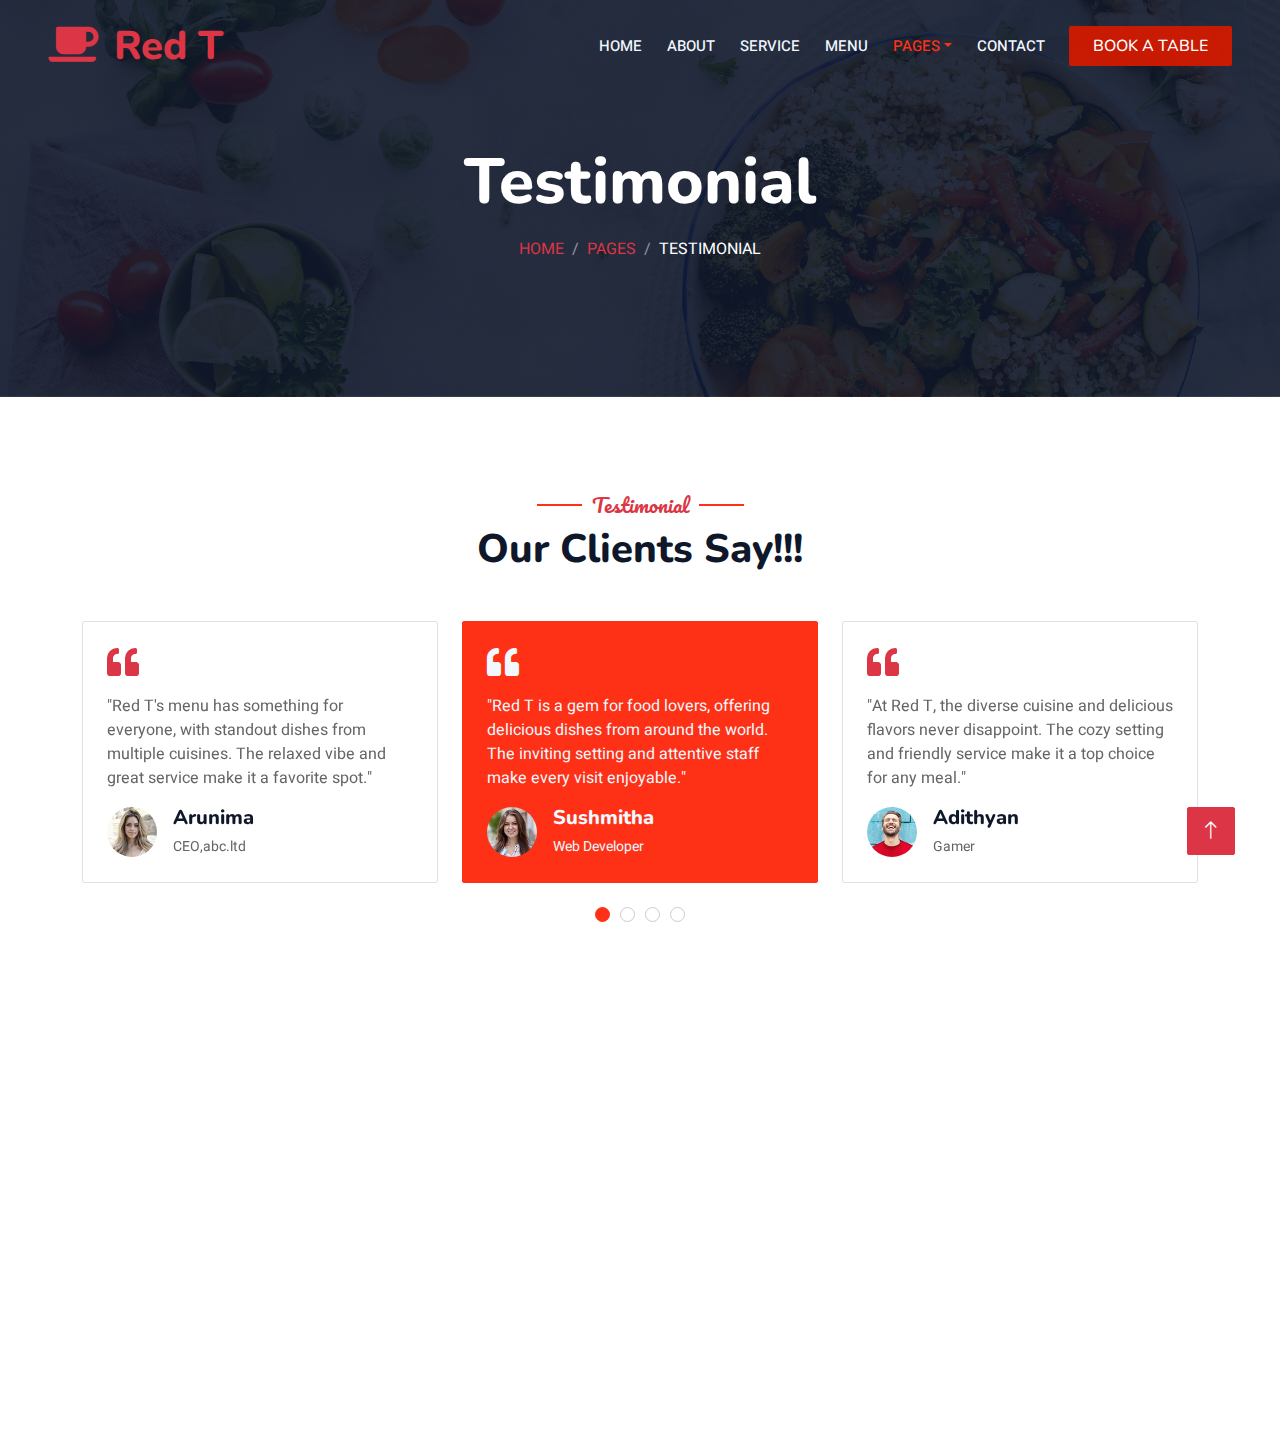
<file: testimonial.html>
<!DOCTYPE html>
<html lang="en">

<head>
    <meta charset="utf-8">
    <title>Red T Online website</title>
    <meta content="width=device-width, initial-scale=1.0" name="viewport">
    <meta content="" name="keywords">
    <meta content="" name="description">

    <!-- Favicon -->
    <link href="img/favicon.ico" rel="icon">

    <!-- Google Web Fonts -->
    <link rel="preconnect" href="https://fonts.googleapis.com">
    <link rel="preconnect" href="https://fonts.gstatic.com" crossorigin>
    <link href="https://fonts.googleapis.com/css2?family=Heebo:wght@400;500;600&family=Nunito:wght@600;700;800&family=Pacifico&display=swap" rel="stylesheet">

    <!-- Icon Font Stylesheet -->
    <link href="https://cdnjs.cloudflare.com/ajax/libs/font-awesome/5.10.0/css/all.min.css" rel="stylesheet">
    <link href="https://cdn.jsdelivr.net/npm/bootstrap-icons@1.4.1/font/bootstrap-icons.css" rel="stylesheet">

    <!-- Libraries Stylesheet -->
    <link href="lib/animate/animate.min.css" rel="stylesheet">
    <link href="lib/owlcarousel/assets/owl.carousel.min.css" rel="stylesheet">
    <link href="lib/tempusdominus/css/tempusdominus-bootstrap-4.min.css" rel="stylesheet" />

    <!-- Customized Bootstrap Stylesheet -->
    <link href="css/bootstrap.min.css" rel="stylesheet">

    <!-- Template Stylesheet -->
    <link href="css/style.css" rel="stylesheet">
</head>

<body>
    <div class="container-xxl bg-white p-0">
        <!-- Spinner Start -->
        <div id="spinner" class="show bg-white position-fixed translate-middle w-100 vh-100 top-50 start-50 d-flex align-items-center justify-content-center">
            <div class="spinner-border text-primary" style="width: 3rem; height: 3rem;" role="status">
                <span class="sr-only">Loading...</span>
            </div>
        </div>
        <!-- Spinner End -->


        <!-- Navbar & Hero Start -->
        <div class="container-xxl position-relative p-0">
            <nav class="navbar navbar-expand-lg navbar-dark bg-dark px-4 px-lg-5 py-3 py-lg-0">
                <a href="" class="navbar-brand p-0">
                    <h1 class="text-danger m-0"><i class="fa fa-coffee me-3"></i>Red T</h1>
                    <!-- <img src="img/logo.png" alt="Logo"> -->
                </a>
                <button class="navbar-toggler" type="button" data-bs-toggle="collapse" data-bs-target="#navbarCollapse">
                    <span class="fa fa-bars"></span>
                </button>
                <div class="collapse navbar-collapse" id="navbarCollapse">
                    <div class="navbar-nav ms-auto py-0 pe-4">
                        <a href="index.html" class="nav-item nav-link">Home</a>
                        <a href="about.html" class="nav-item nav-link">About</a>
                        <a href="service.html" class="nav-item nav-link">Service</a>
                        <a href="menu.html" class="nav-item nav-link">Menu</a>
                        <div class="nav-item dropdown">
                            <a href="#" class="nav-link dropdown-toggle active" data-bs-toggle="dropdown">Pages</a>
                            <div class="dropdown-menu m-0">
                                <a href="booking.html" class="dropdown-item">Booking</a>
                                <a href="team.html" class="dropdown-item">Our Team</a>
                                <a href="testimonial.html" class="dropdown-item active">Testimonial</a>
                            </div>
                        </div>
                        <a href="contact.html" class="nav-item nav-link">Contact</a>
                    </div>
                    <a href="" class="btn btn-primary py-2 px-4" id="btnnav">Book A Table</a>
                </div>
            </nav>

            <div class="container-xxl py-5 bg-dark hero-header mb-5">
                <div class="container text-center my-5 pt-5 pb-4">
                    <h1 class="display-3 text-white mb-3 animated slideInDown">Testimonial</h1>
                    <nav aria-label="breadcrumb">
                        <ol class="breadcrumb justify-content-center text-uppercase">
                            <li class="breadcrumb-item"><a href="index.html" class="text-danger">Home</a></li>
                            <li class="breadcrumb-item"><a href="#" class="text-danger">Pages</a></li>
                            <li class="breadcrumb-item text-white active" aria-current="page">Testimonial</li>
                        </ol>
                    </nav>
                </div>
            </div>
        </div>
        <!-- Navbar & Hero End -->


        <!-- Testimonial Start -->
        <div class="container-xxl py-5 wow fadeInUp" data-wow-delay="0.1s">
            <div class="container">
                <div class="text-center">
                    <h5 class="section-title ff-secondary text-center text-danger fw-normal">Testimonial</h5>
                    <h1 class="mb-5">Our Clients Say!!!</h1>
                </div>
                <div class="owl-carousel testimonial-carousel">
                    <div class="testimonial-item bg-transparent border rounded p-4">
                        <i class="fa fa-quote-left fa-2x text-danger mb-3"></i>
                        <p>"Red T is a gem for food lovers, offering delicious dishes from around the world. The inviting setting and attentive staff make every visit enjoyable."</p>
                        <div class="d-flex align-items-center">
                            <img class="img-fluid flex-shrink-0 rounded-circle" src="img/testimonial-1.jpg" style="width: 50px; height: 50px;">
                            <div class="ps-3">
                                <h5 class="mb-1">Sushmitha</h5>
                                <small>Web Developer</small>
                            </div>
                        </div>
                    </div>
                    <div class="testimonial-item bg-transparent border rounded p-4">
                        <i class="fa fa-quote-left fa-2x text-danger mb-3"></i>
                        <p> "At Red T, the diverse cuisine and delicious flavors never disappoint. The cozy setting and friendly service make it a top choice for any meal."</p>
                        <div class="d-flex align-items-center">
                            <img class="img-fluid flex-shrink-0 rounded-circle" src="img/testimonial-2.jpg" style="width: 50px; height: 50px;">
                            <div class="ps-3">
                                <h5 class="mb-1">Adithyan</h5>
                                <small>Gamer</small>
                            </div>
                        </div>
                    </div>
                    <div class="testimonial-item bg-transparent border rounded p-4">
                        <i class="fa fa-quote-left fa-2x text-danger mb-3"></i>
                        <p>"Red T is a must-visit for anyone craving a mix of international flavors. The food is consistently excellent, and the staff is always welcoming."</p>
                        <div class="d-flex align-items-center">
                            <img class="img-fluid flex-shrink-0 rounded-circle" src="img/testimonial-3.jpg" style="width: 50px; height: 50px;">
                            <div class="ps-3">
                                <h5 class="mb-1">Rishi Prathap</h5>
                                <small>Buisness</small>
                            </div>
                        </div>
                    </div>
                    <div class="testimonial-item bg-transparent border rounded p-4">
                        <i class="fa fa-quote-left fa-2x text-danger mb-3"></i>
                        <p>"Red T's menu has something for everyone, with standout dishes from multiple cuisines. The relaxed vibe and great service make it a favorite spot."</p>
                        <div class="d-flex align-items-center">
                            <img class="img-fluid flex-shrink-0 rounded-circle" src="img/testimonial-4.jpg" style="width: 50px; height: 50px;">
                            <div class="ps-3">
                                <h5 class="mb-1">Arunima</h5>
                                <small>CEO,abc.ltd</small>
                            </div>
                        </div>
                    </div>
                </div>
            </div>
        </div>
        <!-- Testimonial End -->
        

        <!-- Footer Start -->
        <div class="container-fluid bg-dark text-light footer pt-5 mt-5 wow fadeIn" data-wow-delay="0.1s">
            <div class="container py-5">
                <div class="row g-5">
                    <div class="col-lg-3 col-md-6">
                        <h4 class="section-title ff-secondary text-start text-danger fw-normal mb-4">Company</h4>
                        <a class="btn btn-link" href="about.html">About Us</a>
                        <a class="btn btn-link" href="contact.html">Contact Us</a>
                        <a class="btn btn-link" href="booking.html">Reservation</a>
                        <a class="btn btn-link" href="">Privacy Policy</a>
                        <a class="btn btn-link" href="">Terms & Condition</a>
                    </div>
                    <div class="col-lg-3 col-md-6">
                        <h4 class="section-title ff-secondary text-start text-danger fw-normal mb-4">Contact</h4>
                        <p class="mb-2"><i class="fa fa-map-marker-alt me-3"></i>Adoor Bypass Road 691525 </p>
                        <p class="mb-2"><i class="fa fa-phone-alt me-3"></i>9656565646</p>
                        <p class="mb-2"><i class="fa fa-envelope me-3"></i>redtea26offical@gmail.com</p>
                        <div class="d-flex pt-2">
                            <a class="btn btn-outline-light btn-social" href=""><i class="fab fa-twitter"></i></a>
                            <a class="btn btn-outline-light btn-social" href=""><i class="fab fa-facebook-f"></i></a>
                            <a class="btn btn-outline-light btn-social" href=""><i class="fab fa-youtube"></i></a>
                            <a class="btn btn-outline-light btn-social" href=""><i class="fab fa-linkedin-in"></i></a>
                        </div>
                    </div>
                    <div class="col-lg-3 col-md-6">
                        <h4 class="section-title ff-secondary text-start text-danger fw-normal mb-4">Opening</h4>
                        <h5 class="text-light fw-normal">Monday - Saturday</h5>
                        <p>09AM - 12AM</p>
                        <h5 class="text-light fw-normal">Sunday</h5>
                        <p>11AM - 4AM</p>
                    </div>
                    <div class="col-lg-3 col-md-6">
                        <h4 class="section-title ff-secondary text-start text-danger fw-normal mb-4">Newsletter</h4>
                        <p>Staffs Required Plz Contact 9656565644</p>
                        <div class="position-relative mx-auto" style="max-width: 400px;">
                            <input class="form-control border-primary w-100 py-3 ps-4 pe-5" type="text" placeholder="Your email">
                            <button type="button" class="btn btn-primary py-2 position-absolute top-0 end-0 mt-2 me-2" id="btnnav">SignUp</button>
                        </div>
                    </div>
                </div>
            </div>
            <div class="container">
                <div class="copyright">
                    <div class="row">
                        <div class="col-md-6 text-center text-md-start mb-3 mb-md-0">
                            &copy; <a class="border-bottom" href="index.html">RedT</a>, All Right Reserved. 
							
							<!--/*** This template is free as long as you keep the footer author’s credit link/attribution link/backlink. If you'd like to use the template without the footer author’s credit link/attribution link/backlink, you can purchase the Credit Removal License from "https://htmlcodex.com/credit-removal". Thank you for your support. ***/-->
							<!-- Designed By <a class="border-bottom" href="https://htmlcodex.com">HTML Codex</a><br><br>
                            Distributed By <a class="border-bottom" href="https://themewagon.com" target="_blank">ThemeWagon</a> -->
                        </div>
                        <div class="col-md-6 text-center text-md-end">
                            <div class="footer-menu">
                                <a href="index.html">Home</a>
                                <a href="">Cookies</a>
                                <a href="">Help</a>
                                <a href="">FQAs</a>
                            </div>
                        </div>
                    </div>
                </div>
            </div>
        </div>
        <!-- Footer End -->


        <!-- Back to Top -->
        <a href="#" class="btn btn-lg btn-danger btn-lg-square back-to-top"><i class="bi bi-arrow-up"></i></a>
    </div>

    <!-- JavaScript Libraries -->
    <script src="https://code.jquery.com/jquery-3.4.1.min.js"></script>
    <script src="https://cdn.jsdelivr.net/npm/bootstrap@5.0.0/dist/js/bootstrap.bundle.min.js"></script>
    <script src="lib/wow/wow.min.js"></script>
    <script src="lib/easing/easing.min.js"></script>
    <script src="lib/waypoints/waypoints.min.js"></script>
    <script src="lib/counterup/counterup.min.js"></script>
    <script src="lib/owlcarousel/owl.carousel.min.js"></script>
    <script src="lib/tempusdominus/js/moment.min.js"></script>
    <script src="lib/tempusdominus/js/moment-timezone.min.js"></script>
    <script src="lib/tempusdominus/js/tempusdominus-bootstrap-4.min.js"></script>

    <!-- Template Javascript -->
    <script src="js/main.js"></script>
</body>

</html>
</file>
<file: css/style.css>
/********** Template CSS **********/
:root {
    --primary: #fe3116;
    --light: #F1F8FF;
    --dark: #0e172e;
}

.ff-secondary {
    font-family: 'Pacifico', cursive;
}

.fw-medium {
    font-weight: 600 !important;
}

.fw-semi-bold {
    font-weight: 700 !important;
}

.back-to-top {
    position: fixed;
    display: none;
    right: 45px;
    bottom: 45px;
    z-index: 99;
}

/*** Spinner ***/
#spinner {
    opacity: 0;
    visibility: hidden;
    transition: opacity .5s ease-out, visibility 0s linear .5s;
    z-index: 99999;
}

#spinner.show {
    transition: opacity .5s ease-out, visibility 0s linear 0s;
    visibility: visible;
    opacity: 1;
}
#roll{
    width: 100%;
}


/*** Button ***/
.btn {
    font-family: 'Nunito', sans-serif;
    font-weight: 500;
    text-transform: uppercase;
    transition: .5s;
}
#btnnav{
    background-color: #d31900f1;
    border: #fe3116;
    color: #ffffff;
}
#btnnav:hover{
    background-color:#ffd000 ;
    color: #000000;
}
.btn.btn-primary,
.btn.btn-secondary {
    color: #FFFFFF;
}

.btn-square {
    width: 38px;
    height: 38px;
}

.btn-sm-square {
    width: 32px;
    height: 32px;
}

.btn-lg-square {
    width: 48px;
    height: 48px;
}

.btn-square,
.btn-sm-square,
.btn-lg-square {
    padding: 0;
    display: flex;
    align-items: center;
    justify-content: center;
    font-weight: normal;
    border-radius: 2px;
}


/*** Navbar ***/
.navbar-dark .navbar-nav .nav-link {
    position: relative;
    margin-left: 25px;
    padding: 35px 0;
    font-size: 15px;
    color: var(--light) !important;
    text-transform: uppercase;
    font-weight: 500;
    outline: none;
    transition: .5s;
}

.sticky-top.navbar-dark .navbar-nav .nav-link {
    padding: 20px 0;
}

.navbar-dark .navbar-nav .nav-link:hover,
.navbar-dark .navbar-nav .nav-link.active {
    color: var(--primary) !important;
}

.navbar-dark .navbar-brand img {
    max-height: 60px;
    transition: .5s;
}

.sticky-top.navbar-dark .navbar-brand img {
    max-height: 45px;
}

@media (max-width: 991.98px) {
    .sticky-top.navbar-dark {
        position: relative;
    }

    .navbar-dark .navbar-collapse {
        margin-top: 15px;
        border-top: 1px solid rgba(255, 255, 255, .1)
    }

    .navbar-dark .navbar-nav .nav-link,
    .sticky-top.navbar-dark .navbar-nav .nav-link {
        padding: 10px 0;
        margin-left: 0;
    }

    .navbar-dark .navbar-brand img {
        max-height: 45px;
    }
}

@media (min-width: 992px) {
    .navbar-dark {
        position: absolute;
        width: 100%;
        top: 0;
        left: 0;
        z-index: 999;
        background: transparent !important;
    }
    
    .sticky-top.navbar-dark {
        position: fixed;
        background: var(--dark) !important;
    }
}


/*** Hero Header ***/
.hero-header {
    background: linear-gradient(rgba(15, 23, 43, .9), rgba(15, 23, 43, .9)), url(../img/bg1.jpg);
    background-position: center center;
    background-repeat: no-repeat;
    background-size: cover;
}

.hero-header img {
    animation: imgRotate 20s linear infinite;
}

@keyframes imgRotate { 
    100% { 
        transform: rotate(360deg); 
    } 
}

.breadcrumb-item + .breadcrumb-item::before {
    color: rgba(255, 255, 255, .5);
}


/*** Section Title ***/
.section-title {
    position: relative;
    display: inline-block;
}

.section-title::before {
    position: absolute;
    content: "";
    width: 45px;
    height: 2px;
    top: 50%;
    left: -55px;
    margin-top: -1px;
    background: var(--primary);
}

.section-title::after {
    position: absolute;
    content: "";
    width: 45px;
    height: 2px;
    top: 50%;
    right: -55px;
    margin-top: -1px;
    background: var(--primary);
}

.section-title.text-start::before,
.section-title.text-end::after {
    display: none;
}


/*** Service ***/
.service-item {
    box-shadow: 0 0 45px rgba(0, 0, 0, .08);
    transition: .5s;
}

.service-item:hover {
    background: var(--primary);
}

.service-item * {
    transition: .5s;
}

.service-item:hover * {
    color: var(--light) !important;
}


/*** Food Menu ***/
.nav-pills .nav-item .active {
    border-bottom: 2px solid var(--primary);
}


/*** Youtube Video ***/
.video {
    position: relative;
    height: 100%;
    min-height: 500px;
    background: linear-gradient(rgba(15, 23, 43, .1), rgba(15, 23, 43, .1)), url(../img/video.jpg);
    background-position: center center;
    background-repeat: no-repeat;
    background-size: cover;
}

.video .btn-play {
    position: absolute;
    z-index: 3;
    top: 50%;
    left: 50%;
    transform: translateX(-50%) translateY(-50%);
    box-sizing: content-box;
    display: block;
    width: 32px;
    height: 44px;
    border-radius: 50%;
    border: none;
    outline: none;
    padding: 18px 20px 18px 28px;
}

.video .btn-play:before {
    content: "";
    position: absolute;
    z-index: 0;
    left: 50%;
    top: 50%;
    transform: translateX(-50%) translateY(-50%);
    display: block;
    width: 100px;
    height: 100px;
    background: var(--primary);
    border-radius: 50%;
    animation: pulse-border 1500ms ease-out infinite;
}

.video .btn-play:after {
    content: "";
    position: absolute;
    z-index: 1;
    left: 50%;
    top: 50%;
    transform: translateX(-50%) translateY(-50%);
    display: block;
    width: 100px;
    height: 100px;
    background: var(--primary);
    border-radius: 50%;
    transition: all 200ms;
}

.video .btn-play img {
    position: relative;
    z-index: 3;
    max-width: 100%;
    width: auto;
    height: auto;
}

.video .btn-play span {
    display: block;
    position: relative;
    z-index: 3;
    width: 0;
    height: 0;
    border-left: 32px solid var(--dark);
    border-top: 22px solid transparent;
    border-bottom: 22px solid transparent;
}

@keyframes pulse-border {
    0% {
        transform: translateX(-50%) translateY(-50%) translateZ(0) scale(1);
        opacity: 1;
    }

    100% {
        transform: translateX(-50%) translateY(-50%) translateZ(0) scale(1.5);
        opacity: 0;
    }
}

#videoModal {
    z-index: 99999;
}

#videoModal .modal-dialog {
    position: relative;
    max-width: 800px;
    margin: 60px auto 0 auto;
}

#videoModal .modal-body {
    position: relative;
    padding: 0px;
}

#videoModal .close {
    position: absolute;
    width: 30px;
    height: 30px;
    right: 0px;
    top: -30px;
    z-index: 999;
    font-size: 30px;
    font-weight: normal;
    color: #FFFFFF;
    background: #000000;
    opacity: 1;
}


/*** Team ***/
.team-item {
    box-shadow: 0 0 45px rgba(0, 0, 0, .08);
    height: calc(100% - 38px);
    transition: .5s;
}

.team-item img {
    transition: .5s;
}

.team-item:hover img {
    transform: scale(1.1);
}

.team-item:hover {
    height: 100%;
}

.team-item .btn {
    border-radius: 38px 38px 0 0;
}


/*** Testimonial ***/
.testimonial-carousel .owl-item .testimonial-item,
.testimonial-carousel .owl-item.center .testimonial-item * {
    transition: .5s;
}

.testimonial-carousel .owl-item.center .testimonial-item {
    background: var(--primary) !important;
    border-color: var(--primary) !important;
}

.testimonial-carousel .owl-item.center .testimonial-item * {
    color: var(--light) !important;
}

.testimonial-carousel .owl-dots {
    margin-top: 24px;
    display: flex;
    align-items: flex-end;
    justify-content: center;
}

.testimonial-carousel .owl-dot {
    position: relative;
    display: inline-block;
    margin: 0 5px;
    width: 15px;
    height: 15px;
    border: 1px solid #CCCCCC;
    border-radius: 15px;
    transition: .5s;
}

.testimonial-carousel .owl-dot.active {
    background: var(--primary);
    border-color: var(--primary);
}


/*** Footer ***/
.footer .btn.btn-social {
    margin-right: 5px;
    width: 35px;
    height: 35px;
    display: flex;
    align-items: center;
    justify-content: center;
    color: var(--light);
    border: 1px solid #FFFFFF;
    border-radius: 35px;
    transition: .3s;
}

.footer .btn.btn-social:hover {
    color: var(--primary);
}

.footer .btn.btn-link {
    display: block;
    margin-bottom: 5px;
    padding: 0;
    text-align: left;
    color: #FFFFFF;
    font-size: 15px;
    font-weight: normal;
    text-transform: capitalize;
    transition: .3s;
}

.footer .btn.btn-link::before {
    position: relative;
    content: "\f105";
    font-family: "Font Awesome 5 Free";
    font-weight: 900;
    margin-right: 10px;
}

.footer .btn.btn-link:hover {
    letter-spacing: 1px;
    box-shadow: none;
}

.footer .copyright {
    padding: 25px 0;
    font-size: 15px;
    border-top: 1px solid rgba(256, 256, 256, .1);
}

.footer .copyright a {
    color: var(--light);
}

.footer .footer-menu a {
    margin-right: 15px;
    padding-right: 15px;
    border-right: 1px solid rgba(255, 255, 255, .1);
}

.footer .footer-menu a:last-child {
    margin-right: 0;
    padding-right: 0;
    border-right: none;
}
</file>
